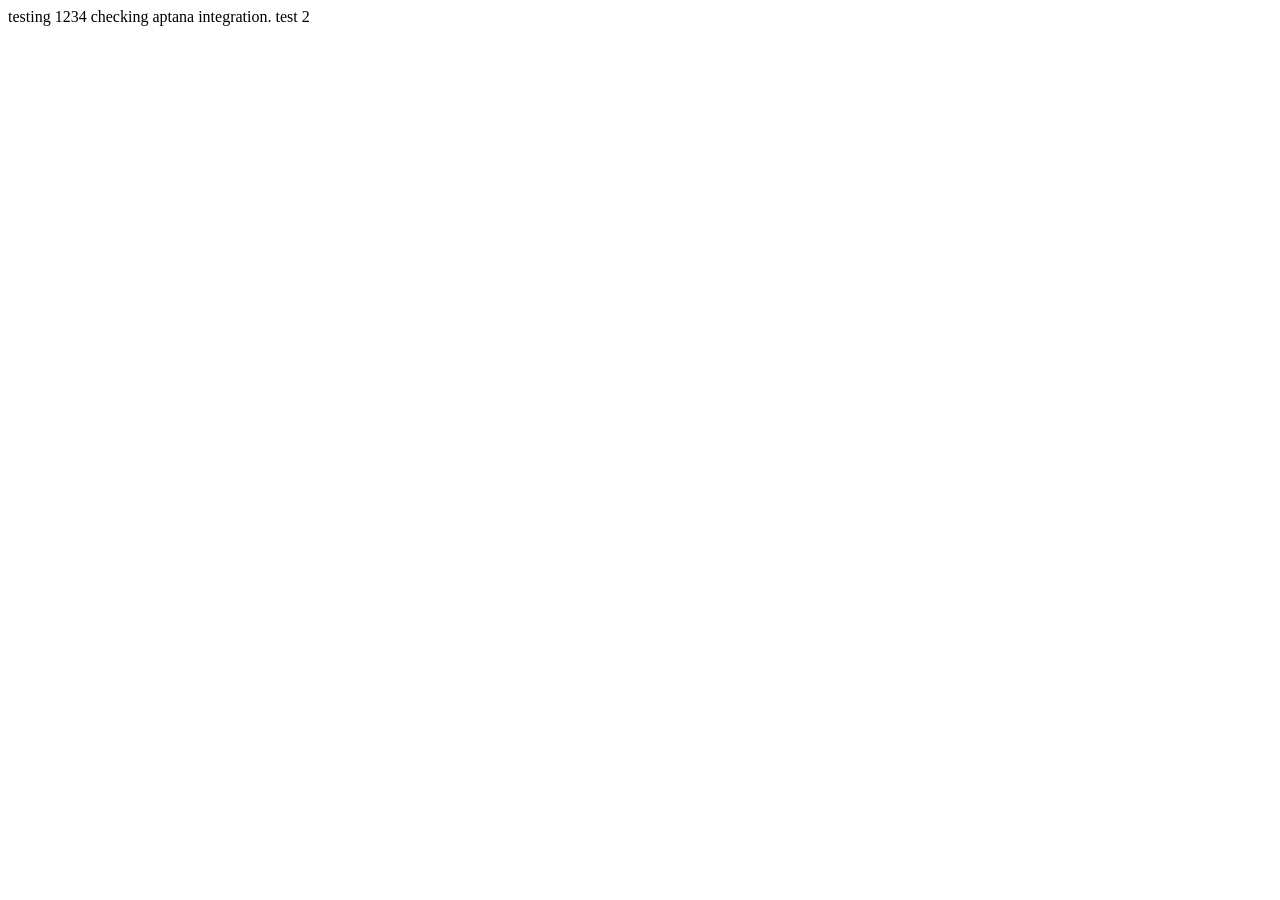
<file: testing/src/index.html>
<!DOCTYPE html PUBLIC "-//W3C//DTD HTML 4.01//EN"
   "http://www.w3.org/TR/html4/strict.dtd">

<html lang="en">
<head>
	<meta http-equiv="Content-Type" content="text/html; charset=utf-8">
	<title></title>
	<meta name="generator" content="Studio 3 http://aptana.com/">
	<meta name="author" content="Andrew Wooldridge">
	<!-- Date: 2010-09-16 -->
</head>
<body>

testing 1234

checking aptana integration.

test 2

</body>
</html>
</file>
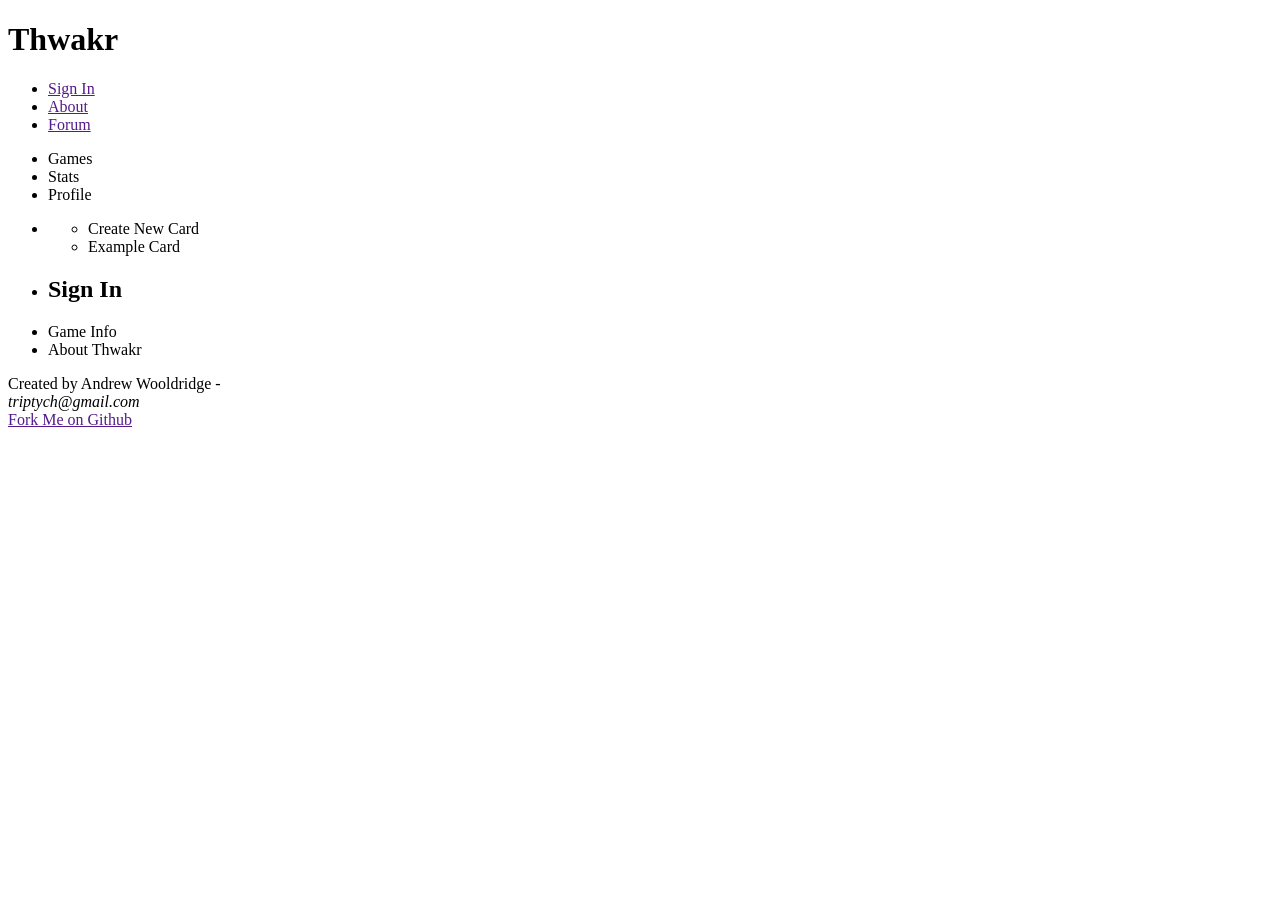
<file: src/alpha/web/index.html>
<!DOCTYPE html>
<html>
	<head><meta charset="utf-8">
		<title>Thwakr</title>
		<!--
			{
				lastupdate: "May 4, 2010",
				creator: "Andrew Wooldridge",
				website: "http://www.thwakr.com",
				version: "1.05",
                                license: "MIT"
			}
		-->
		<!-- CSS -->
		<link rel="stylesheet" type="text/css"
		href="http://yui.yahooapis.com/combo?3.3.0/build/cssfonts/fonts-min.css&3.3.0/build/cssreset/reset-min.css&3.3.0/build/cssgrids/grids-min.css&3.3.0/build/cssbase/base-min.css">
		<!-- JS -->
		<script type="text/javascript"
		src="http://yui.yahooapis.com/combo?3.3.0/build/yui/yui-min.js&3.3.0/build/oop/oop-min.js&3.3.0/build/event-custom/event-custom-min.js&3.3.0/build/dom/dom-base-min.js&3.3.0/build/dom/dom-style-min.js&3.3.0/build/dom/dom-style-ie-min.js&3.3.0/build/dom/selector-native-min.js&3.3.0/build/dom/selector-css2-min.js&3.3.0/build/event/event-base-min.js&3.3.0/build/dom/dom-screen-min.js&3.3.0/build/pluginhost/pluginhost-min.js&3.3.0/build/node/node-min.js&3.3.0/build/event/event-base-ie-min.js&3.3.0/build/attribute/attribute-base-min.js&3.3.0/build/base/base-base-min.js&3.3.0/build/anim/anim-min.js&3.3.0/build/event/event-delegate-min.js">
		</script>
		
		<script src="js/thwakr.js"></script>
	</head>
	<body>
		<div id="thwakr">
			<div class="hd">
				<h1>Thwakr</h1>
				<ul>
					<li><a href="">Sign In</a></li>
					<li><a href="">About</a></li>
					<li><a href="">Forum</a></li>
				</ul>
			</div>
			<div class="bd">
				<ul class="nav">
					<li>Games</li>
					<li>Stats</li>
					<li>Profile</li>
				</ul>
				<ul class="panels">
					<li>
						<ul class="cards">
							<li><div class="card">Create New Card</div></li>
							<li><div class="card">Example Card</div></li>
						</ul>
					</li>
					<li>
						<div class="panel">
							<h2>Sign In</h2>	
						</div>
					</li>
					<li>Game Info</li>
					<li>About Thwakr</li>
				</ul>
				
			</div>
			<div class="ft">
				<div class="creator">Created by Andrew Wooldridge - <address>triptych@gmail.com</address></div>
				<div class="code"><a href="">Fork Me on Github</a></div>
			</div>
			
		</div>
	</body>
</html>
</file>
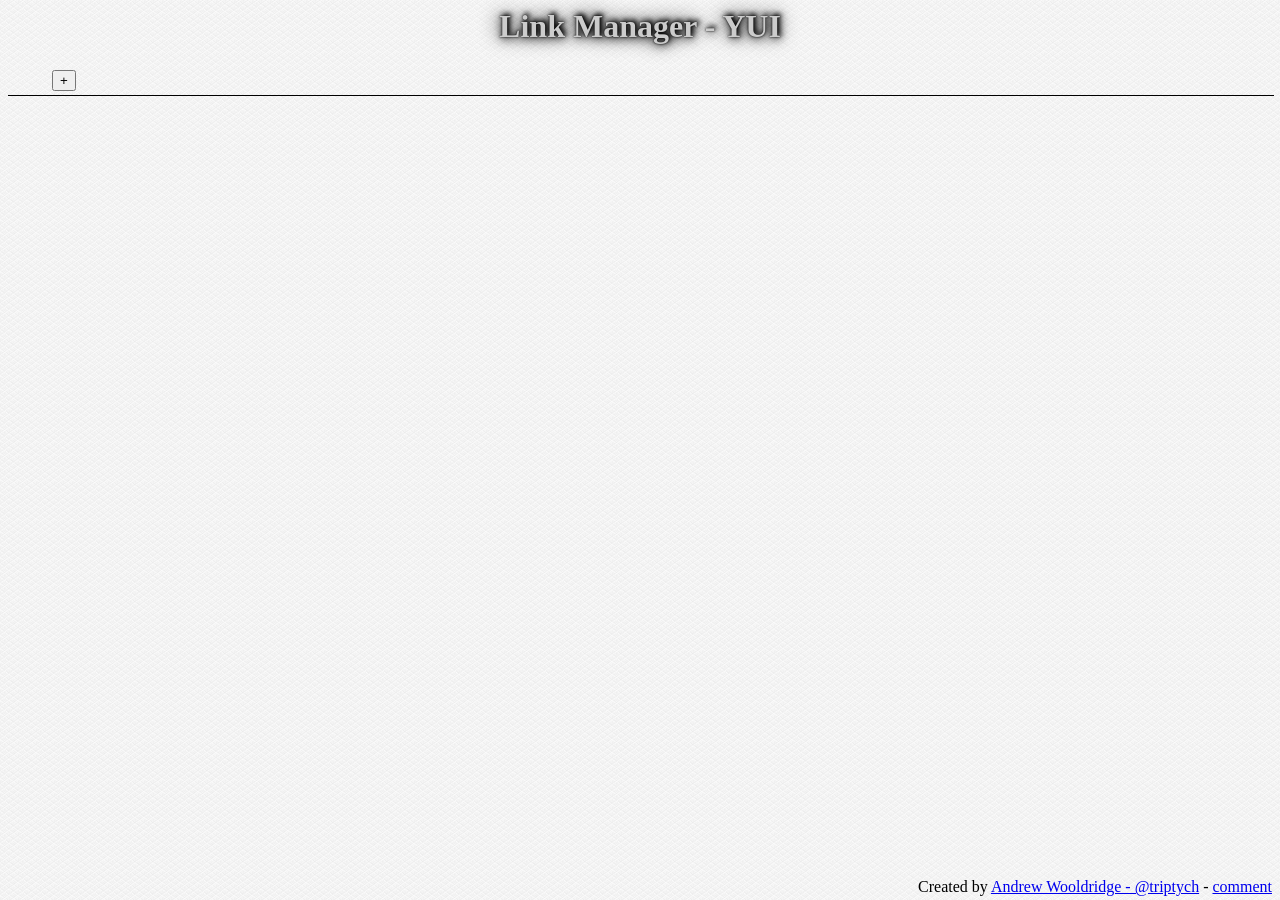
<file: src/yui_mvc/test/index.html>
<html>
<head>
<script src="../web/lib/yui/build/yui/yui.js"></script>
<style>
/** Link Manager - YUI
* a YUI MVC demo application written in jsfiddle
* created by Andrew Wooldridge @triptych
* MIT License - use as you like. Attribute me if you care.
**/
body {
    background-image: url([data-uri])
}

.menu li {
    float: left; 
    display: inline-block;
    padding: 4px; 
    cursor: pointer;
}


.menu li:hover {
    font-weight: bold;   
}

.linklist {
    width: 100%;
    border: 1px solid black;
    clear: left;
    border-bottom: 0px;
}

h1 {
    font-weight: bold;
    text-shadow: -1px -1px 20px #000,1px 1px 10px #000, 2px -2px 5px #000 , 0px 0px 2px #000; 
    color: #FFF;  
    font-size: 2em;
    color: #CCC;
    text-align: center;
}

.linklistitem {
     background-color: #FFF; 
   border-bottom: 1px inset #000; 
    position: relative;
}

.linklistitem button {
    cursor: pointer;   
}

.linklistitem span {
     display: inline-block;
  padding: 8px;
   font-weight: bold; 
}

.linklistitem em {
     position: absolute;
  padding-right: 8px;  
    right: 0px;
    top: 6px;
}

.linkman .ft span {
    position: absolute;
    bottom: 4px;
    right: 8px; 
}
</style>
<script>
// Create a new YUI instance and populate it with the required modules.
YUI().use('app','json', function(Y) {


    // first build the models you need
    // start LinkModel
    Y.LinkModel = Y.Base.create('linkModel', Y.Model, [], {
        // Add prototype methods for your Model here if desired. 
        // These methods will be
        // available to all instances of your Model.
        
        // This tells the Model to use a localStorage sync provider (which we'll
    // create below) to save and load information about a todo item.
    sync: LocalStorageSync('links'),
        // visit: will update the visit count and go to the 
        // url in a new window.
        visit: function() {
            this.set('visitcount', this.get('visitcount') + 1);
            //window.location.href = this.get('url');
            window.open(this.get('url'),'linkmanwindow');
            //alert(this.get('url'));
            Y.log("VISIT:" + this.get('url'));
            Y.log("VISITCOUNT" + this.get('visitcount'));
            //trigger a save to localstorage
            this.save();
            //refresh the view and visit counts.
            Y.linkMan.linksView.render();
        }
    }, {
        ATTRS: {
            visitcount: {
                value: 0
            },
            url: {
                value: 'http://www.example.com'
            }
        }
    });
    // end LinkModel
    // start LinkList
    Y.LinkList = Y.Base.create('linkList', Y.ModelList, [], {
        // Add prototype properties and methods for your 
        // List here if desired.
        // These will be available to all instances of your List.
        // Specifies that this list is meant to contain 
        // instances of Y.LinkModel.
        model: Y.LinkModel,
        
        // This tells the list to use a localStorage sync provider (which we'll
    // create below) to load the list of todo items.
    sync : LocalStorageSync('links'),

        // numLinks: returns how many LinkModel instances we have.
        numLinks: function() {
            var num = 0;
            this.each(function(model) {
                Y.log(model.get('url'));
                num++;
            });
            return num;
        }
    });

    // end LinkList    
    // now add a view for the link list
    // start linkview
    Y.LinkListView = Y.Base.create('linkListView', Y.View, [], {
        // Add prototype methods and properties for your 
        // View here if desired. These
        // will be available to all instances of your View. 
        // You may also override
        // existing default methods and properties of Y.View.
        // Override the default container element.    
        container: "<div class='linklistview'/>",

        template: "<div class='linklistitem' id='{clientId}'><span>{url}</span> <em> <b title='how many times you have visited this link'>({visitcount})</b> <button class='linklistvisit' title='go to link'>Visit</button> - <button class='linklistremove' title='delete the link'>Remove</button></em></div>",
        events: {
            '.linklistvisit': {
                'click': 'visitLink'
            },
            '.linklistremove': {
                'click': 'removeLink'
            }
        },

        // The initializer function will run when a view 
        // is instantiated. This is a
        // good time to subscribe to change events on a model instance.
        initializer: function(config) {
            if (config && config.modelList) {
                // Store the modelList config value as a 
                // property on this view instance.
                this.modelList = config.modelList;

                
                this.modelList.after('add', this.add, this);
        //this.modelList.after('reset', this.reset, this);
                
                // Re-render the view whenever a model 
                // is added to or removed from the
                // model list, or when the entire list is refreshed 
                // or reset.
                this.modelList.after(['add', 'remove', 'refresh', 'reset'], this.render, this);
                
                // load list from localstorage if available
                this.modelList.load();
            }
        },

        // The render function is responsible for rendering 
        // the view to the page. It
        // will be called whenever the model changes.
        render: function() {
            // Render this view's HTML into the container element.
            //this.container.setContent(Y.Lang.sub(this.template,
            //    this.model.getAttrs(['slices', 'type'])));
            Y.log("in LinkListView render!");
            var string = "";
            this.container.setContent("");
            this.modelList.each(function(model) {
                //var out = "<li class='visit'>"+model.get("url")+"</li>";
                Y.log("template")
                Y.log(this.template);
                var out = Y.Lang.sub(this.template, model.getAttrs(['url', 'clientId','visitcount']));
                string += out;
            }, this)

            this.container.appendChild(string);

            // Append the container element to the DOM if 
            // it's not on the page already.
            if (!this.container.inDoc()) {
                Y.one('.linklist').append(this.container);
            }
        },

        visitLink: function(e) {

            Y.log("visitLink called!");
            var theModel = this.modelList.getByClientId(e.currentTarget.get("parentNode").get("parentNode").get("id"))
            Y.log(theModel);
            theModel.visit();
        },
        
        removeLink: function(e){
            var list = this.modelList,
                clientId = e.currentTarget.get("parentNode").get("parentNode").get("id");
            list.getByClientId(clientId).destroy({'delete': true})
            
        }



    });



    // lets extend Y.Controller now
    Y.LinksController = Y.Base.create('linksController', Y.Controller, [], {
        // Evaluate all routes relative to this root path.
        root: '/linkman',


        // Share these default routes with all CustomController instances.
        routes: [
            {
            path: '/',
            callback: 'index'},
        {
            path: '/newlink',
            callback: 'newlink'}
        ],

        // Default route handlers inherited by all 
        // CustomController instances.
        index: function(req) {
            // ... handle the / route ...
            Y.log("controller called on index.. anything to do?");
        },

        newlink: function(req) {
            // ... handle the /newlink route ...
            Y.log("controller called on newlink... lets go!");
            /**
             this.owner.links.add(new Y.LinkModel({
             url: prompt("url")
             }));
             **/
            //Y.log(req);
            Y.linkMan.links.create(new Y.LinkModel({
                url: prompt("url")
            }));
            //Y.linkMan.links.load();
        }
    });


    //we need a sync function to save things to localStorage between loads

    function LocalStorageSync(key) {
        Y.log('in LocalStorageSync with key:' + key);
        var localStorage;
        

        if (!key) {
            Y.error('No storage key specified.');
        }

        if (Y.config.win.localStorage) {
            localStorage = Y.config.win.localStorage;
        }

        // Try to retrieve existing data from localStorage, if there is any.
        // Otherwise, initialize `data` to an empty object.
        var data = Y.JSON.parse((localStorage && localStorage.getItem(key)) || '{}');

        // Delete a model with the specified id.


        function destroy(id) {
            var modelHash;

            if ((modelHash = data[id])) {
                delete data[id];
                save();
            }

            return modelHash;
        }

        // Generate a unique id to assign to a newly-created model.


        function generateId() {
            var id = '',
                i = 4;

            while (i--) {
                id += (((1 + Math.random()) * 0x10000) | 0).toString(16).substring(1);
            }

            return id;
        }

        // Loads a model with the specified id. This method is a little tricky,
        // since it handles loading for both individual models and for an entire
        // model list.
        //
        // If an id is specified, then it loads a single model. If no id is
        // specified then it loads an array of all models. This allows the same sync
        // layer to be used for both the TodoModel and TodoList classes.


        function get(id) {
            return id ? data[id] : Y.Object.values(data);
        }

        // Saves the entire `data` object to localStorage.


        function save() {
            localStorage && localStorage.setItem(key, Y.JSON.stringify(data));
        }

        // Sets the id attribute of the specified model (generating a new id if
        // necessary), then saves it to localStorage.


        function set(model) {
            var hash = model.toJSON(),
                idAttribute = model.idAttribute;

            if (!Y.Lang.isValue(hash[idAttribute])) {
                hash[idAttribute] = generateId();
            }

            data[hash[idAttribute]] = hash;
            save();

            return hash;
        }

        // Returns a `sync()` function that can be used with either a Model or a
        // ModelList instance.
        return function(action, options, callback) {
            Y.log("in ret function action="+action);
            // `this` refers to the Model or ModelList instance to which this sync
            // method is attached.
            var isModel = Y.Model && this instanceof Y.Model;

            switch (action) {
            case 'create':
                // intentional fallthru
            case 'update':
                callback(null, set(this));
                return;

            case 'read':
                callback(null, get(isModel && this.get('id')));
                return;

            case 'delete':
                callback(null, destroy(isModel && this.get('id')));
                return;
            }
        };
    }



    // start main link manager object
    Y.linkMan = Y.namespace("linkman");
    Y.log("link manager started...");



    Y.linkMan = {
        links: new Y.LinkList(),
        linksView: null,
        linksController: null,
        init: function() {
            Y.log("Y.linkMan init called");

            //var somelink = new Y.LinkModel({url:'http://www.yahoo.com'});
            //somelink.visit();
            //Y.log(somelink.get('visitcount'));
            //var links = new Y.LinkList();
            /**
             this.links.add(new Y.LinkModel({
             url: "http://www.yahoo.com"
             }));
             this.links.add({
             url: 'http://www.google.com'
             });
             Y.log(this.links.numLinks());
             
             Y.log(this.links.item(0).get('clientId'));
             **/
            this.linksView = new Y.LinkListView({
                modelList: this.links
            });
            /**
             this.links.add(new Y.LinkModel({
             url: "http://www.yahoo.com"
             }));
             
             this.links.add(new Y.LinkModel({
             url: "http://www.google.com"
             }));
             
             **/


            this.linksController = new Y.LinksController();
            //this.linksController.save("/newlink");
            this.bindings();
            //this.links.load();
            //this.linksView.render();
        },
        bindings: function() {
            Y.one(".m_new button").on("click", function() {
                Y.log("new button clicked.");
                
                Y.linkMan.linksController.save("/newlink");
            })
        }

    };

    Y.on("domready", function() {
        Y.log("domready...")
        Y.linkMan.init();
    });



});

</script>


</head>
<div class="linkman">
    <div class="hd">
        <h1>Link Manager - YUI</h1>
    </div>
    <div class="bd">
        <ul class="menu">
            <li class="m_new"><button title="add a link">+</button></li>
            <!-- <li class="m_edit">edit</li> -->
        </ul>
        <div class="linklist">
            
        </div>
        <div class="linkview">
        </div>
    </div>
    <div class="ft">
        <span> Created by <a href="http://andrewwooldridge.com" target="_blank">Andrew Wooldridge - @triptych</a> - <a href="https://plus.google.com/117165410469360800045/posts/RmtbyJjwZGA" target="_blank">comment</a></span>
    </div>
    
</div>
</html>
</file>
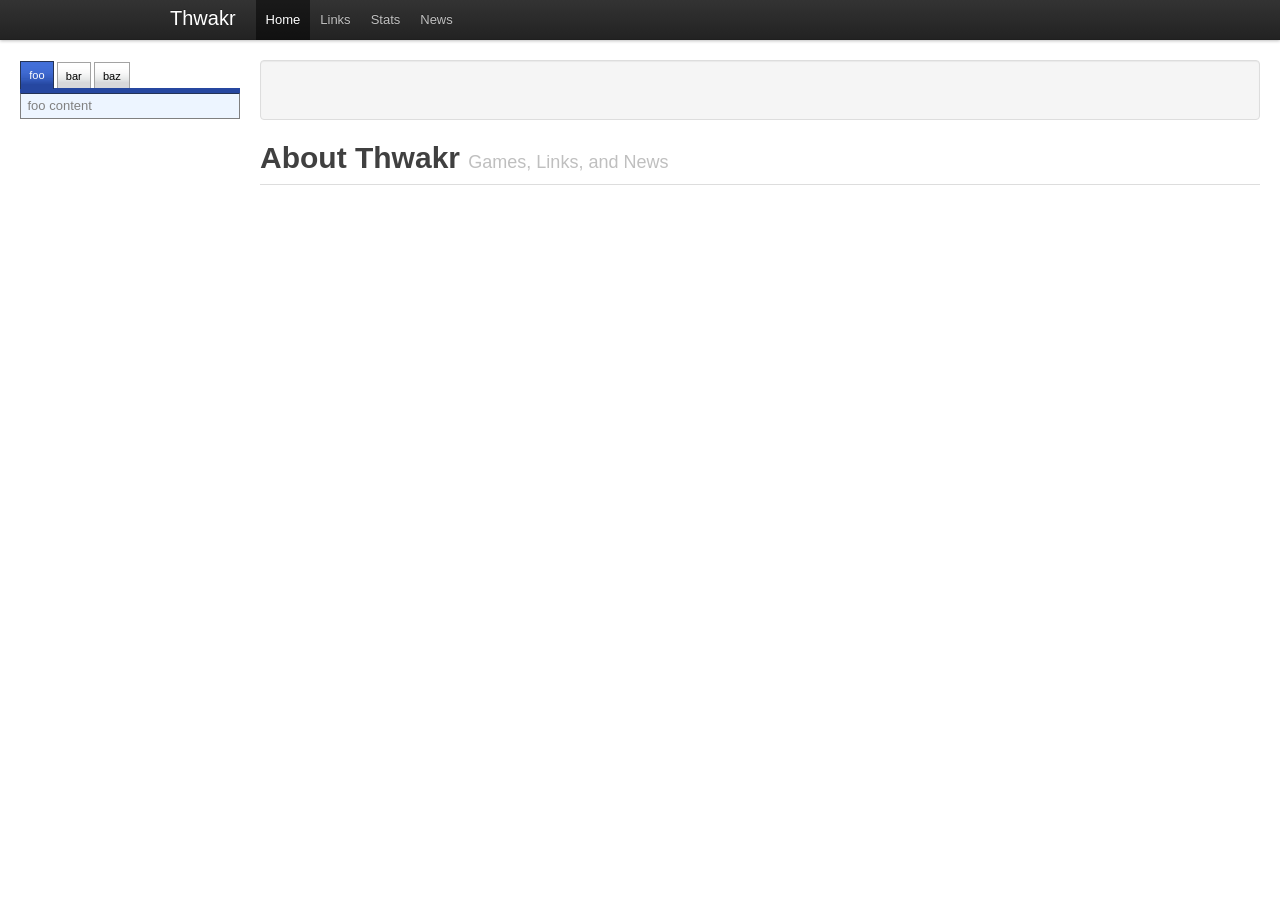
<file: src/yui_mvc/web/index.html>
<!DOCTYPE html>
<html>
<head>
    <!-- styles -->
    <link href="css/bootstrap-1.0.0.css" rel="stylesheet" type="text/css">
    <link href="css/thwakr.css" rel="stylesheet" type="text/css">
    
    <!-- YUI 3.4.0 -->
   <script src="lib/yui/build/yui/yui.js"></script>
   <!-- <script src="http://yui.yahooapis.com/3.4.0/build/yui/yui-min.js"></script>-->
    
    <!-- spin.js -->
    <script src="lib/spin/spin.js"></script>
    
    <!-- thwakr js -->
    <script src="js/thwakr.js"></script>
</head>
<body class="yui3-skin-sam">
<div class="topbar">
    <div class="container fixed">
        <h3><a class="logo">Thwakr</a></h3>
        <ul>
            <li class="active"><a href>Home</a></li>
            <li><a href>Links</a></li>
            <li><a href>Stats</a></li>
            <li><a href>News</a></li>
        </ul>
    </div>
</div>
<div class="container-fluid" id="main">
    <div class="sidebar">
    <!--
        <ul class="tabs">
            <li class="active"><a href="#">Games</a></li>
            <li><a href="#">News</a></li>
        </ul> -->
        <div id="demo">
    <ul>
        <li><a href="#foo">foo</a></li>
        <li><a href="#bar">bar</a></li>
        <li><a href="#baz">baz</a></li>
    </ul>
    <div>
        <div id="foo">foo content</div>
        <div id="bar">bar content</div>
        <div id="baz">baz content</div>
    </div>
</div>
    </div>
    <div class="content">
      <div class="hd">
        <div class="nav well">
        </div>
      </div>
      <div class="bd">
        <section id="about">
            <div class="page-header">
                <h1> About Thwakr
                    <small>Games, Links, and News</small>
                </h1>
                </div>
                <div id="foo"></div>
                
        </section>
        <section id="profile">
        </profile>
      </div>
      <div class="ft">
      </div>
    </div>
  </div>
</body>
</html>
</file>
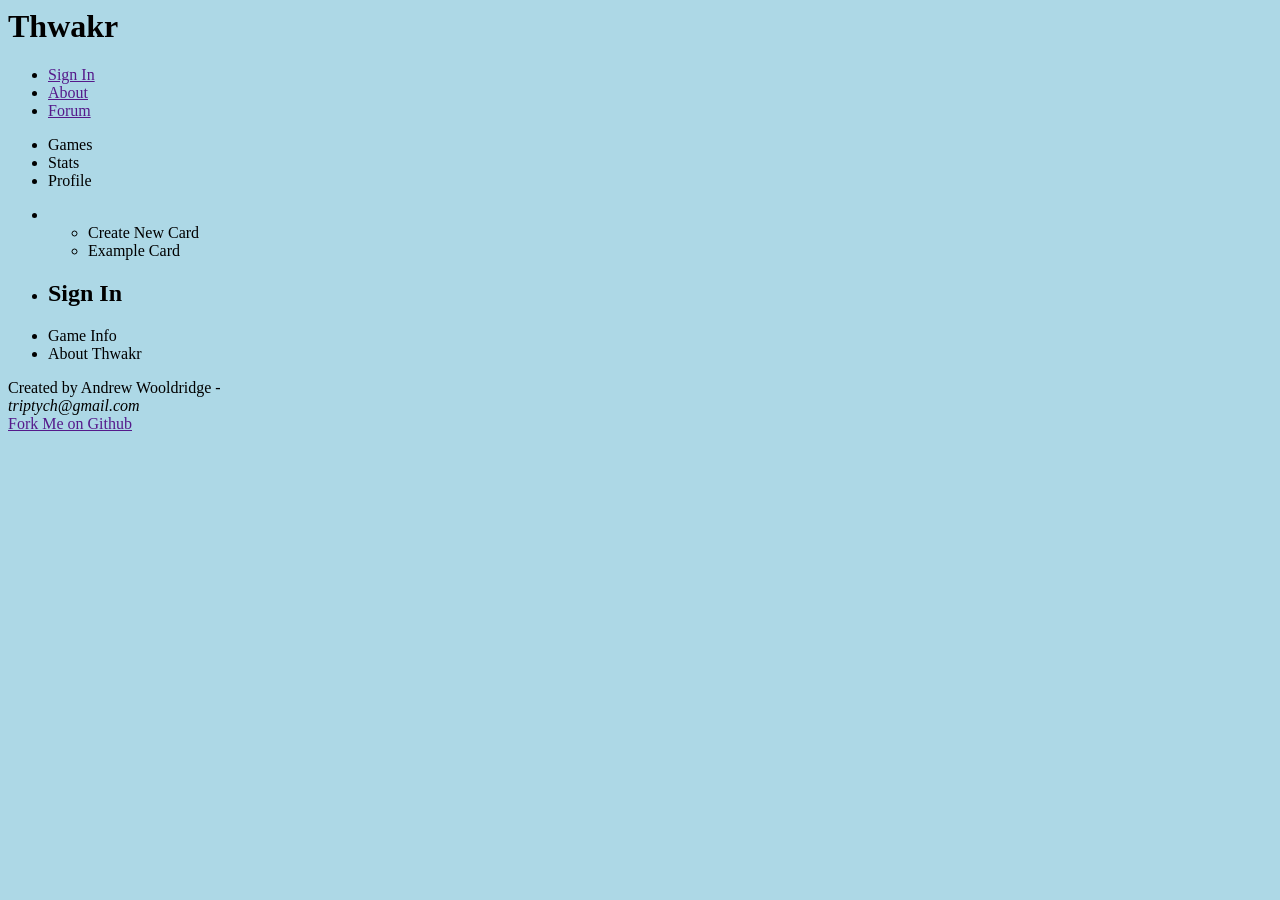
<file: testing/src/testing/web/index.html>
<html>
	<head>
		<title>Thwakr 1.04</title>
		<!--
			{
			lastupdate: "May 4, 2010",
			creator: "Andrew Wooldridge",
			website: "http://www.thwakr.com"
			}
		-->
		<script>
			// use yui to get thwakr data here via mongodb
			
		</script>
		<style>
			body{
				background-color: lightblue;
			}
		</style>
	</head>
	<body>
		<div id="thwakr">
			<div class="hd">
				<h1>Thwakr</h1>
				<ul>
					<li><a href="">Sign In</a></li>
					<li><a href="">About</a></li>
					<li><a href="">Forum</a></li>
				</ul>
			</div>
			<div class="bd">
				<ul class="nav">
					<li>Games</li>
					<li>Stats</li>
					<li>Profile</li>
				</ul>
				<ul class="panels">
					<li>
						<ul class="cards">
							<li><div class="card">Create New Card</div></li>
							<li><div class="card">Example Card</div></li>
						</ul>
					</li>
					<li>
						<div class="panel">
							<h2>Sign In</h2>	
						</div>
					</li>
					<li>Game Info</li>
					<li>About Thwakr</li>
				</ul>
				
			</div>
			<div class="ft">
				<div class="creator">Created by Andrew Wooldridge - <address>triptych@gmail.com</address></div>
				<div class="code"><a href="">Fork Me on Github</a></div>
			</div>
			
		</div>
	</body>
</html>
</file>
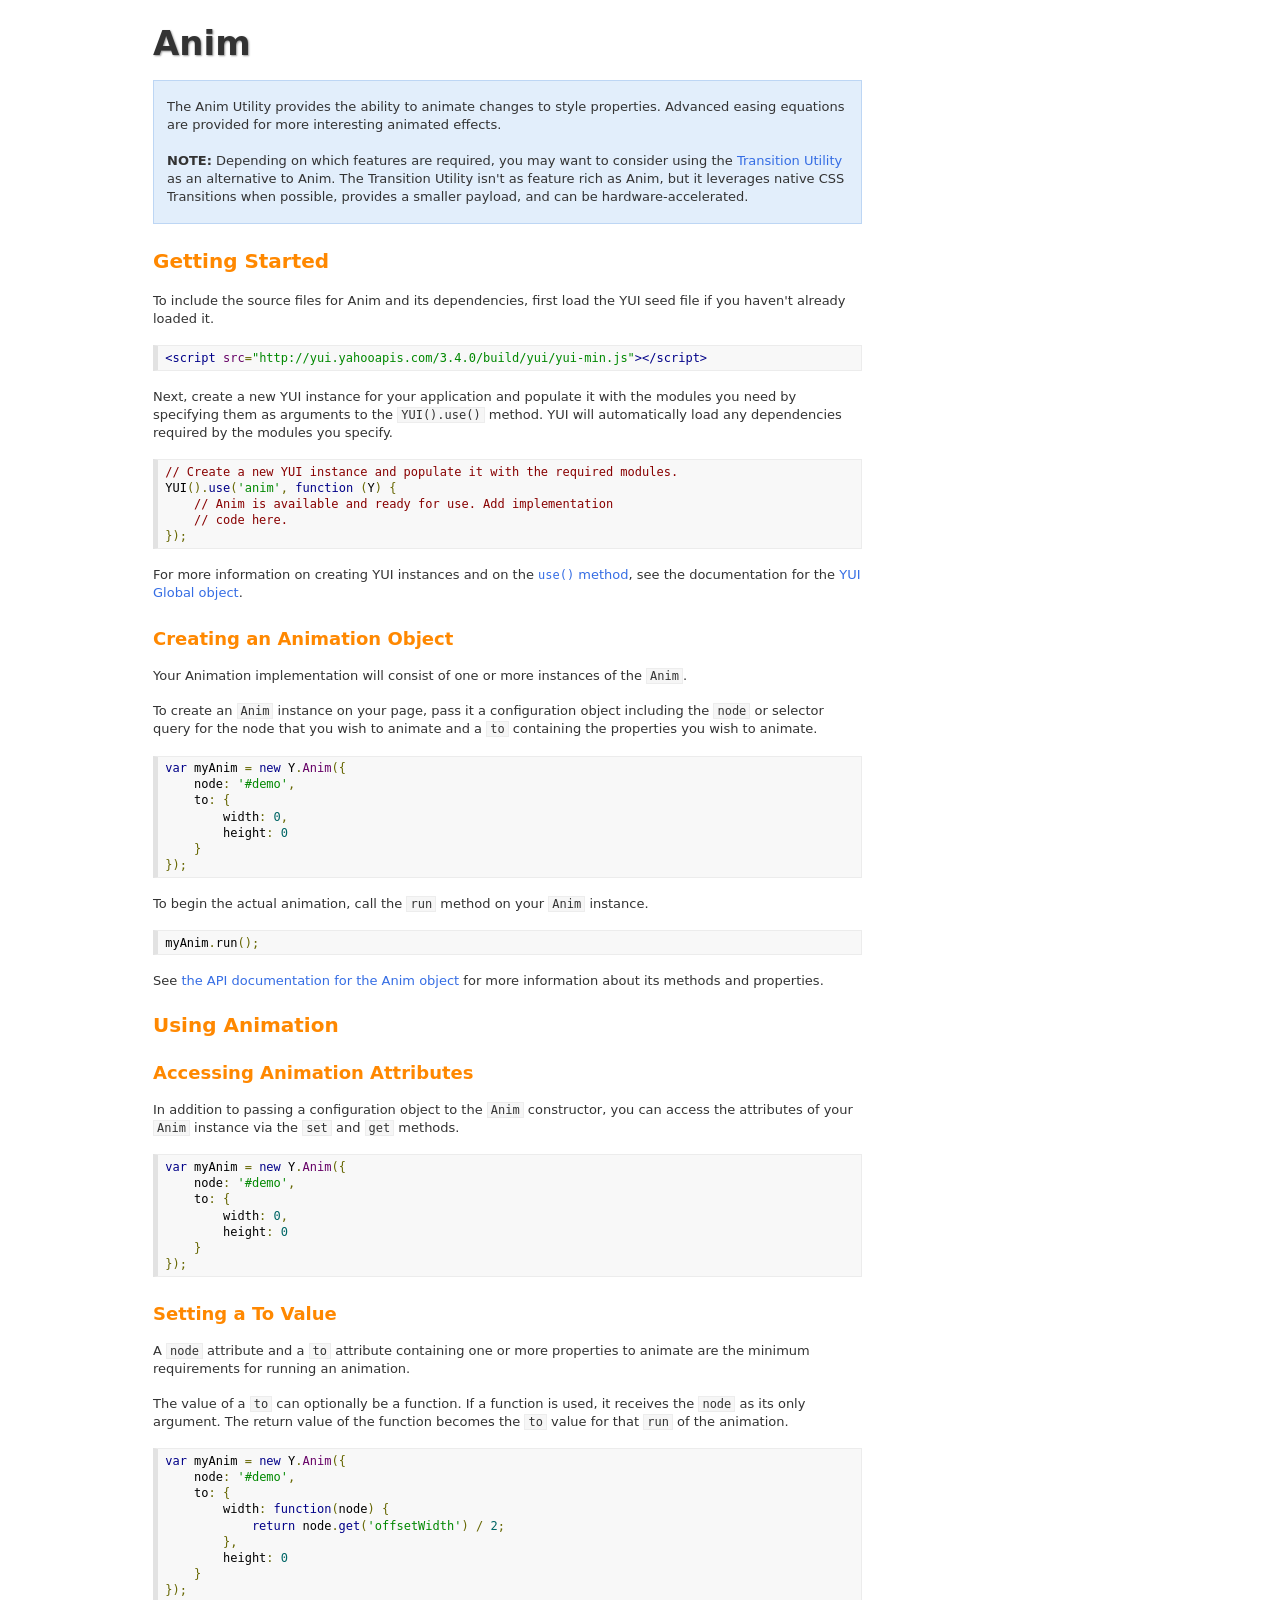
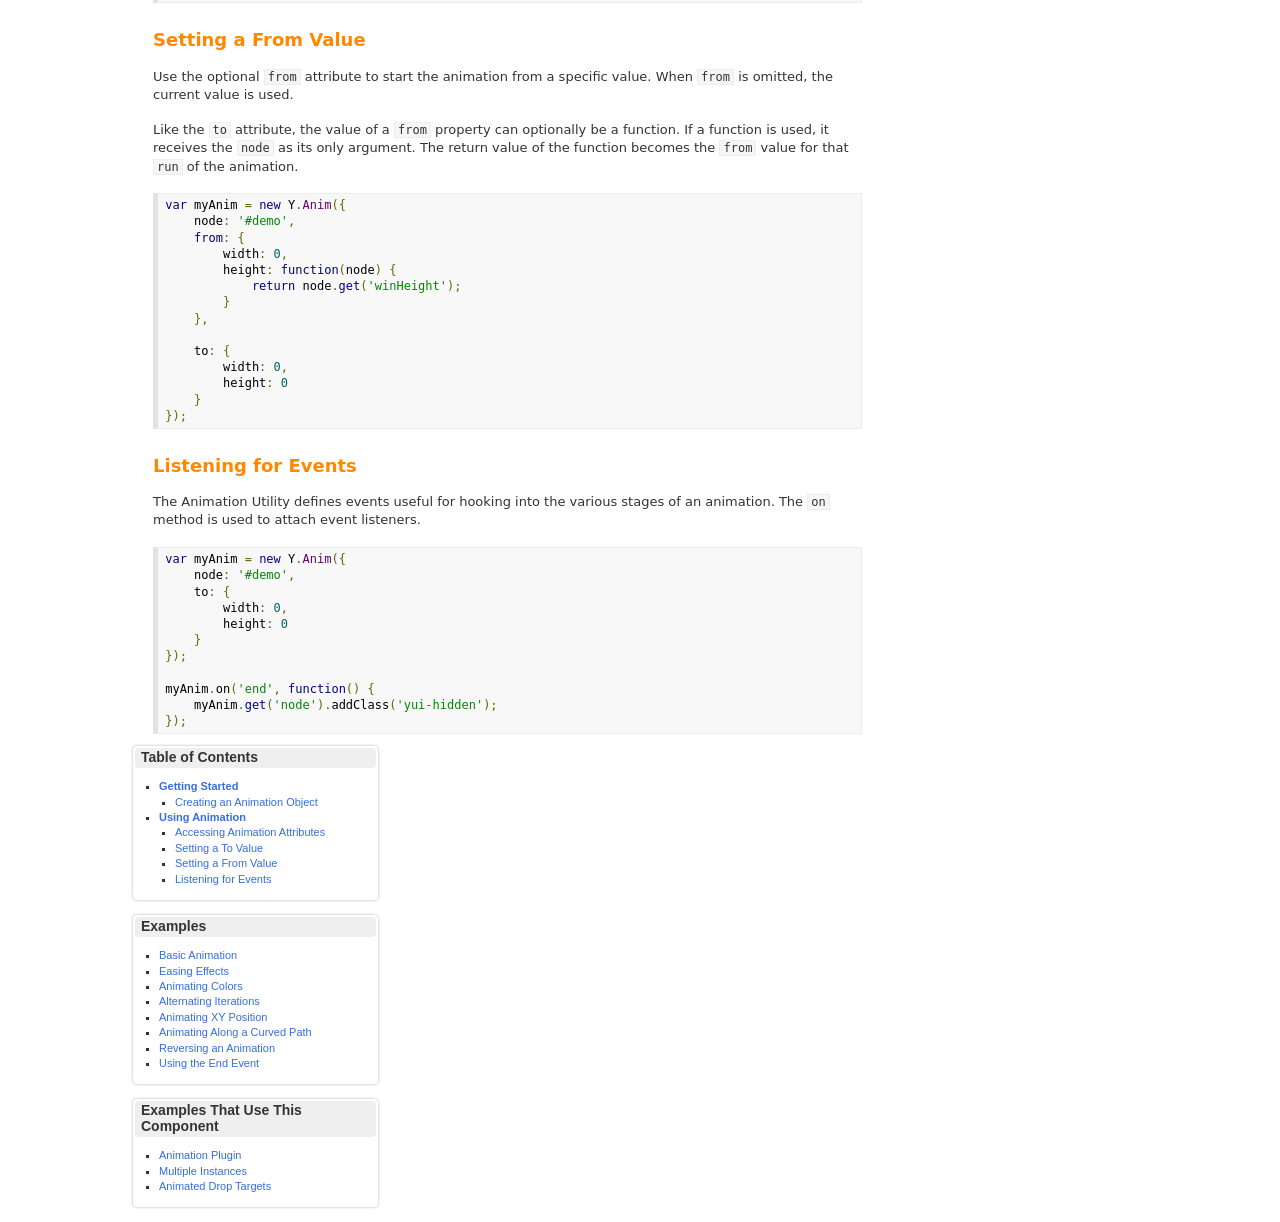
<file: src/yui_mvc/web/lib/yui/docs/anim/index.html>
<!DOCTYPE html>
<html lang="en">
<head>
    <meta charset="utf-8">
    <title>Anim</title>
    <link rel="stylesheet" href="http://yui.yahooapis.com/3.4.0pr3/build/cssgrids/grids-min.css">
    <link rel="stylesheet" href="../assets/css/main.css">
    <link rel="stylesheet" href="../assets/vendor/prettify/prettify-min.css">
    <script src="../../build/yui/yui-min.js"></script>
</head>
<body>

<div id="doc">
    <h1>Anim</h1>

    
        <a href="#toc" class="jump">Jump to Table of Contents</a>
    

    <div class="yui3-g">
        <div id="main" class="yui3-u">
            <div class="content"><div class="intro">
    <p>The Anim Utility provides the ability to animate changes to style properties. Advanced easing equations are provided for more interesting animated effects.</p>
    <p><strong>NOTE:</strong> Depending on which features are required, you may want to consider using the <a href="../transition/">Transition Utility</a> as an alternative to Anim.  The Transition Utility isn't as feature rich as Anim, but it leverages native CSS Transitions when possible, provides a smaller payload, and can be hardware-accelerated.</p>
</div>
<h2 id="getting-started">Getting Started</h2>

<p>
To include the source files for Anim and its dependencies, first load
the YUI seed file if you haven't already loaded it.
</p>

<pre class="code prettyprint">&lt;script src=&quot;http:&#x2F;&#x2F;yui.yahooapis.com&#x2F;3.4.0&#x2F;build&#x2F;yui&#x2F;yui-min.js&quot;&gt;&lt;&#x2F;script&gt;</pre>


<p>
Next, create a new YUI instance for your application and populate it with the
modules you need by specifying them as arguments to the <code>YUI().use()</code> method.
YUI will automatically load any dependencies required by the modules you
specify.
</p>

<pre class="code prettyprint">&#x2F;&#x2F; Create a new YUI instance and populate it with the required modules.
YUI().use(&#x27;anim&#x27;, function (Y) {
    &#x2F;&#x2F; Anim is available and ready for use. Add implementation
    &#x2F;&#x2F; code here.
});</pre>


<p>
For more information on creating YUI instances and on the
<a href="http://yuilibrary.com/yui/docs/api/classes/YUI.html#method_use"><code>use()</code> method</a>, see the
documentation for the <a href="../yui/index.html">YUI Global object</a>.
</p>

<div>
    <h3 id="instantiating">Creating an Animation Object</h3>

    <p>Your Animation implementation will consist of one or more instances of the <code>Anim</code>.</p>
    <p>To create an <code>Anim</code> instance on your page, pass it a configuration object including the <code>node</code> or selector query for the node that you wish to animate and a <code>to</code> containing the properties you wish to animate.</p>

<pre class="code prettyprint">var myAnim = new Y.Anim({
    node: &#x27;#demo&#x27;,
    to: {
        width: 0,
        height: 0
    }
});</pre>


    <p>To begin the actual animation, call the <code>run</code> method on your <code>Anim</code> instance.</p>

<pre class="code prettyprint">myAnim.run();</pre>


    <p>See <a href="../api/module_anim.html">the API documentation for the Anim object</a> for more information about its methods and properties.</p>

    <h2 id="using">Using Animation</h2>
			
    <h3 id="attributes">Accessing Animation Attributes</h3>

    <p>In addition to passing a configuration object to the <code>Anim</code> constructor, you can access the attributes of your <code>Anim</code> instance via the <code>set</code> and <code>get</code> methods.</p>

<pre class="code prettyprint">var myAnim = new Y.Anim({
    node: &#x27;#demo&#x27;,
    to: {
        width: 0,
        height: 0
    }
});</pre>


    <h3 id="anim-to">Setting a To Value</h3>
    <p>A <code>node</code> attribute and a <code>to</code> attribute containing one or more properties to animate are the minimum requirements for running an animation.</p>

    <p>The value of a <code>to</code> can optionally be a function.  If a function is used, it receives the <code>node</code> as its only argument.  The return value of the function becomes the <code>to</code> value for that <code>run</code> of the animation.</p>

<pre class="code prettyprint">var myAnim = new Y.Anim({
    node: &#x27;#demo&#x27;,
    to: {
        width: function(node) {
            return node.get(&#x27;offsetWidth&#x27;) &#x2F; 2; 
        },
        height: 0
    }
});</pre>


    <h3 id="anim-from">Setting a From Value</h3>
				
    <p>Use the optional <code>from</code> attribute to start the animation from a specific value.  When <code>from</code> is omitted, the current value is used.</p>

    <p>Like the <code>to</code> attribute, the value of a <code>from</code> property can optionally be a function.  If a function is used, it receives the <code>node</code> as its only argument.  The return value of the function becomes the <code>from</code> value for that <code>run</code> of the animation.</p>

<pre class="code prettyprint">var myAnim = new Y.Anim({
    node: &#x27;#demo&#x27;,
    from: {
        width: 0,
        height: function(node) {
            return node.get(&#x27;winHeight&#x27;);
        } 
    },

    to: {
        width: 0,
        height: 0
    }
});</pre>


    <h3 id="anim-events">Listening for Events<a name="events"></a></h3>

    <p>The Animation Utility defines events useful for hooking into the various stages of an animation.  The <code>on</code> method is used to attach event listeners.</p>
<pre class="code prettyprint">var myAnim = new Y.Anim({
    node: &#x27;#demo&#x27;,
    to: {
        width: 0,
        height: 0
    }
});

myAnim.on(&#x27;end&#x27;, function() {
    myAnim.get(&#x27;node&#x27;).addClass(&#x27;yui-hidden&#x27;);
});</pre>

</div>




</div>
        </div>

        <div id="sidebar" class="yui3-u">
            
                <div id="toc" class="sidebox">
                    <div class="hd">
                        <h2 class="no-toc">Table of Contents</h2>
                    </div>

                    <div class="bd">
                        <ul class="toc">
<li>
<a href="#getting-started">Getting Started</a>
<ul class="toc">
<li>
<a href="#instantiating">Creating an Animation Object</a>
</li>
</ul>
</li>
<li>
<a href="#using">Using Animation</a>
<ul class="toc">
<li>
<a href="#attributes">Accessing Animation Attributes</a>
</li>
<li>
<a href="#anim-to">Setting a To Value</a>
</li>
<li>
<a href="#anim-from">Setting a From Value</a>
</li>
<li>
<a href="#anim-events">Listening for Events<a name="events"></a></a>
</li>
</ul>
</li>
</ul>
                    </div>
                </div>
            

            
                <div class="sidebox">
                    <div class="hd">
                        <h2 class="no-toc">Examples</h2>
                    </div>

                    <div class="bd">
                        <ul class="examples">
                            
                                
                                    <li data-description="Creating and using a simple animation.">
                                        <a href="basic.html">Basic Animation</a>
                                    </li>
                                
                            
                                
                                    <li data-description="The Animation Utility allows you to implement &#x27;easing effects&#x27; &mdash; for example, when an animation gradually slows down as it nears completion, that&#x27;s an easing effect known as &#x27;ease-in&#x27;.  This example shows you how to use easing effects with your animations.">
                                        <a href="easing.html">Easing Effects</a>
                                    </li>
                                
                            
                                
                                    <li data-description="Color animations can be effective indicators of state during the lifespan of a dynamic page.  This example shows you how to animate color attributes of an element.">
                                        <a href="colors.html">Animating Colors</a>
                                    </li>
                                
                            
                                
                                    <li data-description="The direction attribute can be used to reverse the animation on alternate iterations.">
                                        <a href="alt-iterations.html">Alternating Iterations</a>
                                    </li>
                                
                            
                                
                                    <li data-description="This example shows you how to animate the xy coordinates of an element.">
                                        <a href="anim-xy.html">Animating XY Position</a>
                                    </li>
                                
                            
                                
                                    <li data-description="This example demonstrates animating an element along a curved path using bezier control points.">
                                        <a href="curve.html">Animating Along a Curved Path</a>
                                    </li>
                                
                            
                                
                                    <li data-description="The reverse attribute allows you to change the run direction of an animation.">
                                        <a href="reverse.html">Reversing an Animation</a>
                                    </li>
                                
                            
                                
                                    <li data-description="This example demonstrates how to use the end event.">
                                        <a href="end-event.html">Using the End Event</a>
                                    </li>
                                
                            
                                
                            
                                
                            
                                
                            
                        </ul>
                    </div>
                </div>
            

            
                <div class="sidebox">
                    <div class="hd">
                        <h2 class="no-toc">Examples That Use This Component</h2>
                    </div>

                    <div class="bd">
                        <ul class="examples">
                            
                                
                            
                                
                            
                                
                            
                                
                            
                                
                            
                                
                            
                                
                            
                                
                            
                                
                                    <li data-description="Shows how to create a simple plugin to animate the Overlay&#x27;s movement and visibility.">
                                        <a href="../overlay/overlay-anim-plugin.html">Animation Plugin</a>
                                    </li>
                                
                            
                                
                                    <li data-description="Working with multiple YUI instances.">
                                        <a href="../yui/yui-multi.html">Multiple Instances</a>
                                    </li>
                                
                            
                                
                                    <li data-description="How to make an animated node a Drop target.">
                                        <a href="../dd/anim-drop.html">Animated Drop Targets</a>
                                    </li>
                                
                            
                        </ul>
                    </div>
                </div>
            
        </div>
    </div>
</div>

<script src="../assets/vendor/prettify/prettify-min.js"></script>
<script>prettyPrint();</script>

</body>
</html>
</file>
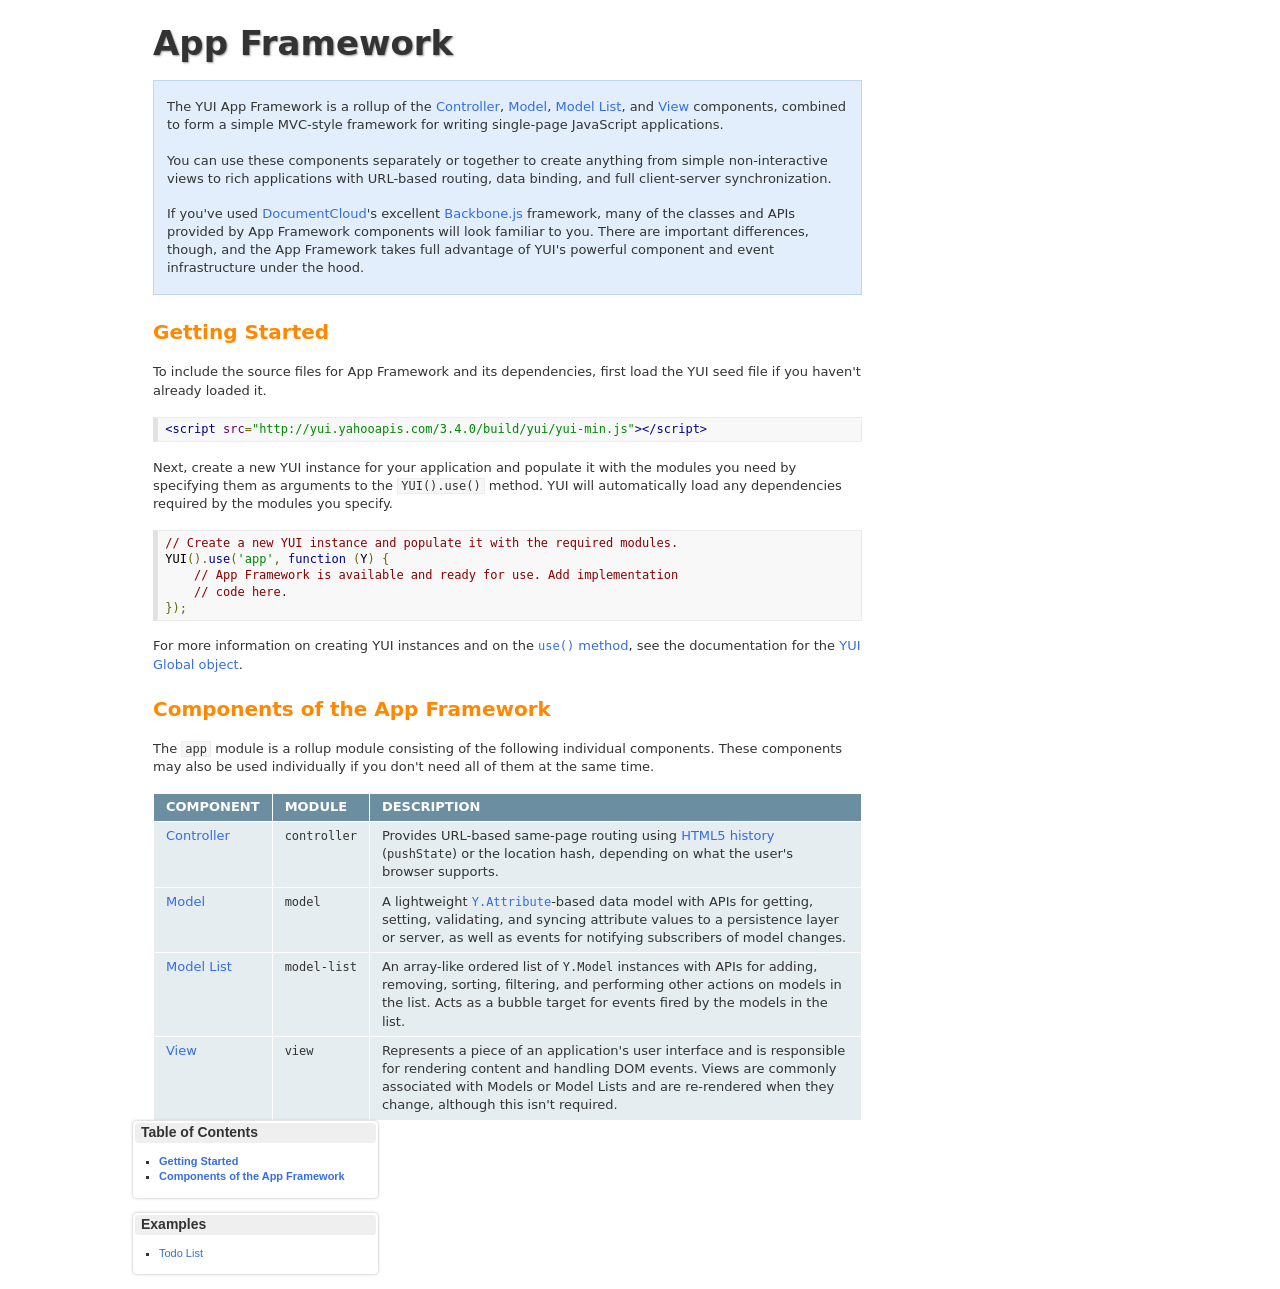
<file: src/yui_mvc/web/lib/yui/docs/app/index.html>
<!DOCTYPE html>
<html lang="en">
<head>
    <meta charset="utf-8">
    <title>App Framework</title>
    <link rel="stylesheet" href="http://yui.yahooapis.com/3.4.0pr3/build/cssgrids/grids-min.css">
    <link rel="stylesheet" href="../assets/css/main.css">
    <link rel="stylesheet" href="../assets/vendor/prettify/prettify-min.css">
    <script src="../../build/yui/yui-min.js"></script>
</head>
<body>

<div id="doc">
    <h1>App Framework</h1>

    
        <a href="#toc" class="jump">Jump to Table of Contents</a>
    

    <div class="yui3-g">
        <div id="main" class="yui3-u">
            <div class="content"><div class="intro">
<p>
The YUI App Framework is a rollup of the <a href="../controller/index.html">Controller</a>, <a href="../model/index.html">Model</a>, <a href="../model-list/index.html">Model List</a>, and <a href="../view/index.html">View</a> components, combined to form a simple MVC-style framework for writing single-page JavaScript applications.
</p>

<p>
You can use these components separately or together to create anything from simple non-interactive views to rich applications with URL-based routing, data binding, and full client-server synchronization.
</p>

<p>
If you've used <a href="http://www.documentcloud.org/">DocumentCloud</a>'s excellent <a href="http://documentcloud.github.com/backbone/">Backbone.js</a> framework, many of the classes and APIs provided by App Framework components will look familiar to you. There are important differences, though, and the App Framework takes full advantage of YUI's powerful component and event infrastructure under the hood.
</p>
</div>

<h2 id="getting-started">Getting Started</h2>

<p>
To include the source files for App Framework and its dependencies, first load
the YUI seed file if you haven't already loaded it.
</p>

<pre class="code prettyprint">&lt;script src=&quot;http:&#x2F;&#x2F;yui.yahooapis.com&#x2F;3.4.0&#x2F;build&#x2F;yui&#x2F;yui-min.js&quot;&gt;&lt;&#x2F;script&gt;</pre>


<p>
Next, create a new YUI instance for your application and populate it with the
modules you need by specifying them as arguments to the <code>YUI().use()</code> method.
YUI will automatically load any dependencies required by the modules you
specify.
</p>

<pre class="code prettyprint">&#x2F;&#x2F; Create a new YUI instance and populate it with the required modules.
YUI().use(&#x27;app&#x27;, function (Y) {
    &#x2F;&#x2F; App Framework is available and ready for use. Add implementation
    &#x2F;&#x2F; code here.
});</pre>


<p>
For more information on creating YUI instances and on the
<a href="http://yuilibrary.com/yui/docs/api/classes/YUI.html#method_use"><code>use()</code> method</a>, see the
documentation for the <a href="../yui/index.html">YUI Global object</a>.
</p>


<h2 id="components-of-the-app-framework">Components of the App Framework</h2>

<p>
The <code>app</code> module is a rollup module consisting of the following individual components. These components may also be used individually if you don't need all of them at the same time.
</p>

<table>
  <thead>
    <tr>
      <th>Component</th>
      <th>Module</th>
      <th>Description</th>
    </tr>
  </thead>
  <tbody>
    <tr>
      <td><a href="../controller/index.html">Controller</a></td>
      <td><code>controller</code></td>
      <td>
        <p>
        Provides URL-based same-page routing using <a href="https://developer.mozilla.org/en/DOM/Manipulating_the_browser_history">HTML5 history</a> (<code>pushState</code>) or the location hash, depending on what the user's browser supports.
        </p>
      </td>
    </tr>

    <tr>
      <td><a href="../model/index.html">Model</a></td>
      <td><code>model</code></td>
      <td>
        A lightweight <a href="http://yuilibrary.com/yui/docs/api/classes/Attribute.html"><code>Y.Attribute</code></a>-based data model with APIs for getting, setting, validating, and syncing attribute values to a persistence layer or server, as well as events for notifying subscribers of model changes.
      </td>
    </tr>

    <tr>
      <td><a href="../model-list/index.html">Model List</a></td>
      <td><code>model-list</code></td>
      <td>
        <p>
        An array-like ordered list of <code>Y.Model</code> instances with APIs for adding, removing, sorting, filtering, and performing other actions on models in the list. Acts as a bubble target for events fired by the models in the list.
        </p>
      </td>
    </tr>

    <tr>
      <td><a href="../view/index.html">View</a></td>
      <td><code>view</code></td>
      <td>
        <p>
        Represents a piece of an application's user interface and is responsible for rendering content and handling DOM events. Views are commonly associated with Models or Model Lists and are re-rendered when they change, although this isn't required.
        </p>
      </td>
    </tr>
  </tbody>
</table>
</div>
        </div>

        <div id="sidebar" class="yui3-u">
            
                <div id="toc" class="sidebox">
                    <div class="hd">
                        <h2 class="no-toc">Table of Contents</h2>
                    </div>

                    <div class="bd">
                        <ul class="toc">
<li>
<a href="#getting-started">Getting Started</a>
</li>
<li>
<a href="#components-of-the-app-framework">Components of the App Framework</a>
</li>
</ul>
                    </div>
                </div>
            

            
                <div class="sidebox">
                    <div class="hd">
                        <h2 class="no-toc">Examples</h2>
                    </div>

                    <div class="bd">
                        <ul class="examples">
                            
                                
                                    <li data-description="A basic todo list built with the Model, Model List, and View components.">
                                        <a href="app-todo.html">Todo List</a>
                                    </li>
                                
                            
                        </ul>
                    </div>
                </div>
            

            
        </div>
    </div>
</div>

<script src="../assets/vendor/prettify/prettify-min.js"></script>
<script>prettyPrint();</script>

</body>
</html>
</file>
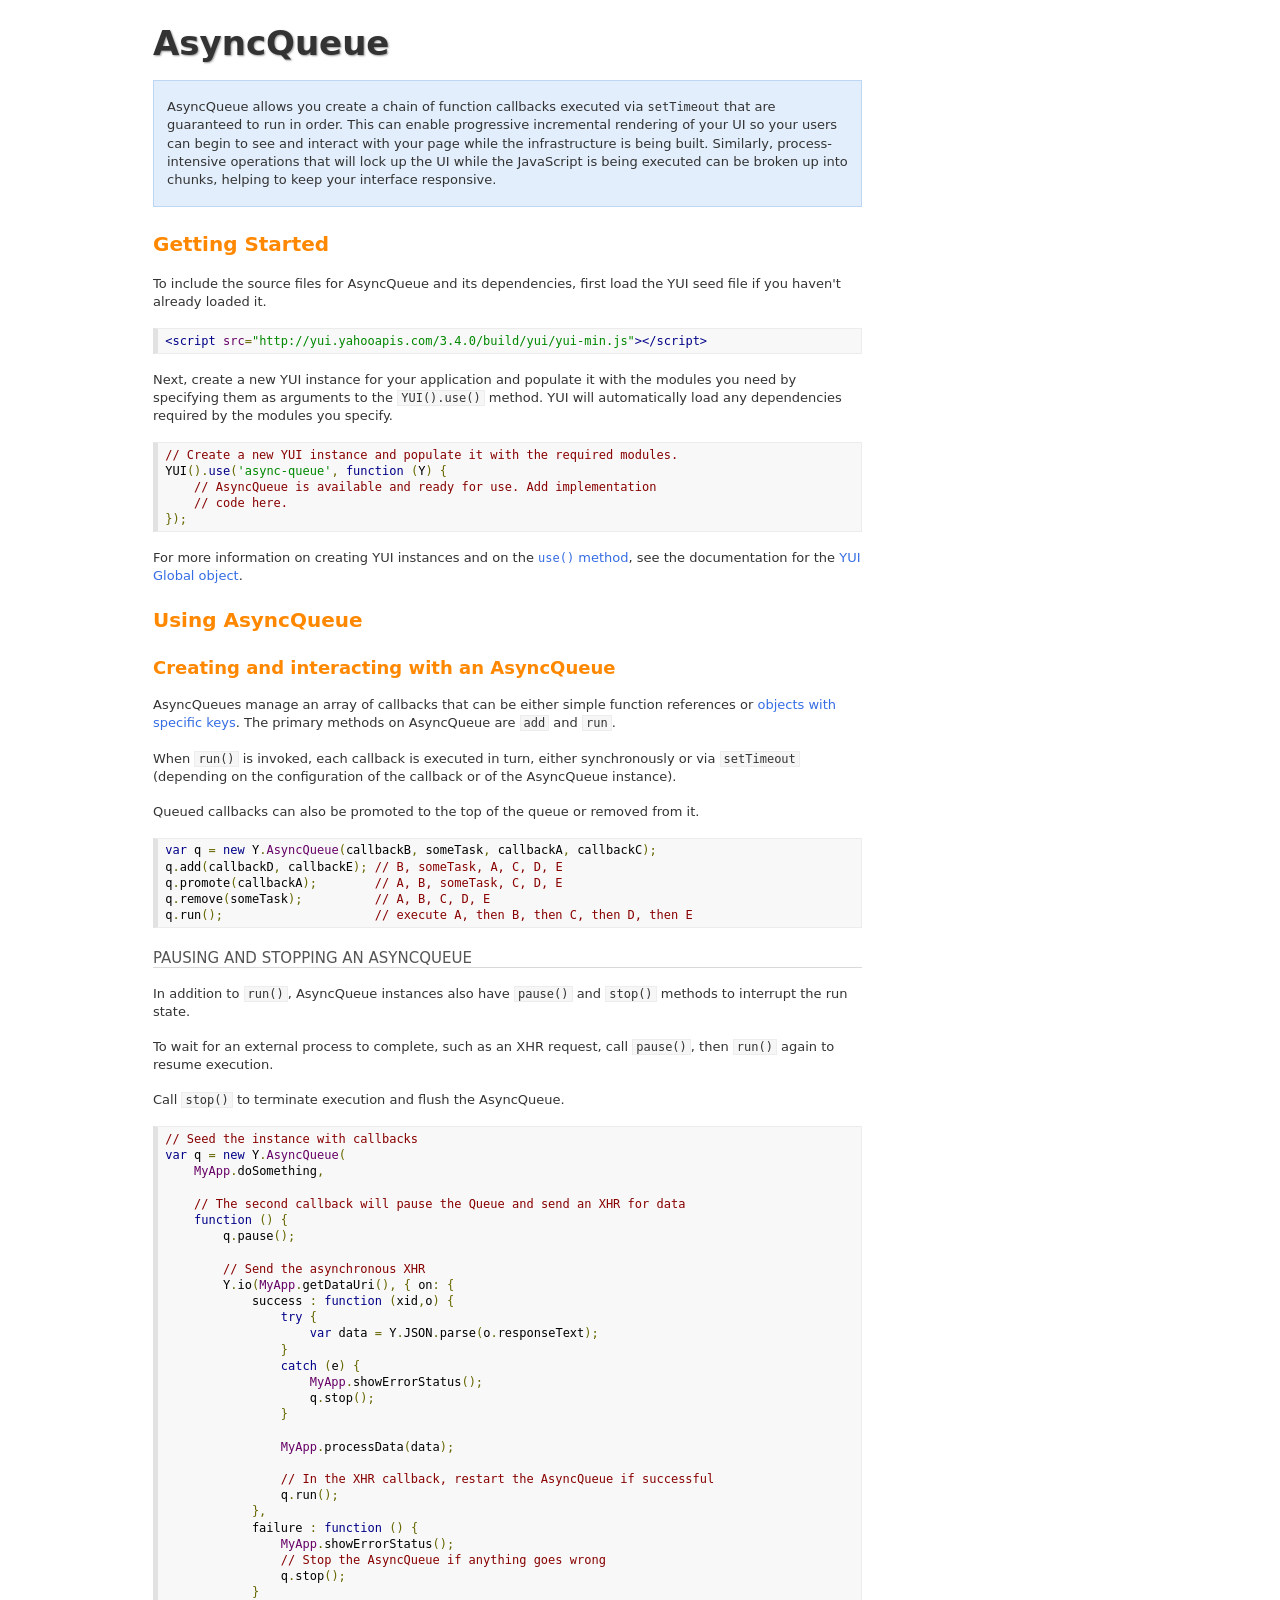
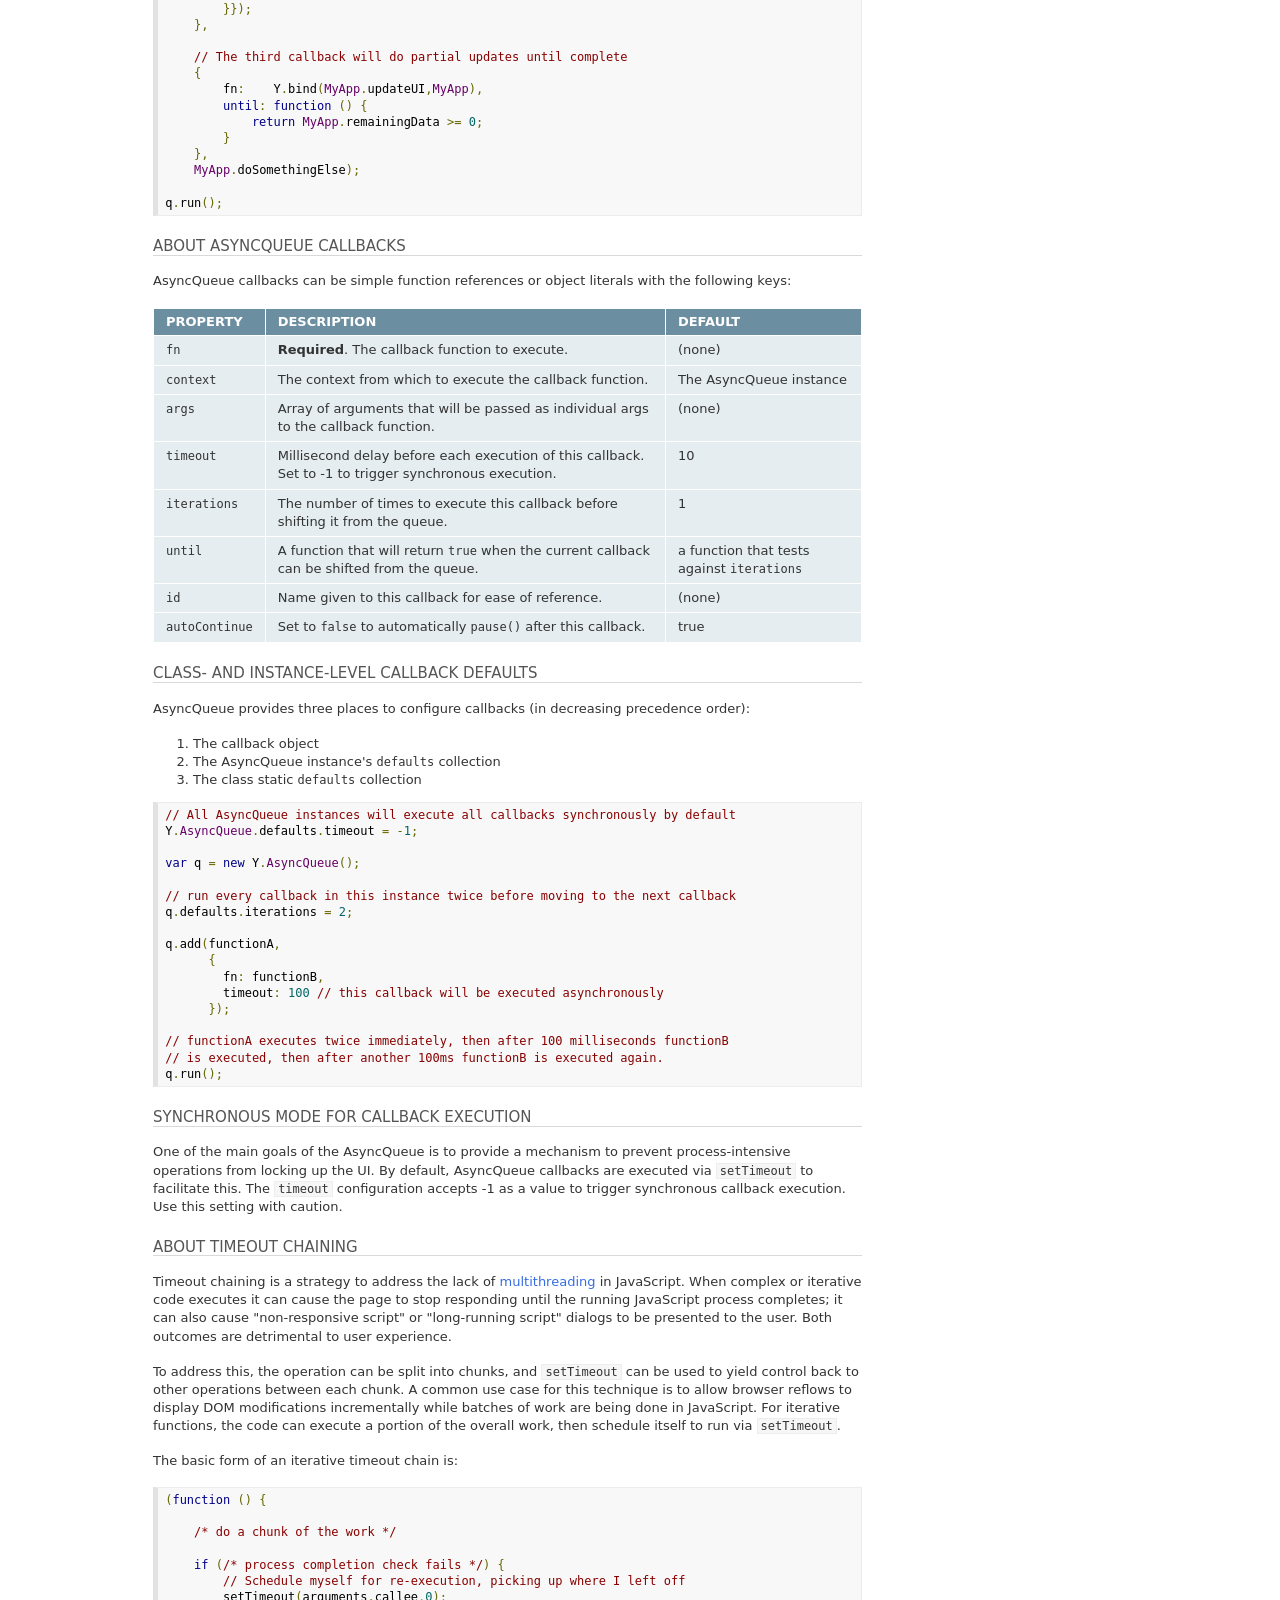
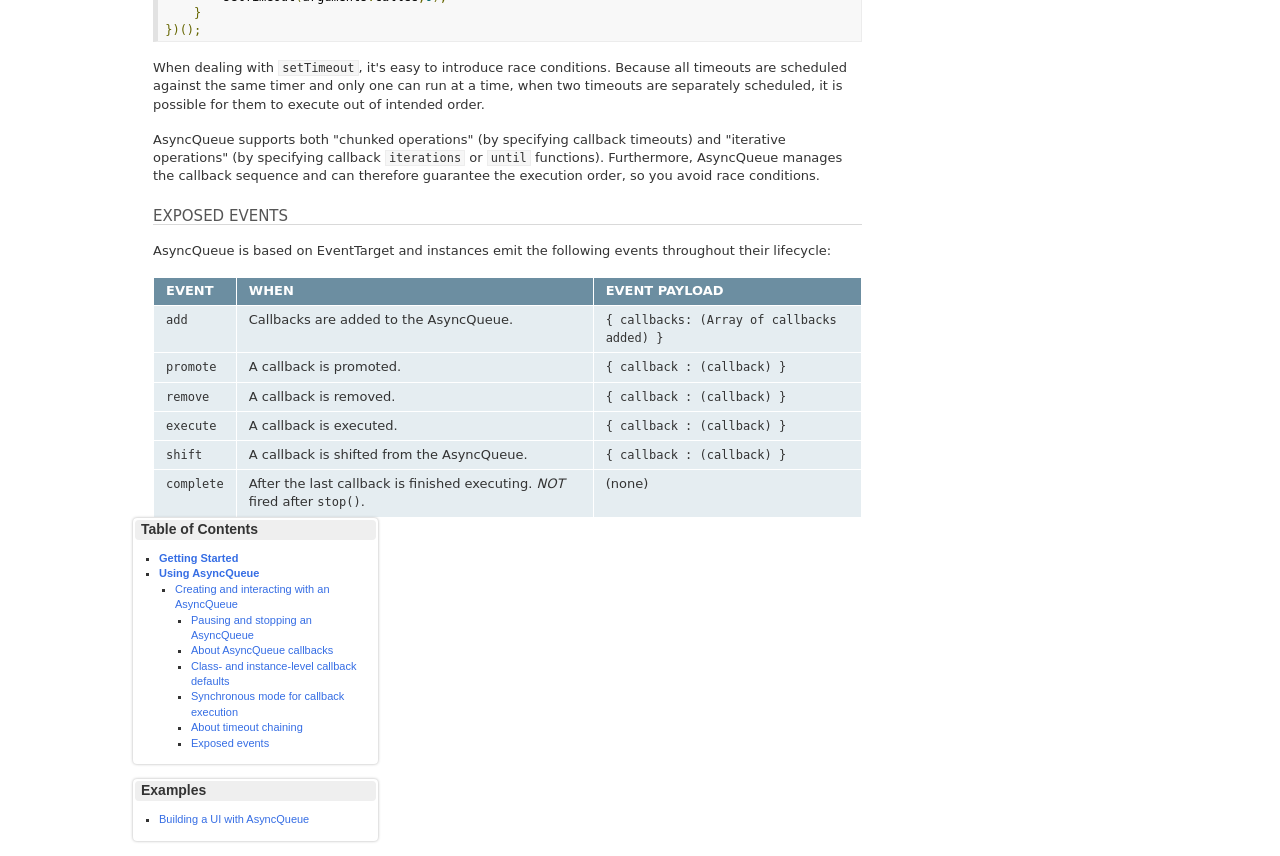
<file: src/yui_mvc/web/lib/yui/docs/async-queue/index.html>
<!DOCTYPE html>
<html lang="en">
<head>
    <meta charset="utf-8">
    <title>AsyncQueue</title>
    <link rel="stylesheet" href="http://yui.yahooapis.com/3.4.0pr3/build/cssgrids/grids-min.css">
    <link rel="stylesheet" href="../assets/css/main.css">
    <link rel="stylesheet" href="../assets/vendor/prettify/prettify-min.css">
    <script src="../../build/yui/yui-min.js"></script>
</head>
<body>

<div id="doc">
    <h1>AsyncQueue</h1>

    
        <a href="#toc" class="jump">Jump to Table of Contents</a>
    

    <div class="yui3-g">
        <div id="main" class="yui3-u">
            <div class="content"><div class="intro" class="component">
    <p>
        AsyncQueue allows you create a chain of function callbacks executed via
        <code>setTimeout</code> that are guaranteed to run in order.  This can
        enable progressive incremental rendering of your UI so your users can
        begin to see and interact with your page while the infrastructure is
        being built.  Similarly, process-intensive operations that will lock up
        the UI while the JavaScript is being executed can be broken up into
        chunks, helping to keep your interface responsive.
    </p>
</div>

<h2 id="getting-started">Getting Started</h2>

<p>
To include the source files for AsyncQueue and its dependencies, first load
the YUI seed file if you haven't already loaded it.
</p>

<pre class="code prettyprint">&lt;script src=&quot;http:&#x2F;&#x2F;yui.yahooapis.com&#x2F;3.4.0&#x2F;build&#x2F;yui&#x2F;yui-min.js&quot;&gt;&lt;&#x2F;script&gt;</pre>


<p>
Next, create a new YUI instance for your application and populate it with the
modules you need by specifying them as arguments to the <code>YUI().use()</code> method.
YUI will automatically load any dependencies required by the modules you
specify.
</p>

<pre class="code prettyprint">&#x2F;&#x2F; Create a new YUI instance and populate it with the required modules.
YUI().use(&#x27;async-queue&#x27;, function (Y) {
    &#x2F;&#x2F; AsyncQueue is available and ready for use. Add implementation
    &#x2F;&#x2F; code here.
});</pre>


<p>
For more information on creating YUI instances and on the
<a href="http://yuilibrary.com/yui/docs/api/classes/YUI.html#method_use"><code>use()</code> method</a>, see the
documentation for the <a href="../yui/index.html">YUI Global object</a>.
</p>


<h2 id="using">Using AsyncQueue</h2>

<h3 id="interacting">Creating and interacting with an AsyncQueue</h3>

<p>
    AsyncQueues manage an array of callbacks that can be either simple function
    references or <a href="#callbacks">objects with specific keys</a>.  The
    primary methods on AsyncQueue are <code>add</code> and
    <code>run</code>.
</p>

<p>
    When <code>run()</code> is invoked, each callback is executed in turn,
    either synchronously or via <code>setTimeout</code> (depending on the
    configuration of the callback or of the AsyncQueue instance).
</p>

<p>
    Queued callbacks can also be promoted to the top of the queue or removed
    from it.
</p>

<pre class="code prettyprint">var q = new Y.AsyncQueue(callbackB, someTask, callbackA, callbackC);
q.add(callbackD, callbackE); &#x2F;&#x2F; B, someTask, A, C, D, E
q.promote(callbackA);        &#x2F;&#x2F; A, B, someTask, C, D, E
q.remove(someTask);          &#x2F;&#x2F; A, B, C, D, E
q.run();                     &#x2F;&#x2F; execute A, then B, then C, then D, then E</pre>



<h4 id="stopping">Pausing and stopping an AsyncQueue</h4>

<p>
    In addition to <code>run()</code>, AsyncQueue instances also have
    <code>pause()</code> and <code>stop()</code> methods to interrupt the run
    state.
</p>

<p>
    To wait for an external process to complete, such as an XHR request, call
    <code>pause()</code>, then <code>run()</code> again to resume
    execution.
</p>
                
<p>
    Call <code>stop()</code> to terminate execution and flush the AsyncQueue.
</p>

<pre class="code prettyprint">&#x2F;&#x2F; Seed the instance with callbacks
var q = new Y.AsyncQueue(
    MyApp.doSomething,

    &#x2F;&#x2F; The second callback will pause the Queue and send an XHR for data
    function () {
        q.pause();

        &#x2F;&#x2F; Send the asynchronous XHR
        Y.io(MyApp.getDataUri(), { on: {
            success : function (xid,o) {
                try {
                    var data = Y.JSON.parse(o.responseText);
                }
                catch (e) {
                    MyApp.showErrorStatus();
                    q.stop();
                }

                MyApp.processData(data);

                &#x2F;&#x2F; In the XHR callback, restart the AsyncQueue if successful
                q.run();
            },
            failure : function () {
                MyApp.showErrorStatus();
                &#x2F;&#x2F; Stop the AsyncQueue if anything goes wrong
                q.stop();
            }
        }});
    },

    &#x2F;&#x2F; The third callback will do partial updates until complete
    {
        fn:    Y.bind(MyApp.updateUI,MyApp),
        until: function () {
            return MyApp.remainingData &gt;= 0;
        }
    },
    MyApp.doSomethingElse);

q.run();</pre>



<h4 id="callbacks">About AsyncQueue callbacks</h4>

<p>
    AsyncQueue callbacks can be simple function references or object literals
    with the following keys:
</p>

<table>
<thead>
    <tr>
        <th>property</th>
        <th>description</th>
        <th>default</th>
    </tr>
</thead>
<tbody>
    <tr>
        <td><code>fn</code></td>
        <td><strong>Required</strong>.  The callback function to execute.</td>
        <td>(none)</td>
    </tr>
    <tr>
        <td><code>context</code></td>
        <td>The context from which to execute the callback function.</td>
        <td>The AsyncQueue instance</td>
    </tr>
    <tr>
        <td><code>args</code></td>
        <td>Array of arguments that will be passed as individual args to the callback function.</td>
        <td>(none)</td>
    </tr>
    <tr>
        <td><code>timeout</code></td>
        <td>Millisecond delay before each execution of this callback.  Set to -1 to trigger synchronous execution.</td>
        <td>10</td>
    </tr>
    <tr>
        <td><code>iterations</code></td>
        <td>The number of times to execute this callback before shifting it from the queue.</td>
        <td>1</td>
    </tr>
    <tr>
        <td><code>until</code></td>
        <td>A function that will return <code>true</code> when the current callback can be shifted from the queue.</td>
        <td>a function that tests against <code>iterations</code></td>
    </tr>
    <tr>
        <td><code>id</code></td>
        <td>Name given to this callback for ease of reference.</td>
        <td>(none)</td>
    </tr>
    <tr>
        <td><code>autoContinue</code></td>
        <td>Set to <code>false</code> to automatically <code>pause()</code> after this callback.</td>
        <td>true</td>
    </tr>
</tbody>
</table>

<h4 id="defaults">Class- and instance-level callback defaults</h4>

<p>
    AsyncQueue provides three places to configure callbacks (in decreasing
    precedence order):
</p>

<ol>
    <li>The callback object</li>
    <li>The AsyncQueue instance's <code>defaults</code> collection</li>
    <li>The class static <code>defaults</code> collection</li>
</ol>

<pre class="code prettyprint">&#x2F;&#x2F; All AsyncQueue instances will execute all callbacks synchronously by default
Y.AsyncQueue.defaults.timeout = -1;

var q = new Y.AsyncQueue();

&#x2F;&#x2F; run every callback in this instance twice before moving to the next callback
q.defaults.iterations = 2;

q.add(functionA,
      {
        fn: functionB,
        timeout: 100 &#x2F;&#x2F; this callback will be executed asynchronously
      });

&#x2F;&#x2F; functionA executes twice immediately, then after 100 milliseconds functionB
&#x2F;&#x2F; is executed, then after another 100ms functionB is executed again.
q.run();</pre>



<h4 id="sync">Synchronous mode for callback execution</h4>
<p>
    One of the main goals of the AsyncQueue is to provide a mechanism to
    prevent process-intensive operations from locking up the UI.  By default,
    AsyncQueue callbacks are executed via <code>setTimeout</code> to facilitate
    this.  The <code>timeout</code> configuration accepts -1 as a value to
    trigger synchronous callback execution.  Use this setting with caution.
</p>
                
<h4 id="chaining">About timeout chaining</h4>

<p>
    Timeout chaining is a strategy to address the lack of <a
    href="http://en.wikipedia.org/wiki/Thread_(computer_science)">multithreading</a>
    in JavaScript.  When complex or iterative code executes it can cause the
    page to stop responding until the running JavaScript process completes; it
    can also cause "non-responsive script" or "long-running script" dialogs to
    be presented to the user.  Both outcomes are detrimental to user
    experience.
</p>

<p>
    To address this, the operation can be split into chunks, and
    <code>setTimeout</code> can be used to yield control back to other
    operations between each chunk.  A common use case for this technique is to
    allow browser reflows to display DOM modifications incrementally while
    batches of work are being done in JavaScript.  For iterative functions, the
    code can execute a portion of the overall work, then schedule itself to run
    via <code>setTimeout</code>.
</p>

<p>The basic form of an iterative timeout chain is:</p>

<pre class="code prettyprint">(function () {

    &#x2F;* do a chunk of the work *&#x2F;

    if (&#x2F;* process completion check fails *&#x2F;) {
        &#x2F;&#x2F; Schedule myself for re-execution, picking up where I left off
        setTimeout(arguments.callee,0);
    }
})();</pre>



<p>
    When dealing with <code>setTimeout</code>, it's easy to introduce race
    conditions.  Because all timeouts are scheduled against the same timer and
    only one can run at a time, when two timeouts are separately scheduled, it
    is possible for them to execute out of intended order.
</p>

<p>
    AsyncQueue supports both "chunked operations" (by specifying callback
    timeouts) and "iterative operations" (by specifying callback
    <code>iterations</code> or <code>until</code> functions).  Furthermore,
    AsyncQueue manages the callback sequence and can therefore guarantee the
    execution order, so you avoid race conditions.
</p>

<h4 id="events">Exposed events</h4>
<p>
    AsyncQueue is based on EventTarget and instances emit the following events
    throughout their lifecycle:
</p>

<table>
<thead>
    <tr>
        <th>Event</th>
        <th>When</th>
        <th>Event payload</th>
    </tr>
</thead>
<tbody>
    <tr>
        <td><code>add</code></td>
        <td>Callbacks are added to the AsyncQueue.</td>
        <td><code>{ callbacks: (Array of callbacks added) }</code></td>
    </tr>
    <tr>
        <td><code>promote</code></td>
        <td>A callback is promoted.</td>
        <td><code>{ callback : (callback) }</code></td>
    </tr>
    <tr>
        <td><code>remove</code></td>
        <td>A callback is removed.</td>
        <td><code>{ callback : (callback) }</code></td>
    </tr>
    <tr>
        <td><code>execute</code></td>
        <td>A callback is executed.</td>
        <td><code>{ callback : (callback) }</code></td>
    </tr>
    <tr>
        <td><code>shift</code></td>
        <td>A callback is shifted from the AsyncQueue.</td>
        <td><code>{ callback : (callback) }</code></td>
    </tr>
    <tr>
        <td><code>complete</code></td>
        <td>After the last callback is finished executing.  <em>NOT</em> fired after <code>stop()</code>.</td>
        <td>(none)</td>
    </tr>
</tbody>
</table>
</div>
        </div>

        <div id="sidebar" class="yui3-u">
            
                <div id="toc" class="sidebox">
                    <div class="hd">
                        <h2 class="no-toc">Table of Contents</h2>
                    </div>

                    <div class="bd">
                        <ul class="toc">
<li>
<a href="#getting-started">Getting Started</a>
</li>
<li>
<a href="#using">Using AsyncQueue</a>
<ul class="toc">
<li>
<a href="#interacting">Creating and interacting with an AsyncQueue</a>
<ul class="toc">
<li>
<a href="#stopping">Pausing and stopping an AsyncQueue</a>
</li>
<li>
<a href="#callbacks">About AsyncQueue callbacks</a>
</li>
<li>
<a href="#defaults">Class- and instance-level callback defaults</a>
</li>
<li>
<a href="#sync">Synchronous mode for callback execution</a>
</li>
<li>
<a href="#chaining">About timeout chaining</a>
</li>
<li>
<a href="#events">Exposed events</a>
</li>
</ul>
</li>
</ul>
</li>
</ul>
                    </div>
                </div>
            

            
                <div class="sidebox">
                    <div class="hd">
                        <h2 class="no-toc">Examples</h2>
                    </div>

                    <div class="bd">
                        <ul class="examples">
                            
                                
                                    <li data-description="This example employs AsyncQueue to incrementally construct an application interface; this illustrates the approach you&#x27;d take to allow chunked rendering of the UI in a process-intensive application.">
                                        <a href="queue-app.html">Building a UI with AsyncQueue</a>
                                    </li>
                                
                            
                        </ul>
                    </div>
                </div>
            

            
        </div>
    </div>
</div>

<script src="../assets/vendor/prettify/prettify-min.js"></script>
<script>prettyPrint();</script>

</body>
</html>
</file>
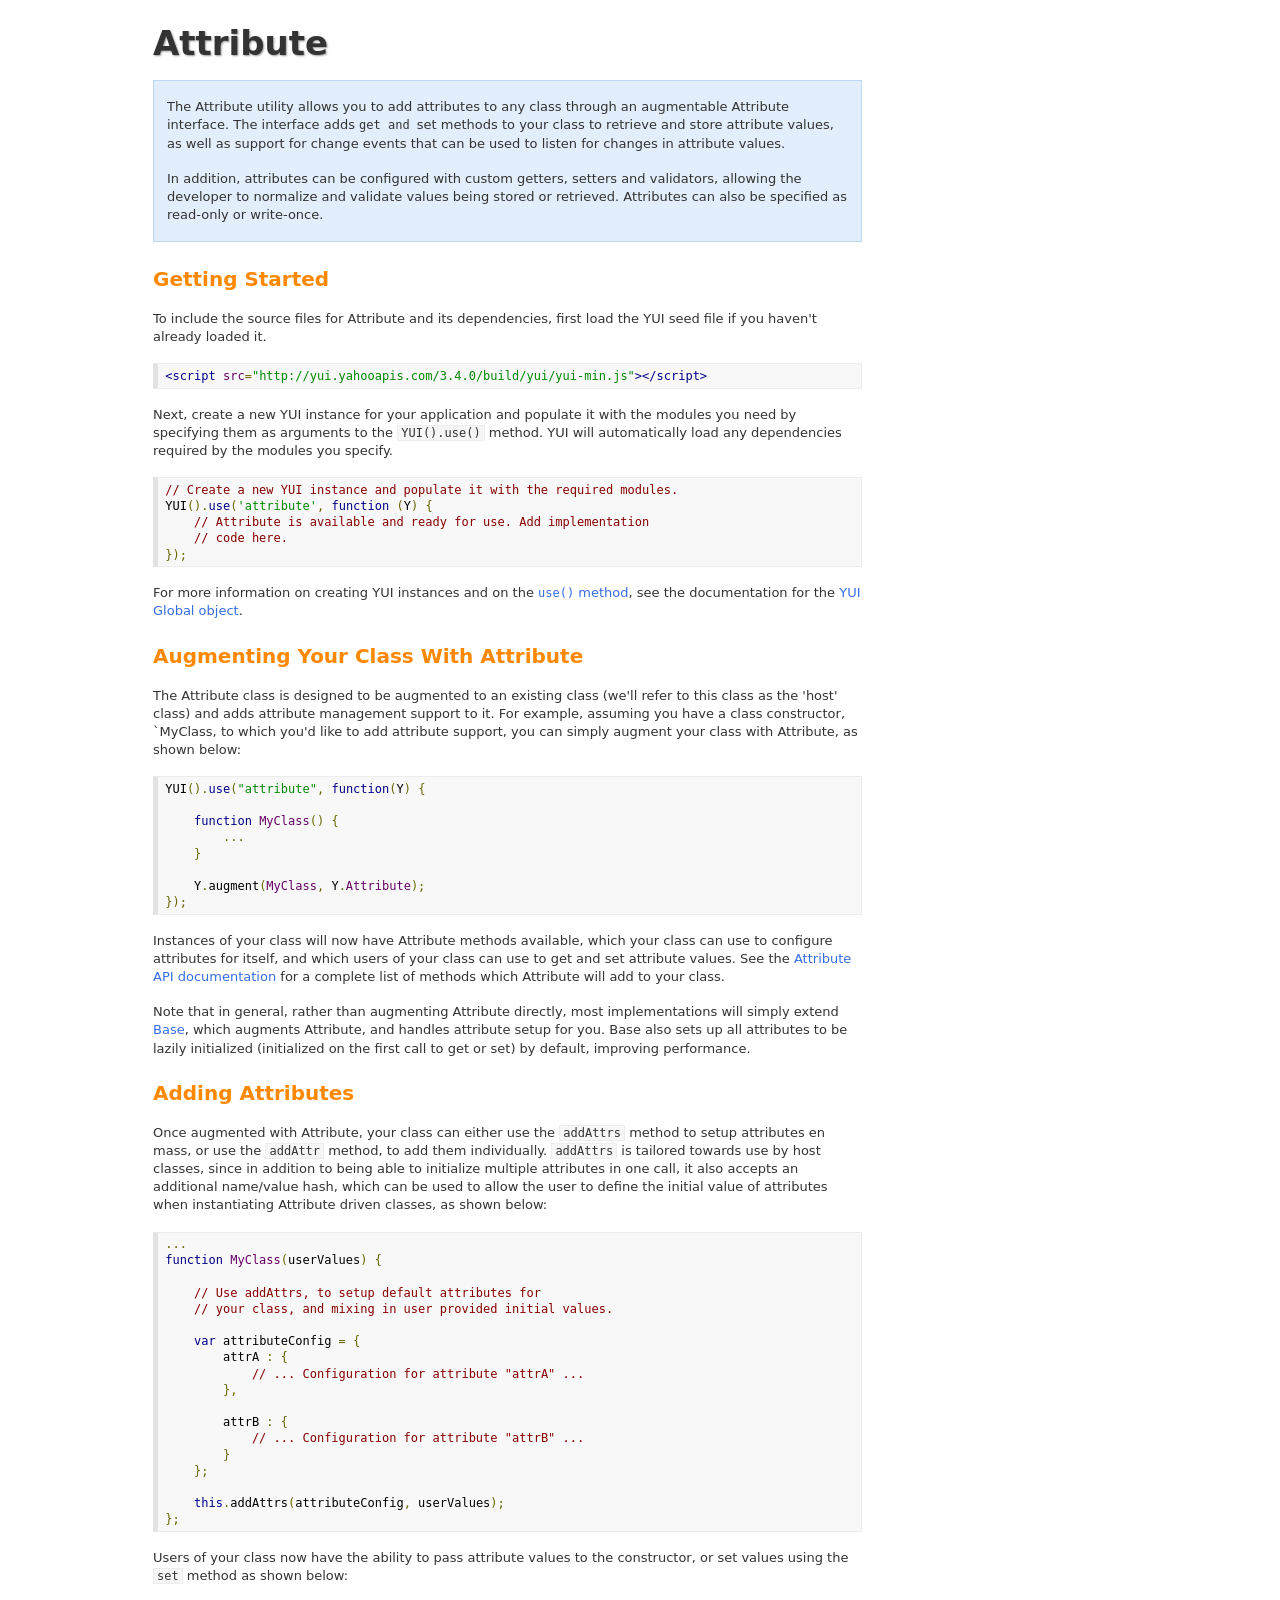
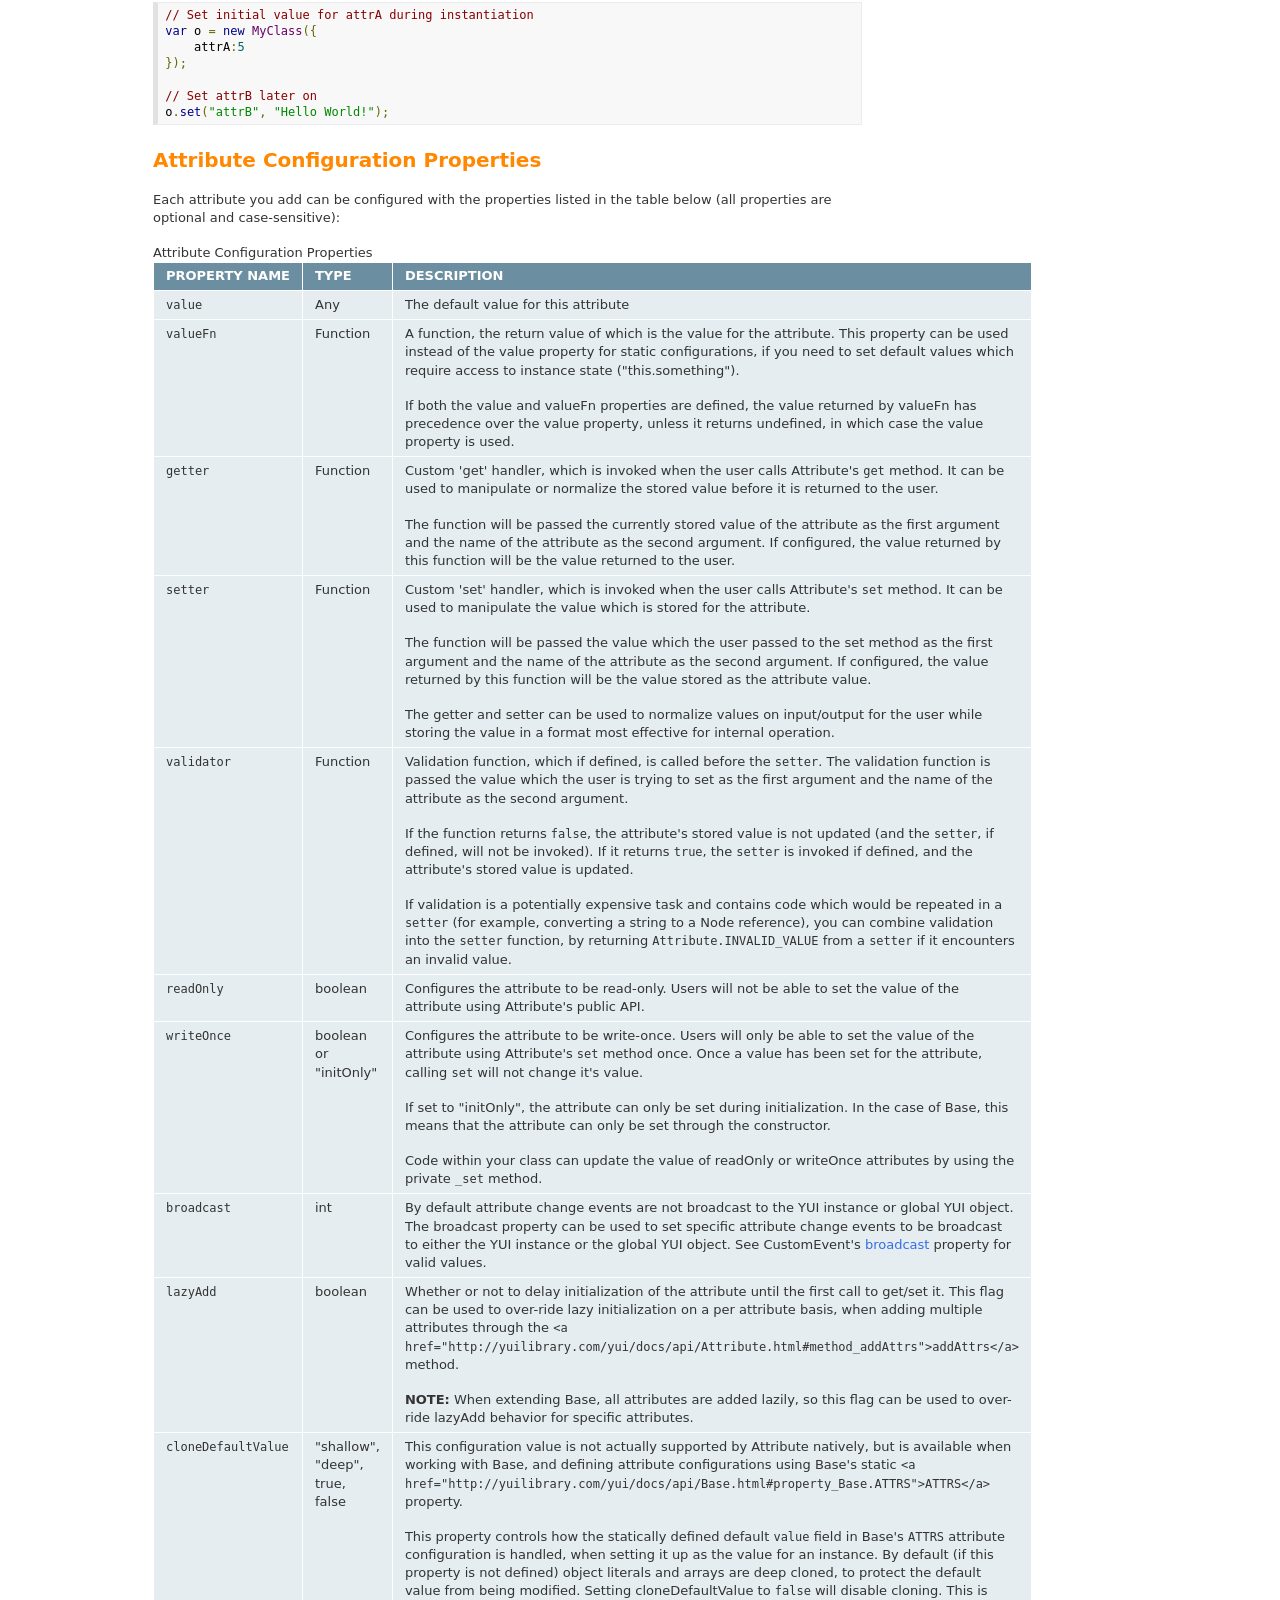
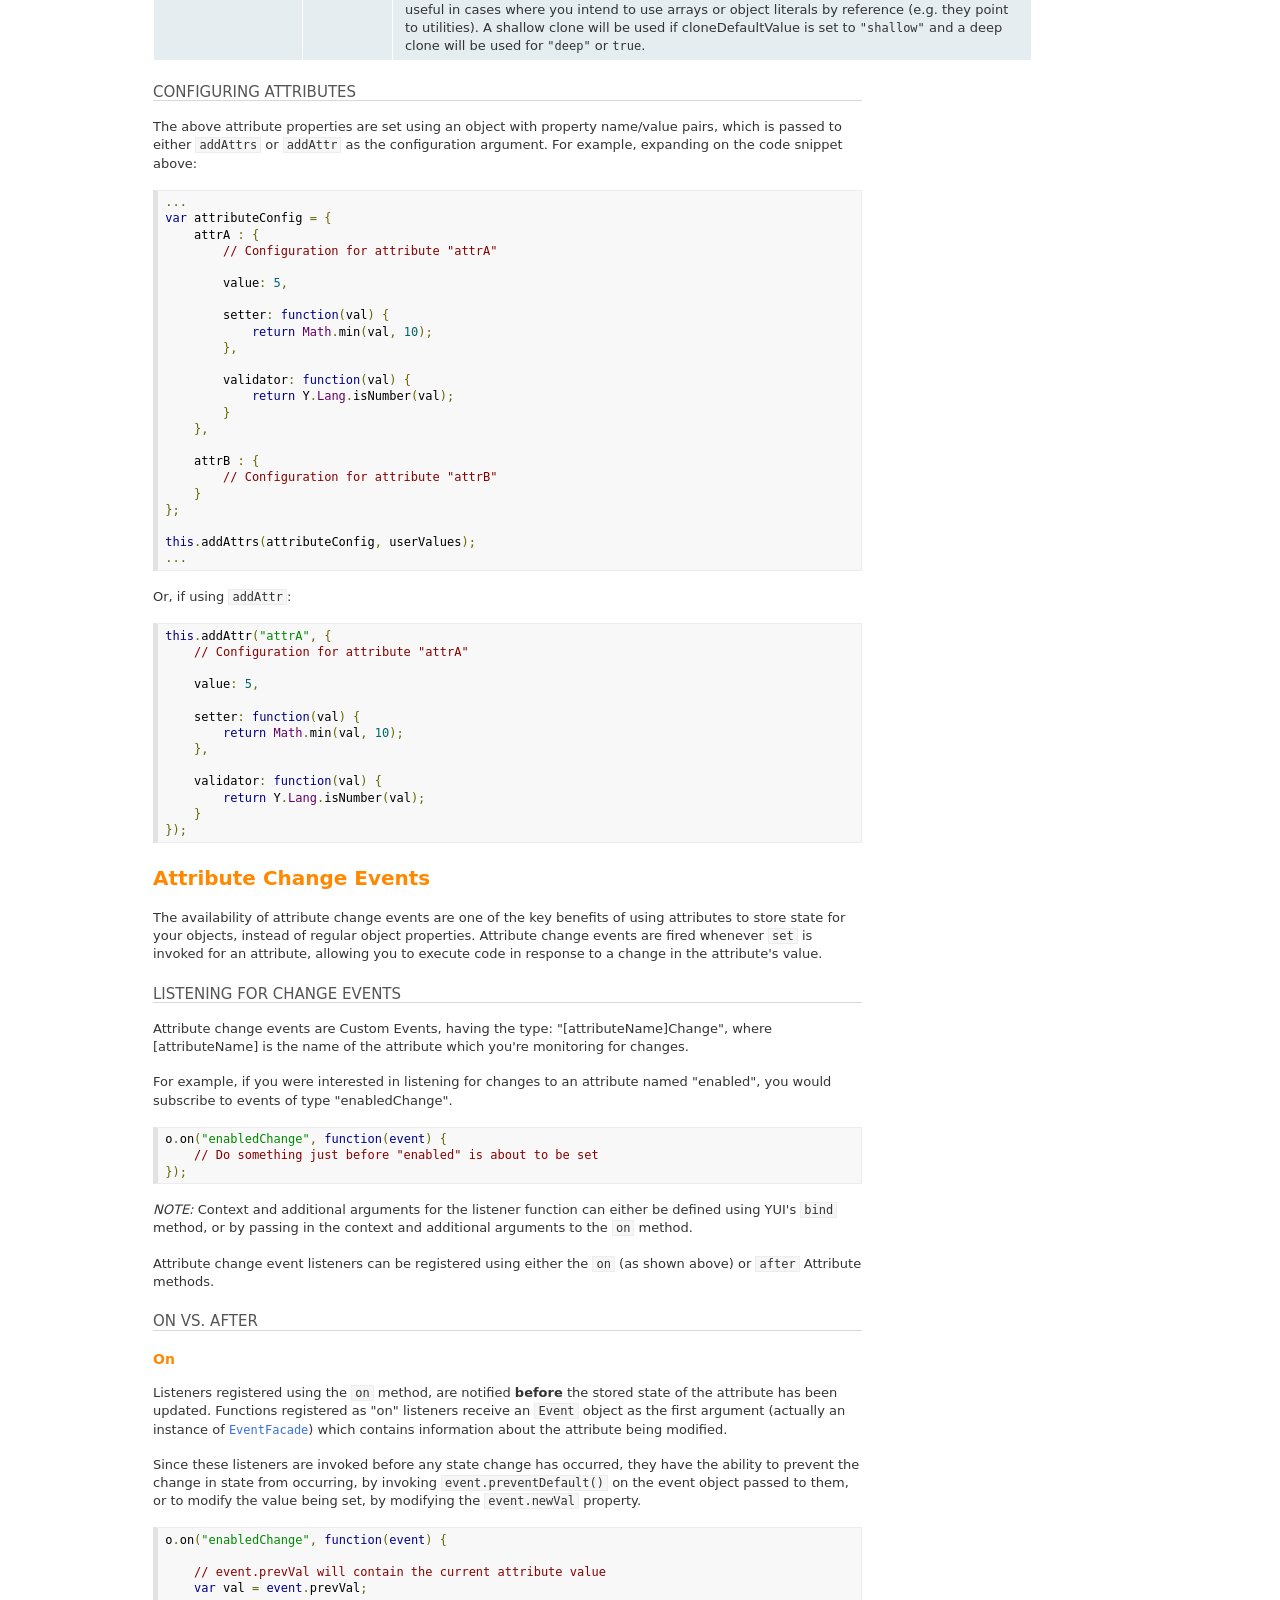
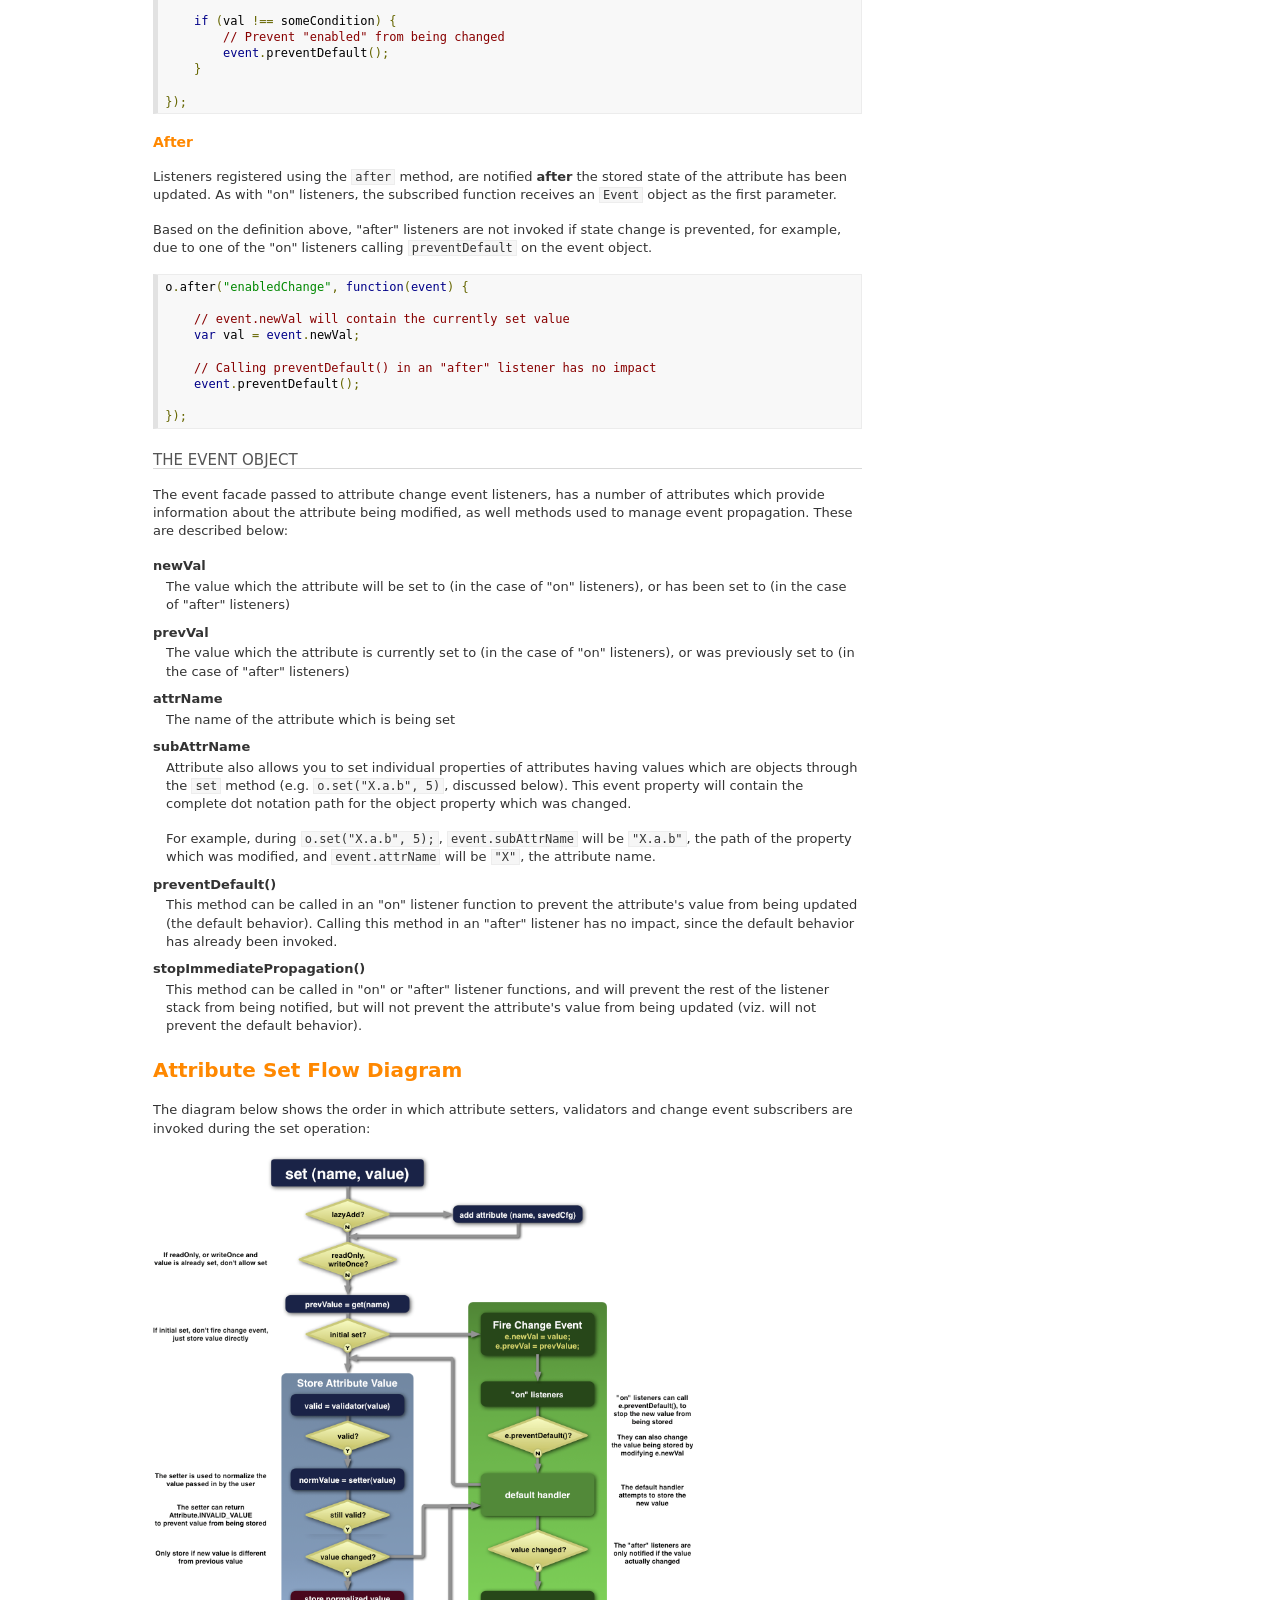
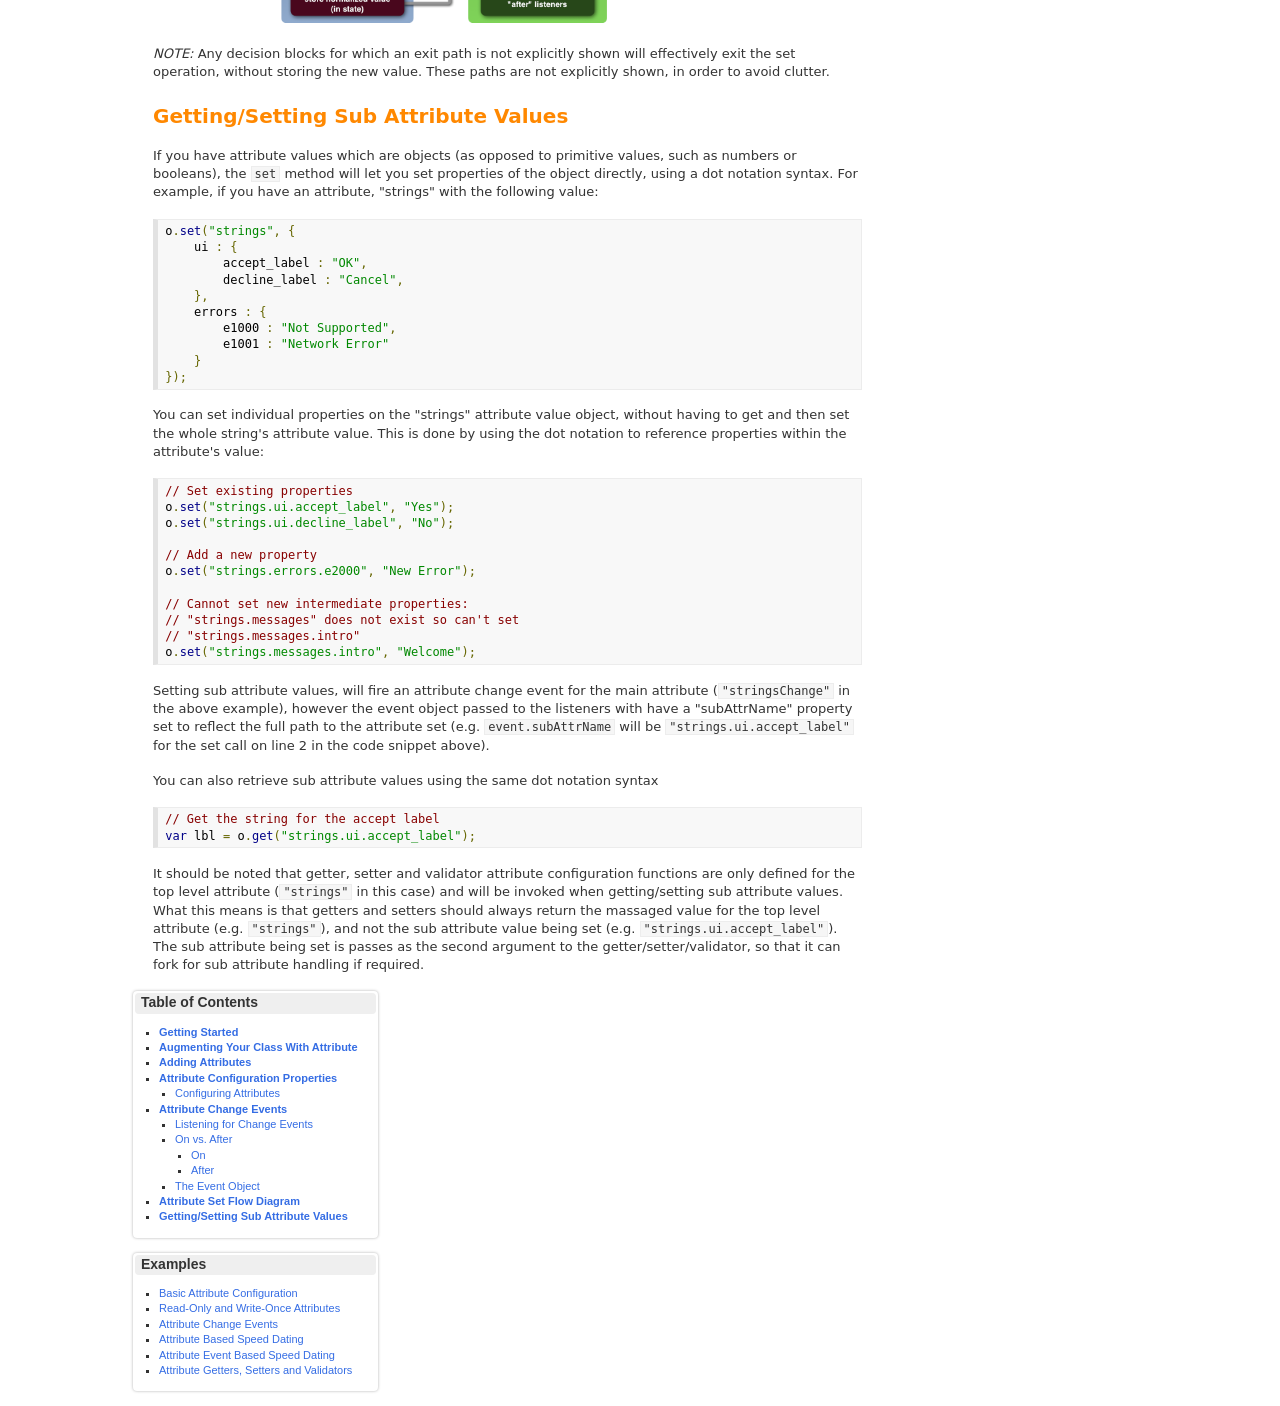
<file: src/yui_mvc/web/lib/yui/docs/attribute/index.html>
<!DOCTYPE html>
<html lang="en">
<head>
    <meta charset="utf-8">
    <title>Attribute</title>
    <link rel="stylesheet" href="http://yui.yahooapis.com/3.4.0pr3/build/cssgrids/grids-min.css">
    <link rel="stylesheet" href="../assets/css/main.css">
    <link rel="stylesheet" href="../assets/vendor/prettify/prettify-min.css">
    <script src="../../build/yui/yui-min.js"></script>
</head>
<body>

<div id="doc">
    <h1>Attribute</h1>

    
        <a href="#toc" class="jump">Jump to Table of Contents</a>
    

    <div class="yui3-g">
        <div id="main" class="yui3-u">
            <div class="content"><div class="intro">
    <p>The Attribute utility allows you to add attributes to any class through an augmentable Attribute interface. 
       The interface adds <code>get and </code>set methods to your class to retrieve and store attribute values, as well as 
       support for change events that can be used to listen for changes in attribute values.</p>

    <p>In addition, attributes can be configured with custom getters, setters and validators, allowing the developer to
    normalize and validate values being stored or retrieved. Attributes can also be specified as read-only or write-once.</p>
</div>

<h2 id="getting-started">Getting Started</h2>

<p>
To include the source files for Attribute and its dependencies, first load
the YUI seed file if you haven't already loaded it.
</p>

<pre class="code prettyprint">&lt;script src=&quot;http:&#x2F;&#x2F;yui.yahooapis.com&#x2F;3.4.0&#x2F;build&#x2F;yui&#x2F;yui-min.js&quot;&gt;&lt;&#x2F;script&gt;</pre>


<p>
Next, create a new YUI instance for your application and populate it with the
modules you need by specifying them as arguments to the <code>YUI().use()</code> method.
YUI will automatically load any dependencies required by the modules you
specify.
</p>

<pre class="code prettyprint">&#x2F;&#x2F; Create a new YUI instance and populate it with the required modules.
YUI().use(&#x27;attribute&#x27;, function (Y) {
    &#x2F;&#x2F; Attribute is available and ready for use. Add implementation
    &#x2F;&#x2F; code here.
});</pre>


<p>
For more information on creating YUI instances and on the
<a href="http://yuilibrary.com/yui/docs/api/classes/YUI.html#method_use"><code>use()</code> method</a>, see the
documentation for the <a href="../yui/index.html">YUI Global object</a>.
</p>


<h2 id="augment">Augmenting Your Class With Attribute</h2>

<p>The Attribute class is designed to be augmented to an existing class (we'll refer to this class as the 'host' class) and adds attribute 
management support to it. For example, assuming you have a class constructor, `MyClass, to which you'd like to add attribute support, 
you can simply augment your class with Attribute, as shown below:</p>

<pre class="code prettyprint">YUI().use(&quot;attribute&quot;, function(Y) {

    function MyClass() {
        ...
    }

    Y.augment(MyClass, Y.Attribute);
});</pre>

<p>Instances of your class will now have Attribute methods available, which your class can use to configure attributes for itself, and which users of your
class can use to get and set attribute values. See the <a href="http://yuilibrary.com/yui/docs/api/Attribute.html">Attribute API documentation</a> for a complete list of 
methods which Attribute will add to your class.</p>

<p>Note that in general, rather than augmenting Attribute directly, most implementations will simply extend <a href="../base/index.html">Base</a>, which 
augments Attribute, and handles attribute setup for you. Base also sets up all attributes to be lazily initialized (initialized on the first call to get or set) by default, improving performance.</p>

<h2 id="adding">Adding Attributes</h2>

<p>Once augmented with Attribute, your class can either use the <code>addAttrs</code> method to setup attributes en mass, or use the 
<code>addAttr</code> method, to add them individually. <code>addAttrs</code> is tailored towards use by host classes, since in addition
to being able to initialize multiple attributes in one call, it also accepts an additional name/value hash, which can be used to allow the 
user to define the initial value of attributes when instantiating Attribute driven classes, as shown below:</p>

<pre class="code prettyprint">...
function MyClass(userValues) {

    &#x2F;&#x2F; Use addAttrs, to setup default attributes for
    &#x2F;&#x2F; your class, and mixing in user provided initial values.
    
    var attributeConfig = {
        attrA : {
            &#x2F;&#x2F; ... Configuration for attribute &quot;attrA&quot; ...
        },

        attrB : {
            &#x2F;&#x2F; ... Configuration for attribute &quot;attrB&quot; ...
        } 
    };
    
    this.addAttrs(attributeConfig, userValues);
};</pre>


<p>Users of your class now have the ability to pass attribute values to the constructor,
or set values using the <code>set</code> method as shown below:</p>

<pre class="code prettyprint">&#x2F;&#x2F; Set initial value for attrA during instantiation
var o = new MyClass({
    attrA:5
});

&#x2F;&#x2F; Set attrB later on
o.set(&quot;attrB&quot;, &quot;Hello World!&quot;);</pre>


<h2 id="configuration">Attribute Configuration Properties</h2>

<p>Each attribute you add can be configured with the properties listed in the table below (all properties are optional and case-sensitive):</p>

<table>
    <caption>Attribute Configuration Properties</caption>
    <thead>
        <tr>
            <th>Property Name</th>
            <th>Type</th>
            <th>Description</th>
        </tr>
    </thead>
    <tbody>
        <tr>
            <td><code>value</code></td>
            <td>Any</td>
            <td>The default value for this attribute</td>
        </tr>
        <tr>
            <td><code>valueFn</code></td>
            <td>Function</td>
            <td>

            <p>A function, the return value of which is the value for the attribute. This property can be used instead of the 
            value property for static configurations, if you need to set default values which require access to instance state 
            ("this.something").</p>

            <p>If both the value and valueFn properties are defined, the value returned by valueFn has precedence over the value property, 
            unless it returns undefined, in which case the value property is used.</p>
            </td>
        </tr>
        <tr>
            <td><code>getter</code></td>
            <td>Function</td>
            <td>
                <p>Custom 'get' handler, which is invoked when the user calls Attribute's <code>get</code> method. It can
                be used to manipulate or normalize the stored value before it is returned to the user.</p>

                <p>The function will be passed the currently stored value of the attribute as the first argument and the name
                of the attribute as the second argument. If configured, the value returned by this function will be 
                the value returned to the user.</p>
            </td>
        </tr>
        <tr>
            <td><code>setter</code></td>
            <td>Function</td>
            <td>
                <p>Custom 'set' handler, which is invoked when the user calls Attribute's <code>set</code> method. It can
                be used to manipulate the value which is stored for the attribute.</p>

                <p>The function will be passed the value which the user passed to the set method as the first 
                argument and the name of the attribute as the second argument. If configured, the value returned by this 
                function will be the value stored as the attribute value.</p> 

                <p>The getter and setter can be used to normalize values on input/output for the user while storing the 
                value in a format most effective for internal operation.</p>
            </td>
        </tr>
        <tr>
            <td><code>validator</code></td>
            <td>Function</td>
            <td>
                <p>Validation function, which if defined, is called before the <code>setter</code>. 
                The validation function is passed the value which the user is trying to set as the first argument and the name of the 
                attribute as the second argument.</p>

                <p>If the function returns <code>false</code>, the attribute's stored value is not updated (and the <code>setter</code>, if defined, will not be invoked). 
                If it returns <code>true</code>, the <code>setter</code> is invoked if defined, and the attribute's stored value is updated.</p>

                <p>If validation is a potentially expensive task and contains code which would be repeated in a <code>setter</code> (for example, converting a string to a Node reference),
                you can combine validation into the <code>setter</code> function, by returning <code>Attribute.INVALID_VALUE</code> from a <code>setter</code> if it 
                encounters an invalid value.</p>
            </td>
        </tr>
        <tr>
            <td><code>readOnly</code></td>
            <td>boolean</td>
            <td>
                Configures the attribute to be read-only. Users will not be able to set the value of the attribute using
                Attribute's public API.
            </td>
        </tr>
        <tr>
            <td><code>writeOnce</code></td>
            <td>boolean or "initOnly"</td>
            <td>
                <p>Configures the attribute to be write-once. Users will only be able to set the value of the attribute using
                Attribute's <code>set</code> method once. Once a value has been set for the attribute, calling <code>set</code> will not change it's value.
                </p>
                <p>If set to "initOnly", the attribute can only be set during initialization. In the case of Base, this means that the attribute can
                only be set through the constructor.</p>
                <p>Code within your class can update the value of readOnly or writeOnce attributes by using the private <code>_set</code> method.</p>
            </td>
        </tr>
        <tr>
            <td><code>broadcast</code></td>
            <td>int</td>
            <td>
             By default attribute change events are not broadcast to the YUI instance or global YUI object. The broadcast property
             can be used to set specific attribute change events to be broadcast to either the YUI instance or the global YUI object.
             See CustomEvent's <a href="http://yuilibrary.com/yui/docs/api/CustomEvent.html#property_broadcast">broadcast</a> property for valid values.
            </td>
        </tr>
        <tr>
            <td><code>lazyAdd</code></td>
            <td>boolean</td>
            <td>
                <p>
                Whether or not to delay initialization of the attribute until the first call to get/set it. 
                This flag can be used to over-ride lazy initialization on a per attribute basis, when adding multiple attributes through 
                the <code>&lt;a href=&quot;http:&#x2F;&#x2F;yuilibrary.com&#x2F;yui&#x2F;docs&#x2F;api&#x2F;Attribute.html#method_addAttrs&quot;&gt;addAttrs&lt;&#x2F;a&gt;</code> method.
                </p>
                <p><strong>NOTE:</strong> When extending Base, all attributes are added lazily, so this flag can be used to over-ride
                lazyAdd behavior for specific attributes.</p>
            </td>
        </tr>
        <tr>
            <td><code>cloneDefaultValue</code></td>
            <td>"shallow", "deep", true, false</td>
            <td>
                <p>
                This configuration value is not actually supported by Attribute natively, but is available when
                working with Base, and defining attribute configurations using Base's static <code>&lt;a href=&quot;http:&#x2F;&#x2F;yuilibrary.com&#x2F;yui&#x2F;docs&#x2F;api&#x2F;Base.html#property_Base.ATTRS&quot;&gt;ATTRS&lt;&#x2F;a&gt;</code> property. 
                </p>
                <p>
                This property controls how the statically defined default <code>value</code> field in Base's <code>ATTRS</code> attribute configuration is handled,
                when setting it up as the value for an instance. By default (if this property is not defined) object literals and arrays are deep cloned, to protect the default value from
                being modified. Setting cloneDefaultValue to <code>false</code> will disable cloning. This is useful in cases where you intend to use arrays or 
                object literals by reference (e.g. they point to utilities). A shallow clone will be used if cloneDefaultValue is set to <code>&quot;shallow&quot;</code> and a 
                deep clone will be used for <code>&quot;deep&quot;</code> or <code>true</code>.
                </p>
            </td>
        </tr>
    </tbody>
</table>

<h4 id="howtoconfig">Configuring Attributes</h4>

<p>The above attribute properties are set using an object with property name/value pairs, which is passed to either <code>addAttrs</code> or <code>addAttr</code> as the 
configuration argument. For example, expanding on the code snippet above:</p>

<pre class="code prettyprint">...
var attributeConfig = {
    attrA : {
        &#x2F;&#x2F; Configuration for attribute &quot;attrA&quot;

        value: 5,

        setter: function(val) {
            return Math.min(val, 10); 
        },

        validator: function(val) {
            return Y.Lang.isNumber(val);
        }
    },

    attrB : {
        &#x2F;&#x2F; Configuration for attribute &quot;attrB&quot;
    }
};

this.addAttrs(attributeConfig, userValues);
...</pre>

<p>Or, if using <code>addAttr</code>:</p>

<pre class="code prettyprint">this.addAttr(&quot;attrA&quot;, {
    &#x2F;&#x2F; Configuration for attribute &quot;attrA&quot;

    value: 5,

    setter: function(val) {
        return Math.min(val, 10); 
    },

    validator: function(val) {
        return Y.Lang.isNumber(val);
    }
});</pre>

<h2 id="events">Attribute Change Events</h2>

<p>The availability of attribute change events are one of the key benefits of using 
attributes to store state for your objects, instead of regular object properties. 
Attribute change events are fired whenever <code>set</code> is invoked for an 
attribute, allowing you to execute code in response to a change in the attribute's 
value.</p>

<h4 id="listening-for-change-events">Listening for Change Events</h4>

<p>Attribute change events are Custom Events, having the type: "[attributeName]Change", where
[attributeName] is the name of the attribute which you're monitoring for changes.</p>

<p>For example, if you were interested in listening for changes to an attribute named 
"enabled", you would subscribe to events of type "enabledChange".</p>

<pre class="code prettyprint">o.on(&quot;enabledChange&quot;, function(event) {
    &#x2F;&#x2F; Do something just before &quot;enabled&quot; is about to be set
});</pre>


<p><em>NOTE:</em> Context and additional arguments for the listener function can either be 
defined using YUI's <code>bind</code> method, or by passing in the context and 
additional arguments to the <code>on</code> method.</p>

<p>Attribute change event listeners can be registered using either the <code>on</code> 
(as shown above) or <code>after</code> Attribute methods.</p>
 
<h4 id="on-vs-after">On vs. After</h4>

<h5 id="on">On</h5>

<p>Listeners registered using the <code>on</code> method, are notified <strong>before</strong> the stored state of the attribute has been updated. 
Functions registered as "on" listeners receive an <code>Event</code> object as the first argument (actually an
instance of <a href="http://yuilibrary.com/yui/docs/api/EventFacade.html"><code>EventFacade</code></a>) which contains information 
about the attribute being modified.</p>

<p>Since these listeners are invoked before any state change has occurred, they have the ability to
prevent the change in state from occurring, by invoking <code>event.preventDefault()</code> on 
the event object passed to them, or to modify the value being set, by modifying the <code>event.newVal</code> property.</p>

<pre class="code prettyprint">o.on(&quot;enabledChange&quot;, function(event) {

    &#x2F;&#x2F; event.prevVal will contain the current attribute value
    var val = event.prevVal;

    if (val !== someCondition) {
        &#x2F;&#x2F; Prevent &quot;enabled&quot; from being changed
        event.preventDefault();
    }

});</pre>


<h5 id="after">After</h5>

<p>Listeners registered using the <code>after</code> method, are notified <strong>after</strong> 
the stored state of the attribute has been updated. As with "on" listeners, the subscribed function 
receives an <code>Event</code> object as the first parameter.</p>

<p>Based on the definition above, "after" listeners are not invoked if state change is prevented, 
for example, due to one of the "on" listeners calling <code>preventDefault</code> on the event object.</p>

<pre class="code prettyprint">o.after(&quot;enabledChange&quot;, function(event) {

    &#x2F;&#x2F; event.newVal will contain the currently set value
    var val = event.newVal;

    &#x2F;&#x2F; Calling preventDefault() in an &quot;after&quot; listener has no impact
    event.preventDefault();

});</pre>



<h4 id="the-event-object">The Event Object</h4>

<p>The event facade passed to attribute change event listeners, has a number of attributes which provide information about the attribute being modified,
as well methods used to manage event propagation. These are described below:</p>

<dl>
    <dt>newVal</dt>
    <dd>The value which the attribute will be set to (in the case of "on" listeners), or has been set to (in the case of "after" listeners)</dd>
    <dt>prevVal</dt>
    <dd>The value which the attribute is currently set to (in the case of "on" listeners), or was previously set to (in the case of "after" listeners)</dd>
    <dt>attrName</dt>
    <dd>The name of the attribute which is being set</dd>
    <dt>subAttrName</dt>
    <dd><p>Attribute also allows you to set individual properties of attributes having values which are objects through the 
    <code>set</code> method (e.g. <code>o.set(&quot;X.a.b&quot;, 5)</code>, discussed below). This event property will contain the complete dot notation path for the object property which was changed.</p>
    <p>For example, during <code>o.set(&quot;X.a.b&quot;, 5);</code>, <code>event.subAttrName</code> will be <code>&quot;X.a.b&quot;</code>, the path of the property which was modified, and <code>event.attrName</code> will be <code>&quot;X&quot;</code>, the attribute name.</p></dd>
    <dt>preventDefault()<dt>
    <dd>This method can be called in an "on" listener function to prevent the attribute's value from being updated (the default behavior). Calling this method in an "after" listener has no impact, since the default behavior has already been invoked.</dd>
    <dt>stopImmediatePropagation()</dt>
    <dd>This method can be called in "on" or "after" listener functions, and will prevent the rest of the listener stack from
    being notified, but will not prevent the attribute's value from being updated (viz. will not prevent the default behavior).</dd>
</dl>

<h2 id="attrsetflow">Attribute Set Flow Diagram</h2>
 
<p>The diagram below shows the order in which attribute setters, validators and change event subscribers are invoked during the set operation:</p>

<p><a href="setflow.html" title="Click too see full-size image"><img src="../assets/attribute/img/attribute-set-flow.png" alt="Flow diagram for the attribute 'set' operation" height="468" width="540"></a></p>

<p><em>NOTE:</em> Any decision blocks for which an exit path is not explicitly shown will effectively exit the set operation, without storing the new value. These paths are not explicitly shown, in order to avoid clutter.</p>

<h2 id="subattrs">Getting/Setting Sub Attribute Values</h2>

<p>If you have attribute values which are objects (as opposed to primitive values, such as numbers or booleans), the <code>set</code> method will let
you set properties of the object directly, using a dot notation syntax. For example, if you have an attribute, "strings" with the following value:</p>

<pre class="code prettyprint">o.set(&quot;strings&quot;, {
    ui : {
        accept_label : &quot;OK&quot;,
        decline_label : &quot;Cancel&quot;,
    },
    errors : {
        e1000 : &quot;Not Supported&quot;,
        e1001 : &quot;Network Error&quot;
    }
});</pre>


<p>You can set individual properties on the "strings" attribute value object, without having to get and then set the whole string's attribute value. This is done
by using the dot notation to reference properties within the attribute's value:</p>

<pre class="code prettyprint">&#x2F;&#x2F; Set existing properties
o.set(&quot;strings.ui.accept_label&quot;, &quot;Yes&quot;);
o.set(&quot;strings.ui.decline_label&quot;, &quot;No&quot;);

&#x2F;&#x2F; Add a new property
o.set(&quot;strings.errors.e2000&quot;, &quot;New Error&quot;);

&#x2F;&#x2F; Cannot set new intermediate properties:
&#x2F;&#x2F; &quot;strings.messages&quot; does not exist so can&#x27;t set
&#x2F;&#x2F; &quot;strings.messages.intro&quot;
o.set(&quot;strings.messages.intro&quot;, &quot;Welcome&quot;);</pre>


<p>Setting sub attribute values, will fire an attribute change event for the 
main attribute (<code>&quot;stringsChange&quot;</code> in the above example), however the event object passed
to the listeners with have a "subAttrName" property set to reflect the full path to the 
attribute set (e.g. <code>event.subAttrName</code> will be <code>&quot;strings.ui.accept_label&quot;</code> for the set call on line 2 in the code snippet above).</p>

<p>You can also retrieve sub attribute values using the same dot notation syntax</p>

<pre class="code prettyprint">&#x2F;&#x2F; Get the string for the accept label
var lbl = o.get(&quot;strings.ui.accept_label&quot;);</pre>



<p>It should be noted that getter, setter and validator attribute configuration functions are 
only defined for the top level attribute (<code>&quot;strings&quot;</code> in this case) and will be invoked 
when getting/setting sub attribute values. What this means is that getters and setters should always 
return the massaged value for the top level attribute (e.g. <code>&quot;strings&quot;</code>), and not the sub attribute 
value being set (e.g. <code>&quot;strings.ui.accept_label&quot;</code>). The sub attribute being set is passes as the second argument to 
the getter/setter/validator, so that it can fork for sub attribute handling if required.</p>
</div>
        </div>

        <div id="sidebar" class="yui3-u">
            
                <div id="toc" class="sidebox">
                    <div class="hd">
                        <h2 class="no-toc">Table of Contents</h2>
                    </div>

                    <div class="bd">
                        <ul class="toc">
<li>
<a href="#getting-started">Getting Started</a>
</li>
<li>
<a href="#augment">Augmenting Your Class With Attribute</a>
</li>
<li>
<a href="#adding">Adding Attributes</a>
</li>
<li>
<a href="#configuration">Attribute Configuration Properties</a>
<ul class="toc">
<li>
<a href="#howtoconfig">Configuring Attributes</a>
</li>
</ul>
</li>
<li>
<a href="#events">Attribute Change Events</a>
<ul class="toc">
<li>
<a href="#listening-for-change-events">Listening for Change Events</a>
</li>
<li>
<a href="#on-vs-after">On vs. After</a>
<ul class="toc">
<li>
<a href="#on">On</a>
</li>
<li>
<a href="#after">After</a>
</li>
</ul>
</li>
<li>
<a href="#the-event-object">The Event Object</a>
</li>
</ul>
</li>
<li>
<a href="#attrsetflow">Attribute Set Flow Diagram</a>
</li>
<li>
<a href="#subattrs">Getting/Setting Sub Attribute Values</a>
</li>
</ul>
                    </div>
                </div>
            

            
                <div class="sidebox">
                    <div class="hd">
                        <h2 class="no-toc">Examples</h2>
                    </div>

                    <div class="bd">
                        <ul class="examples">
                            
                                
                                    <li data-description="Use the Attribute API to define, set and get attribute values.">
                                        <a href="attribute-basic.html">Basic Attribute Configuration</a>
                                    </li>
                                
                            
                                
                                    <li data-description="Configure attributes to be readOnly or writeOnce.">
                                        <a href="attribute-rw.html">Read-Only and Write-Once Attributes</a>
                                    </li>
                                
                            
                                
                                    <li data-description="How to listen for changes in attribute values.">
                                        <a href="attribute-event.html">Attribute Change Events</a>
                                    </li>
                                
                            
                                
                                    <li data-description="Create a basic SpeedDater class, with Attribute support.">
                                        <a href="attribute-basic-speeddate.html">Attribute Based Speed Dating</a>
                                    </li>
                                
                            
                                
                                    <li data-description="Refactors the basic Speed Dating example, to use attribute change events to update rendered elements, and have two instances react to another.">
                                        <a href="attribute-event-speeddate.html">Attribute Event Based Speed Dating</a>
                                    </li>
                                
                            
                                
                                    <li data-description="Add custom methods to get and set attribute values and provide validation support.">
                                        <a href="attribute-getset.html">Attribute Getters, Setters and Validators</a>
                                    </li>
                                
                            
                        </ul>
                    </div>
                </div>
            

            
        </div>
    </div>
</div>

<script src="../assets/vendor/prettify/prettify-min.js"></script>
<script>prettyPrint();</script>

</body>
</html>
</file>
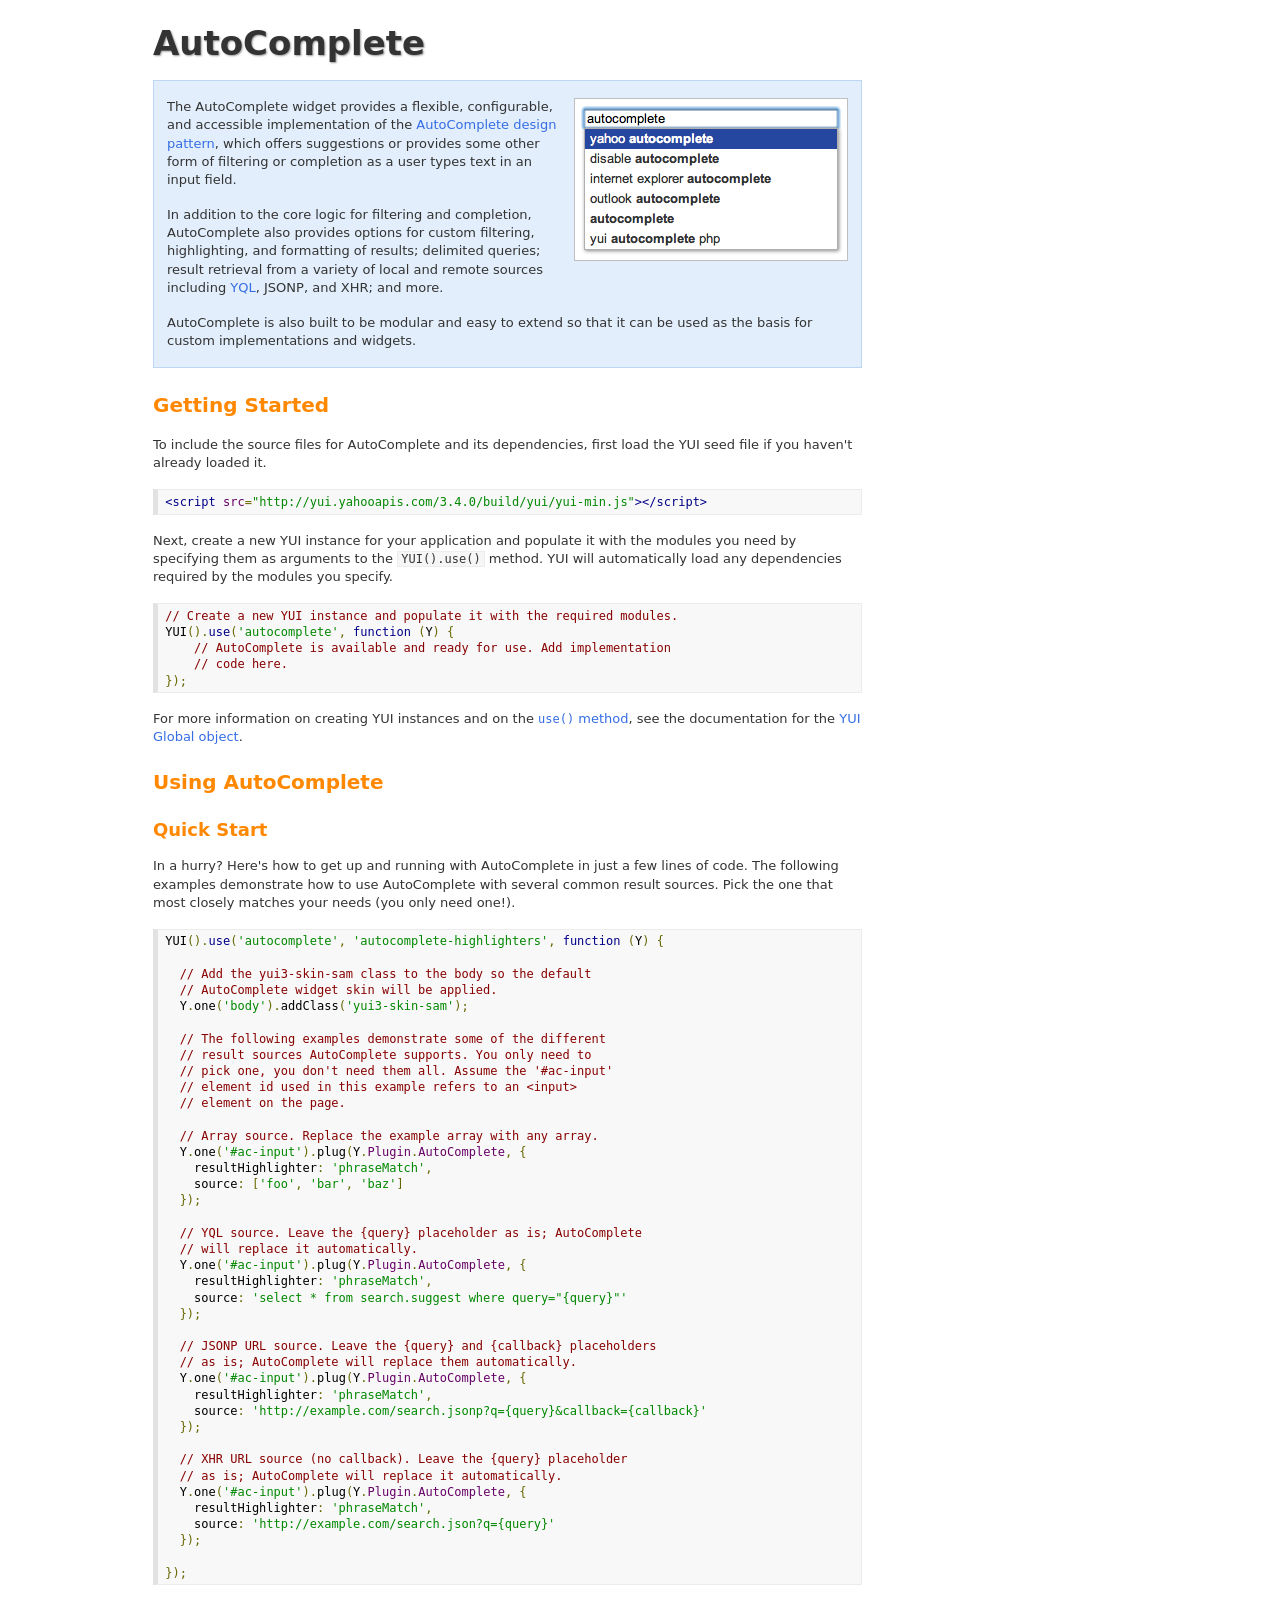
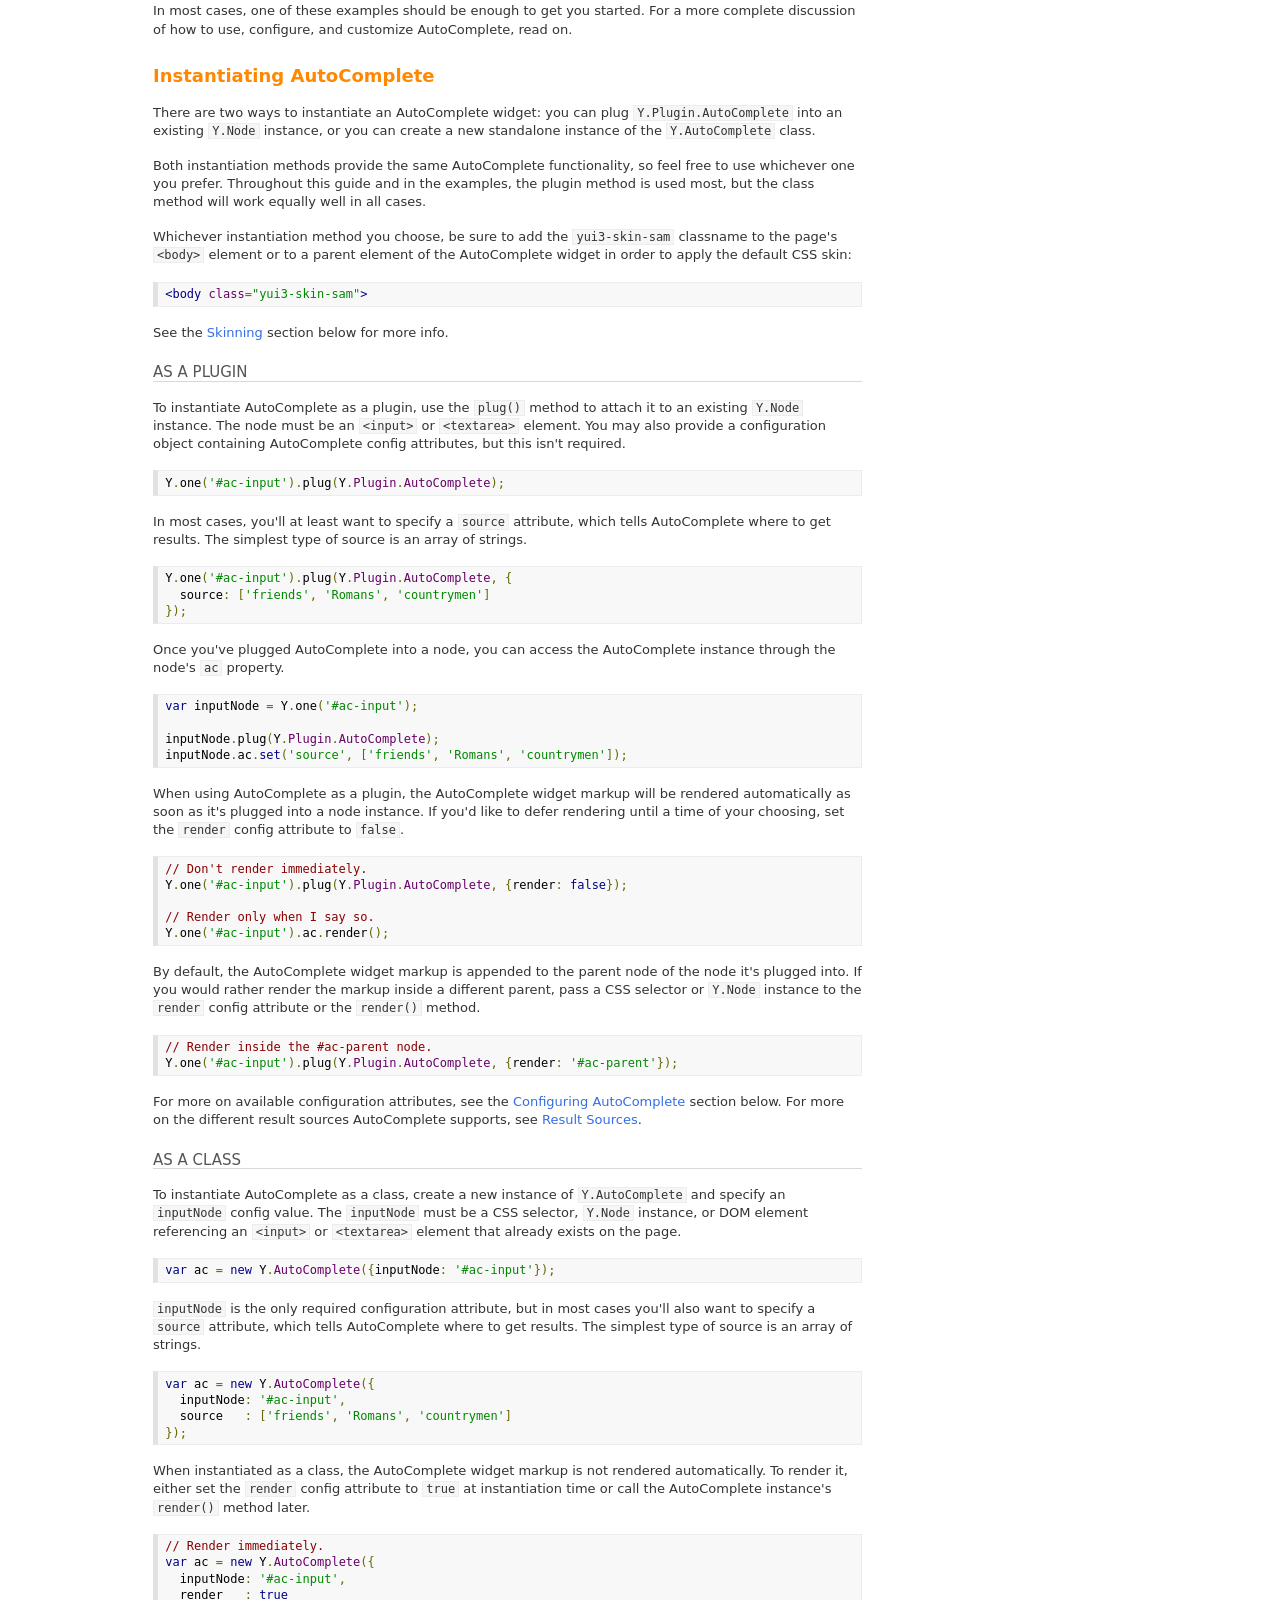
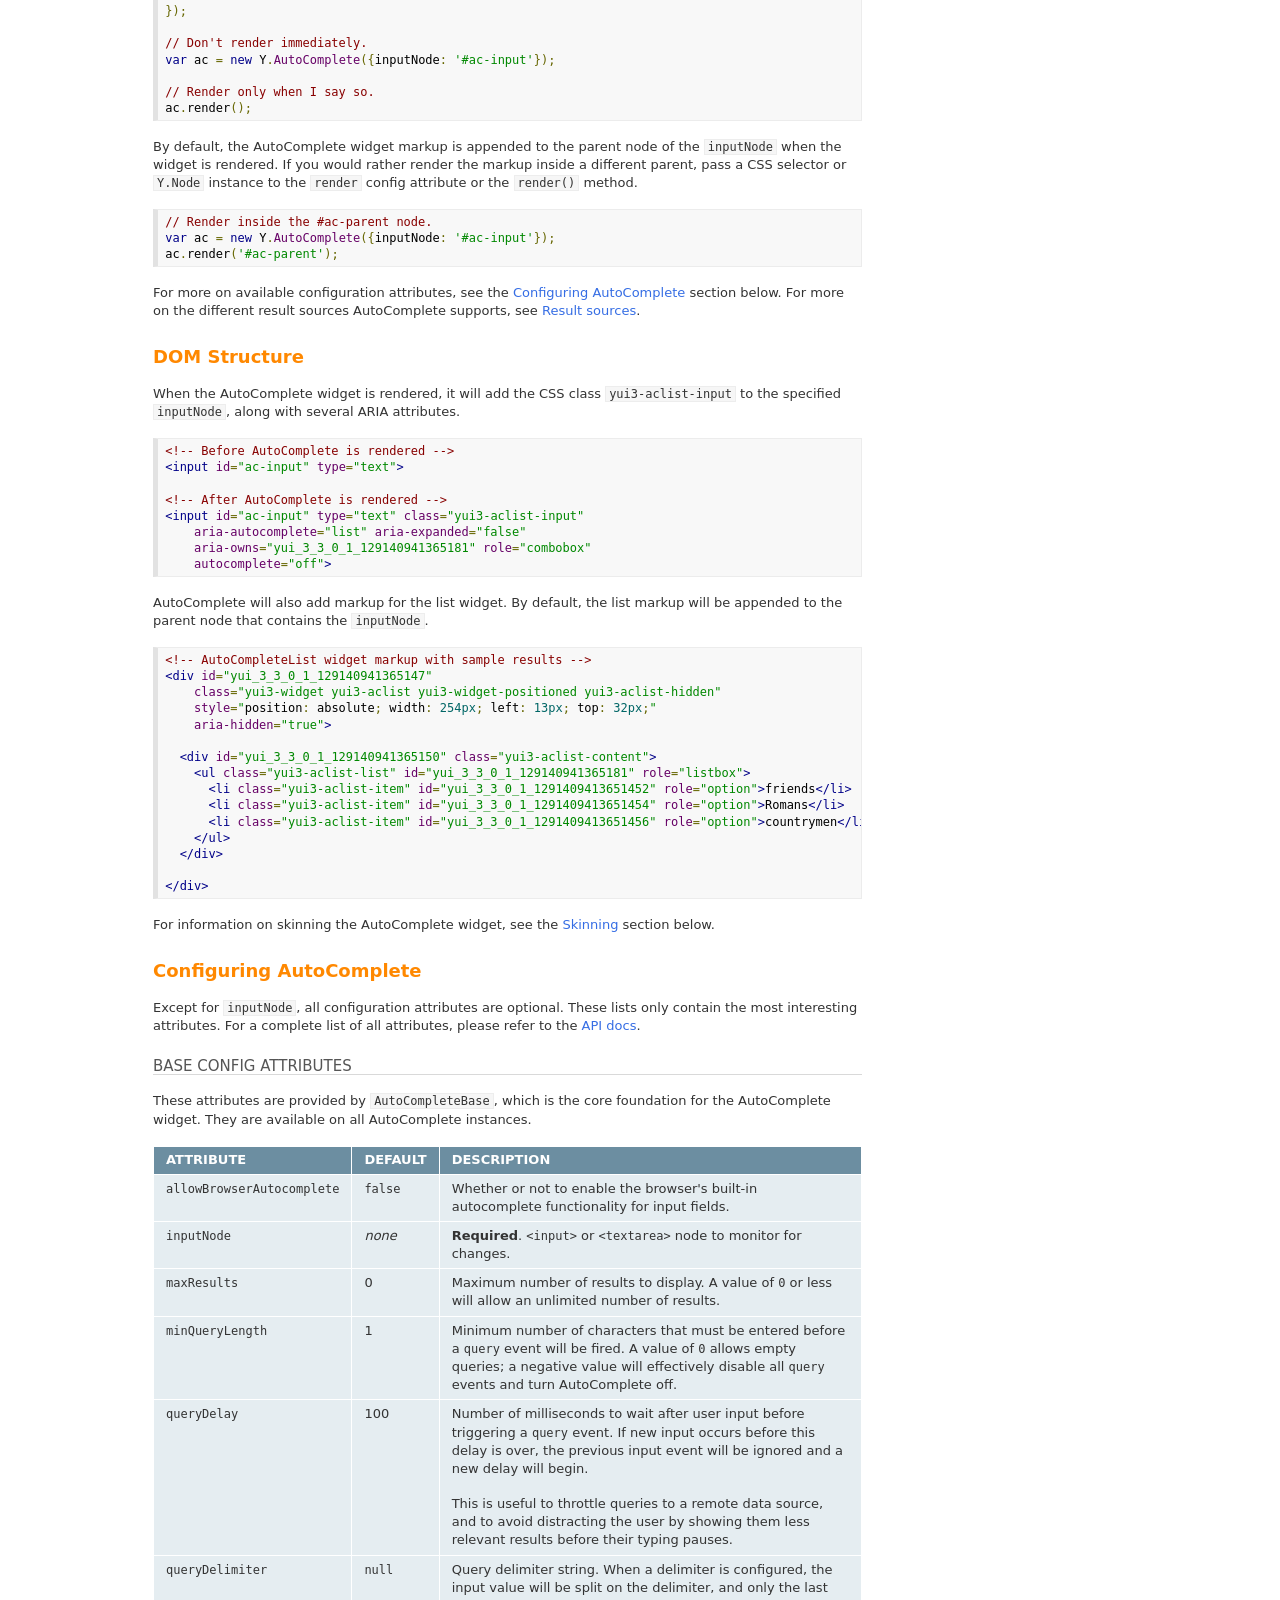
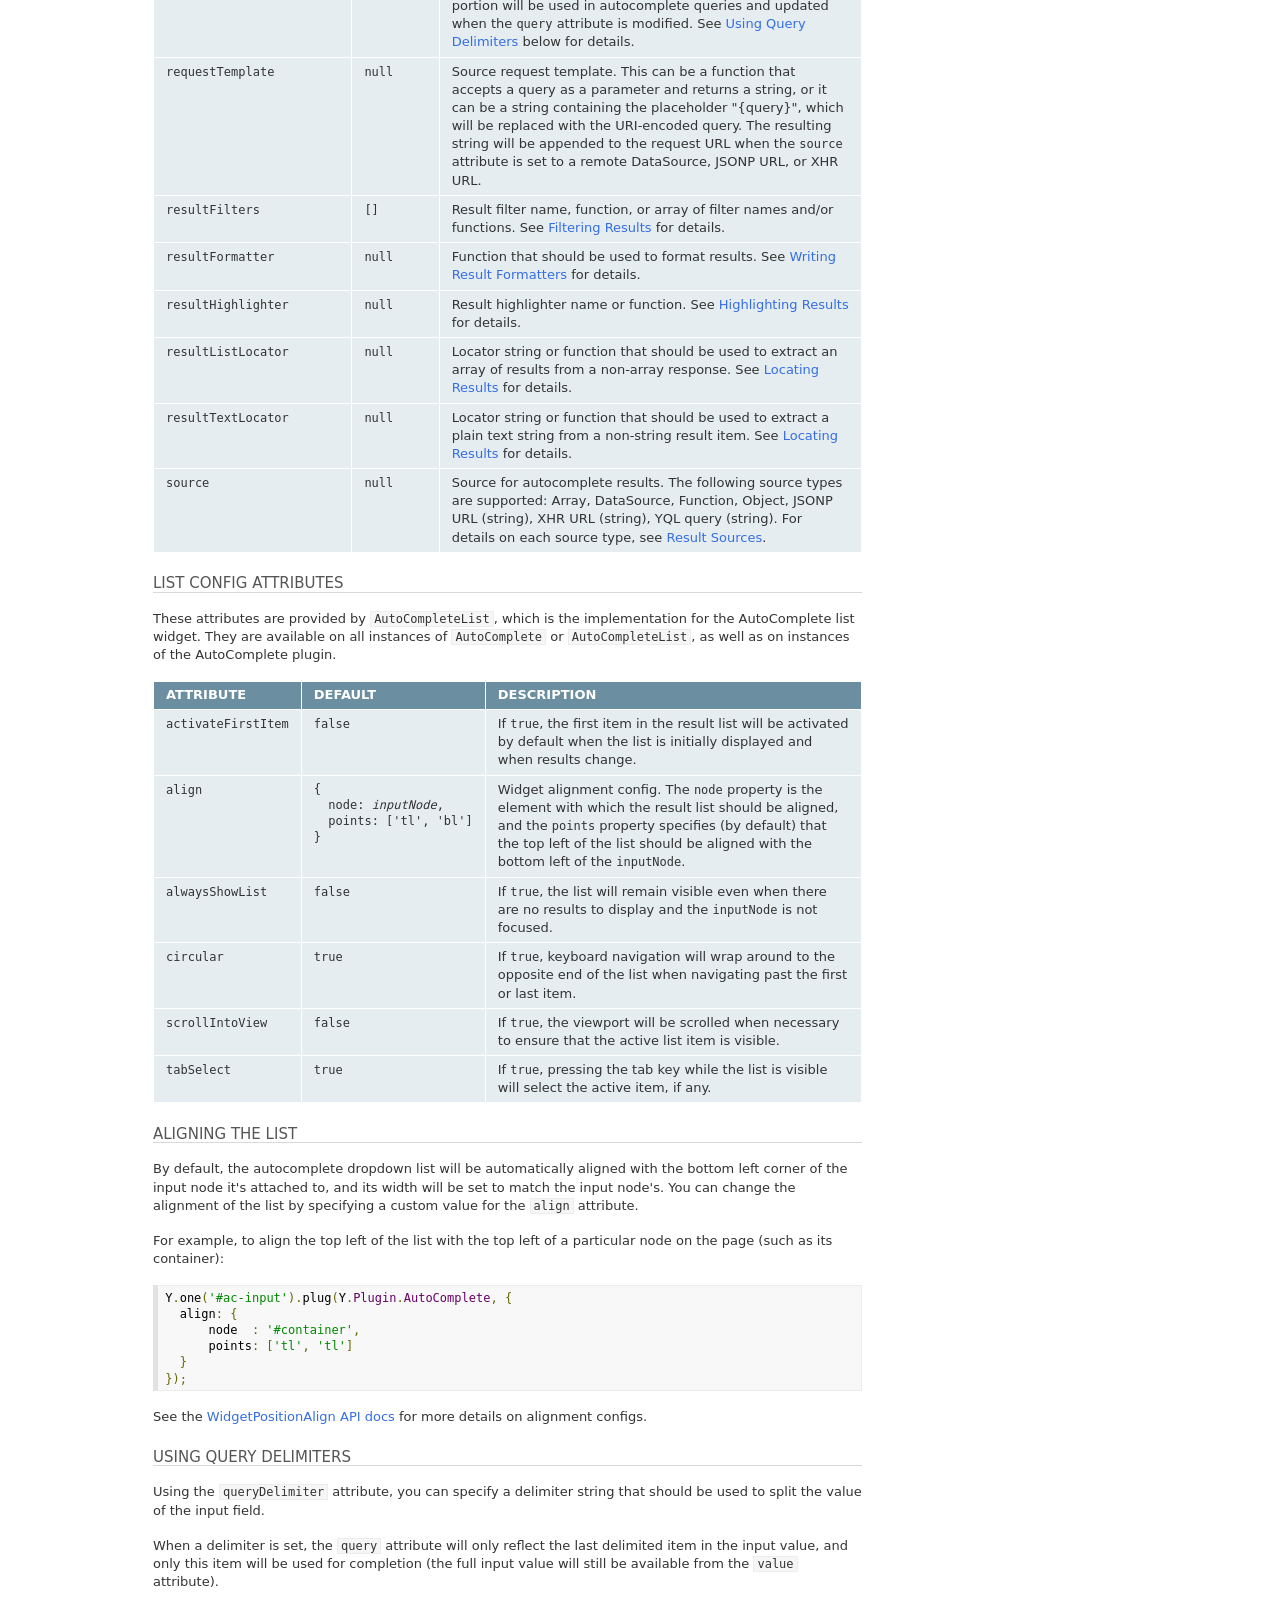
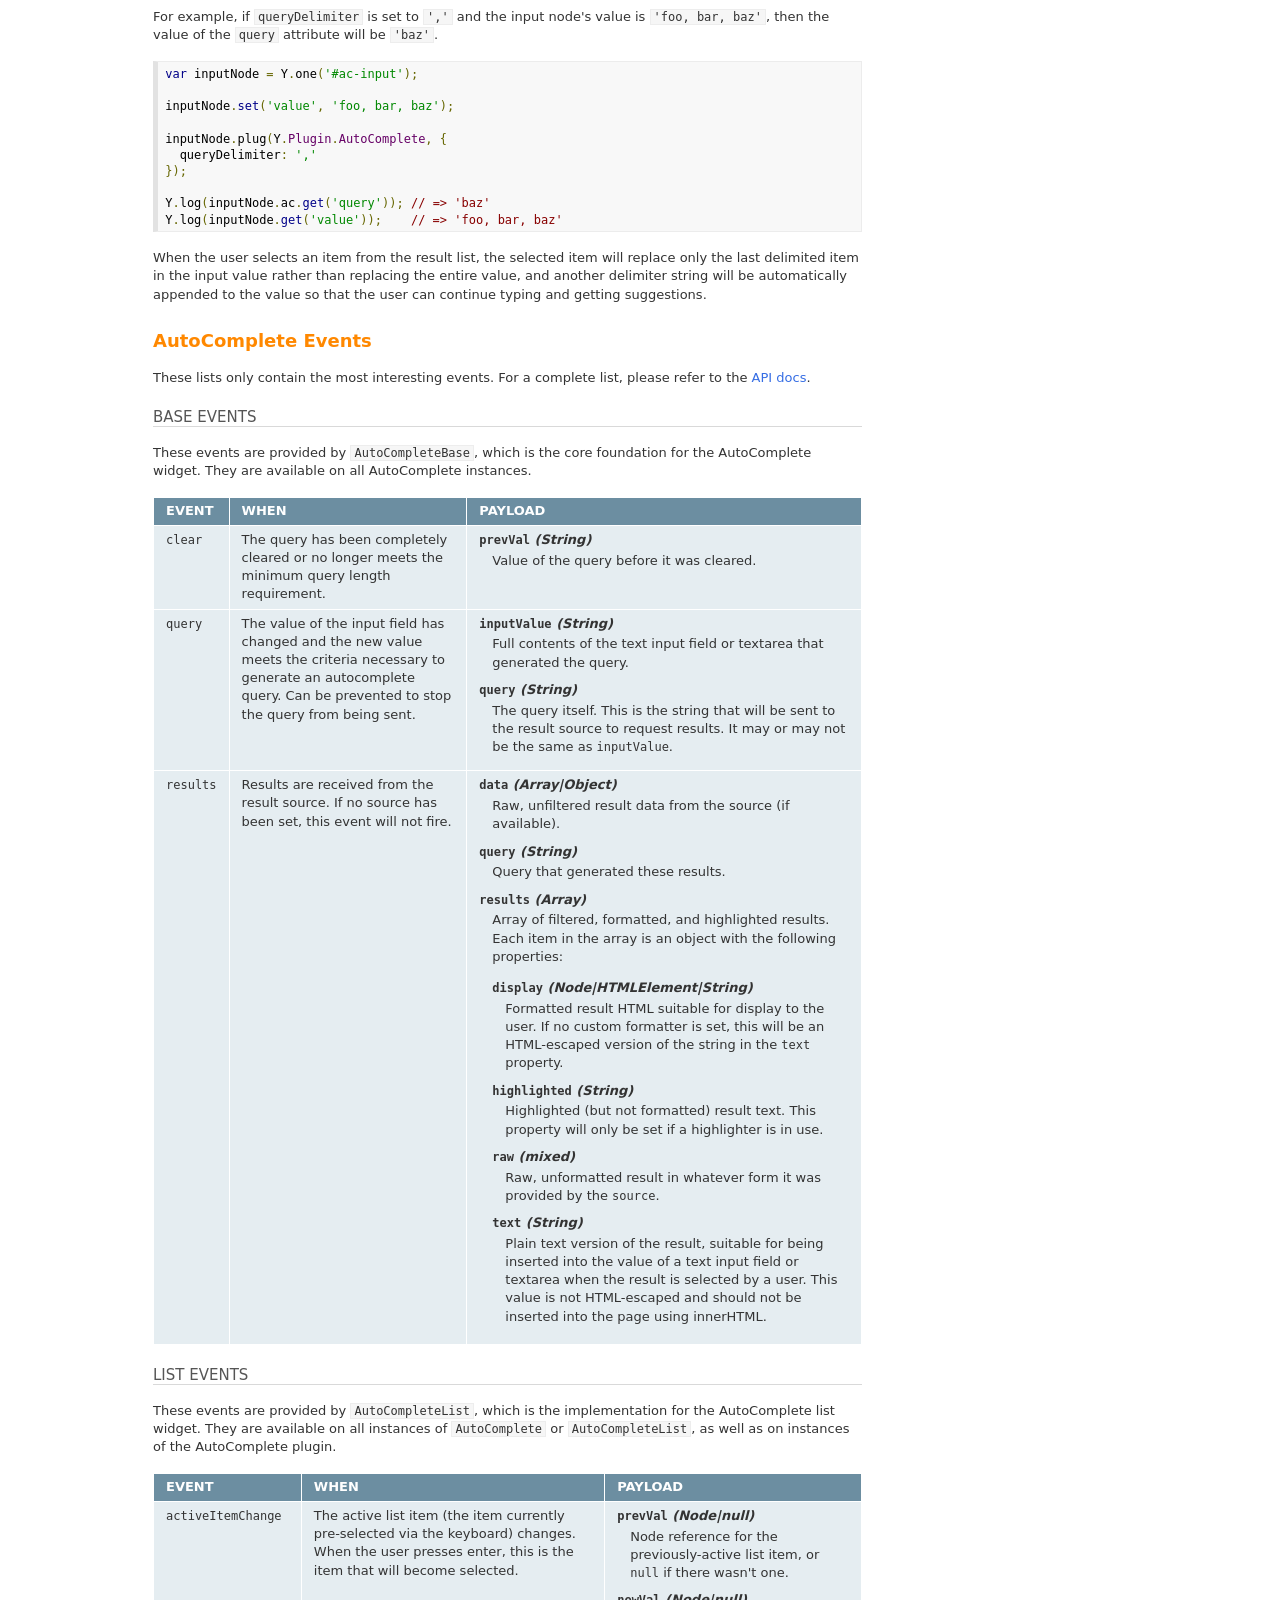
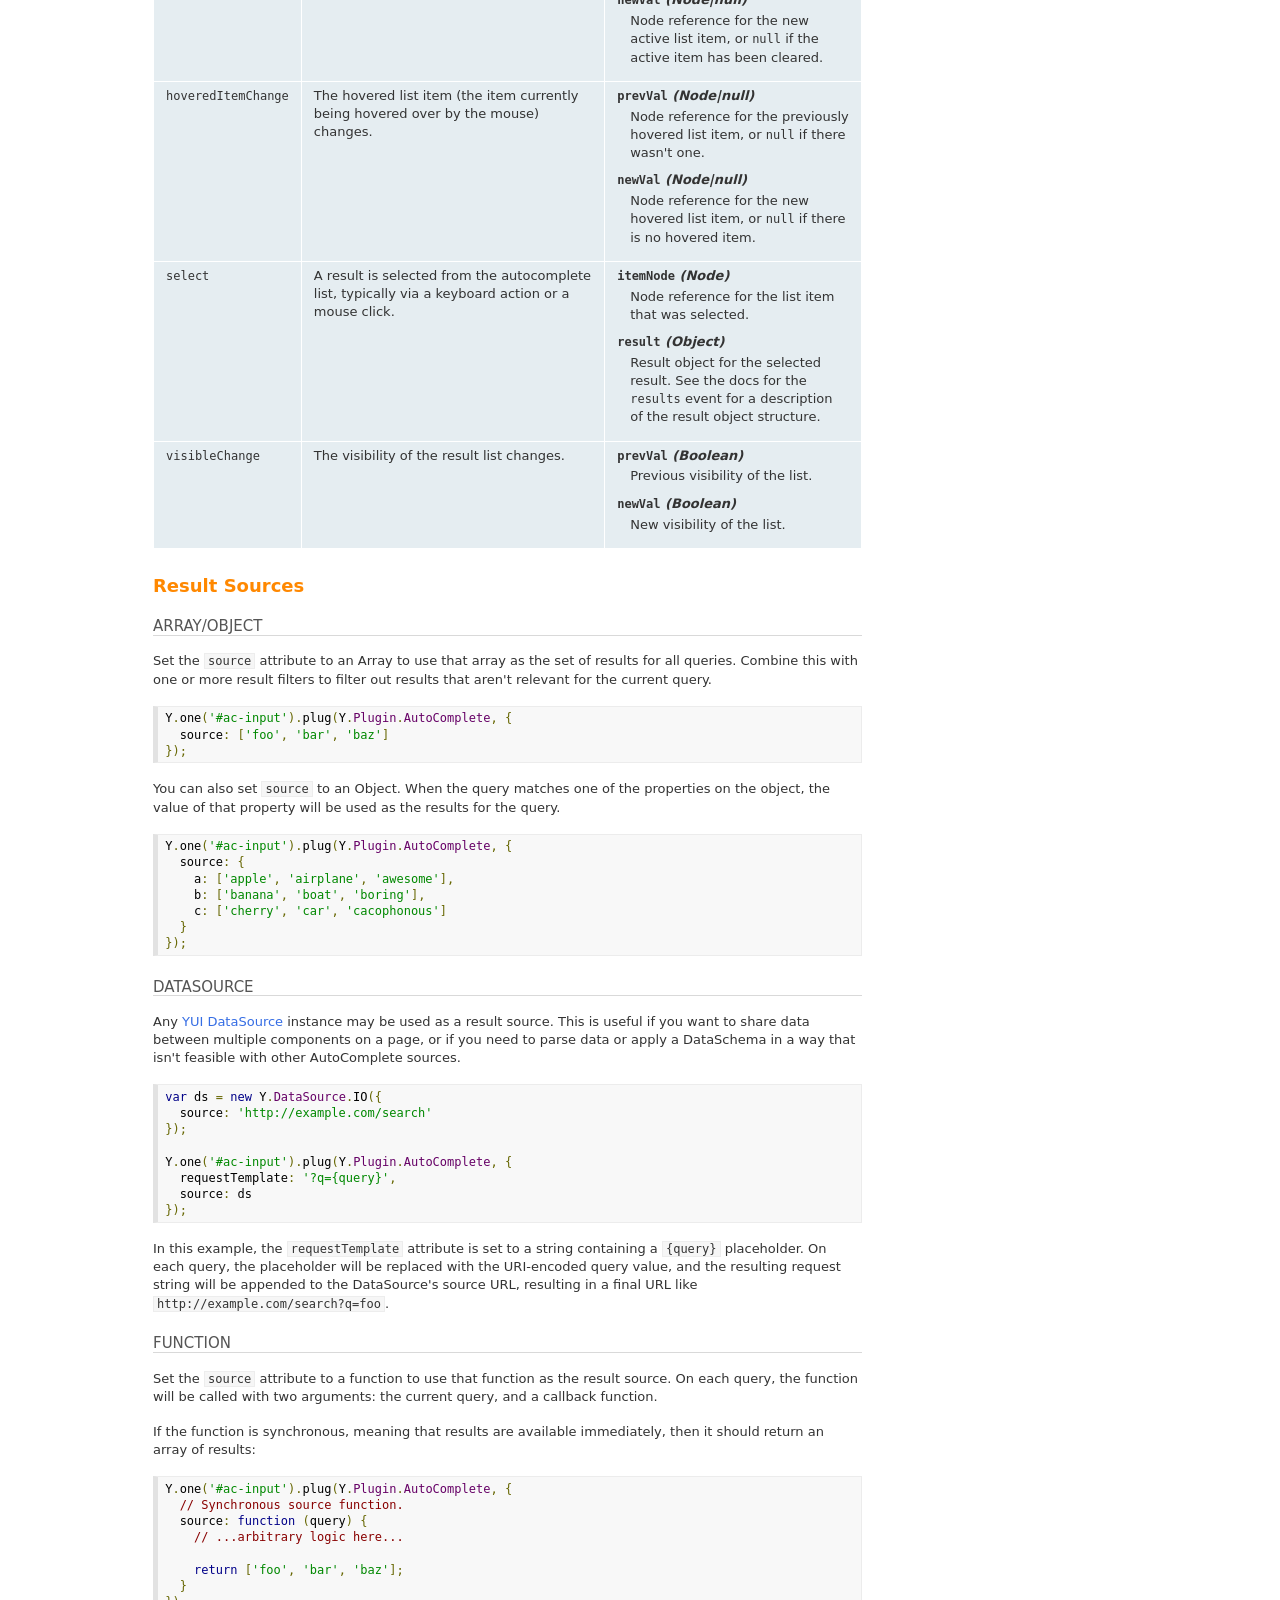
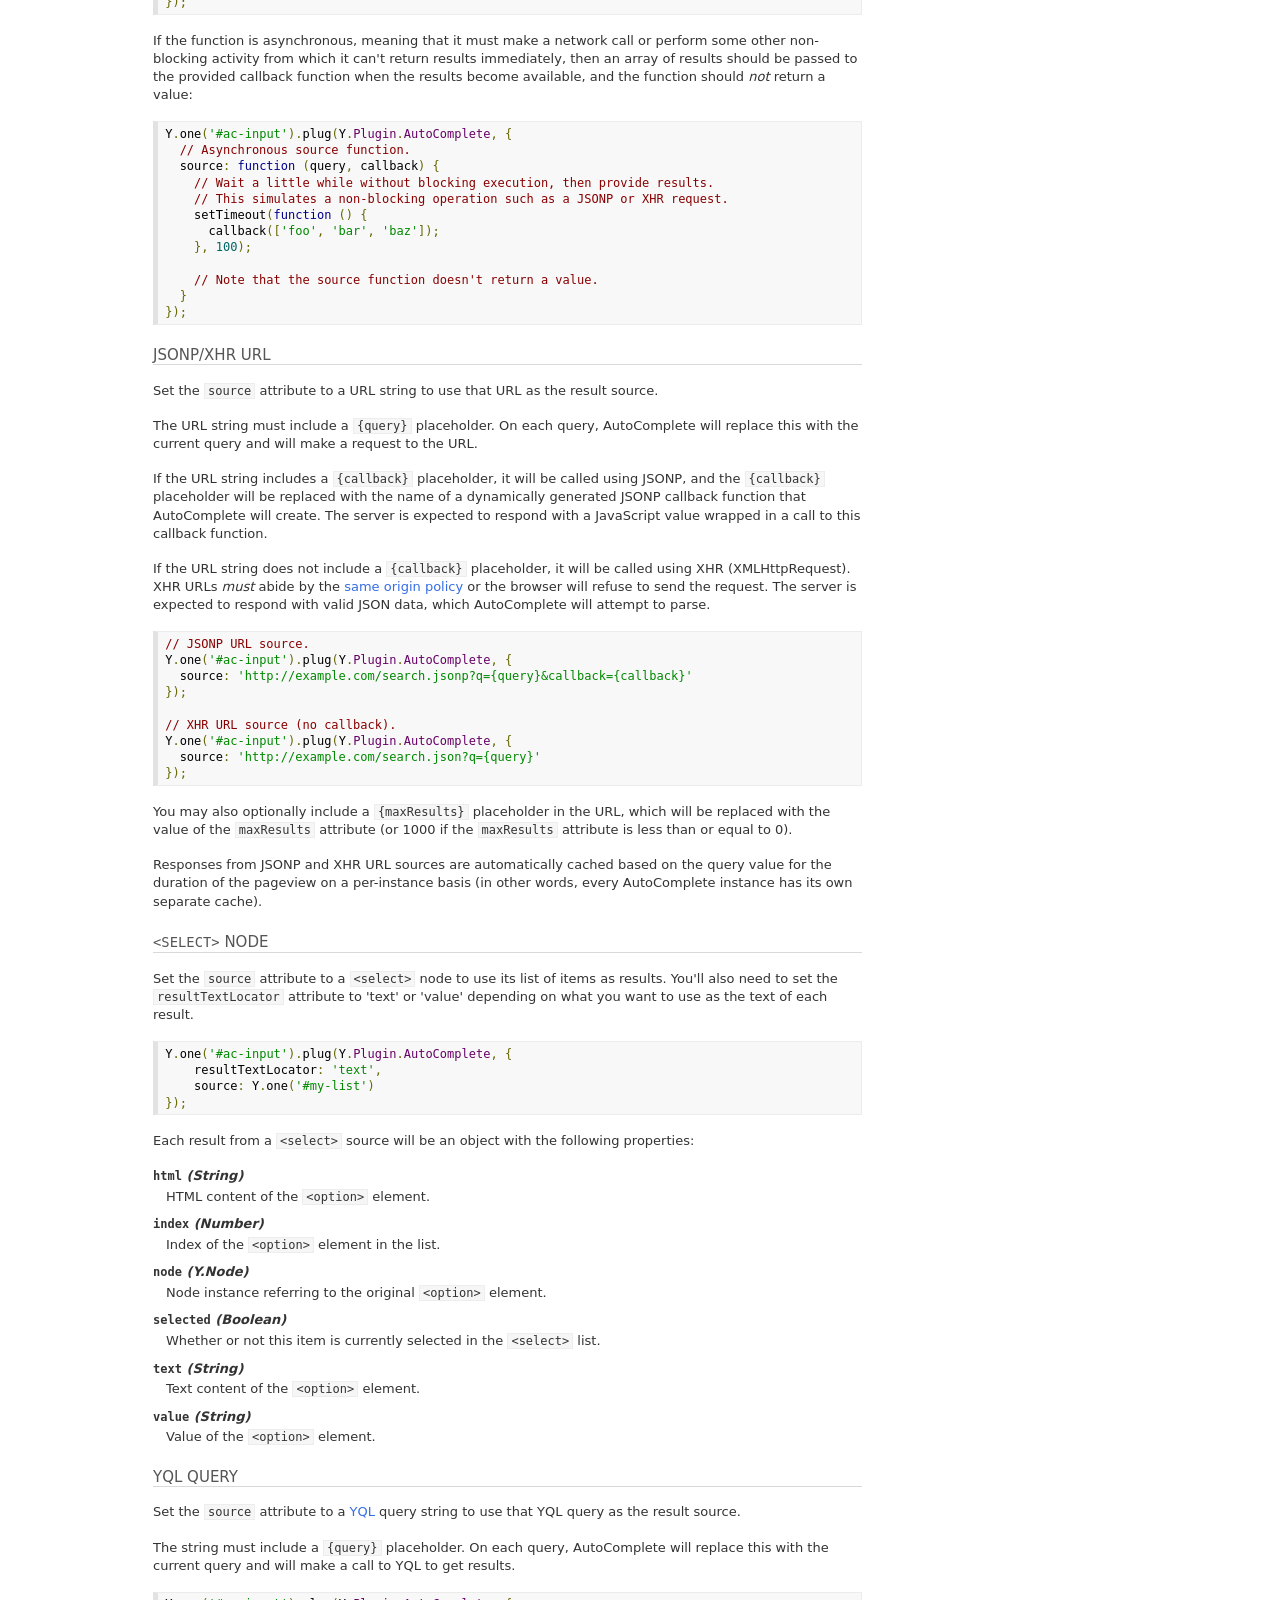
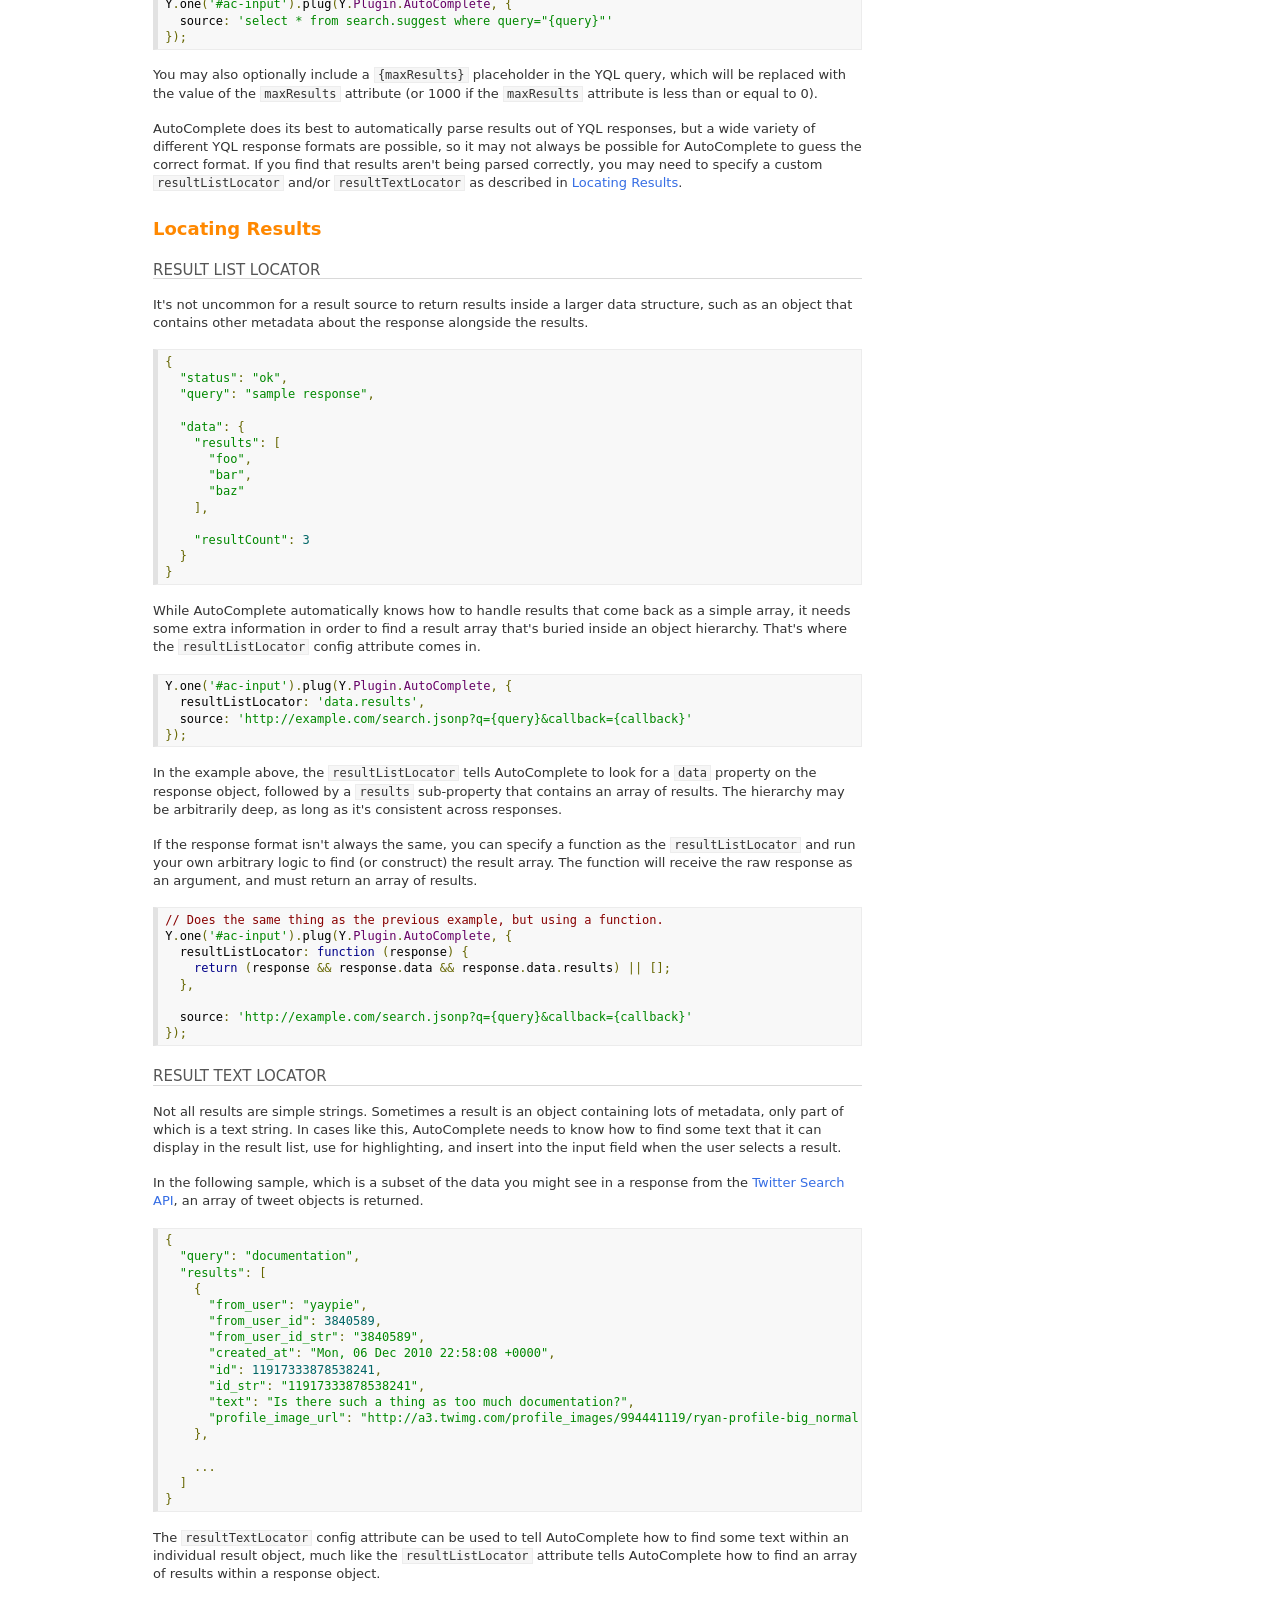
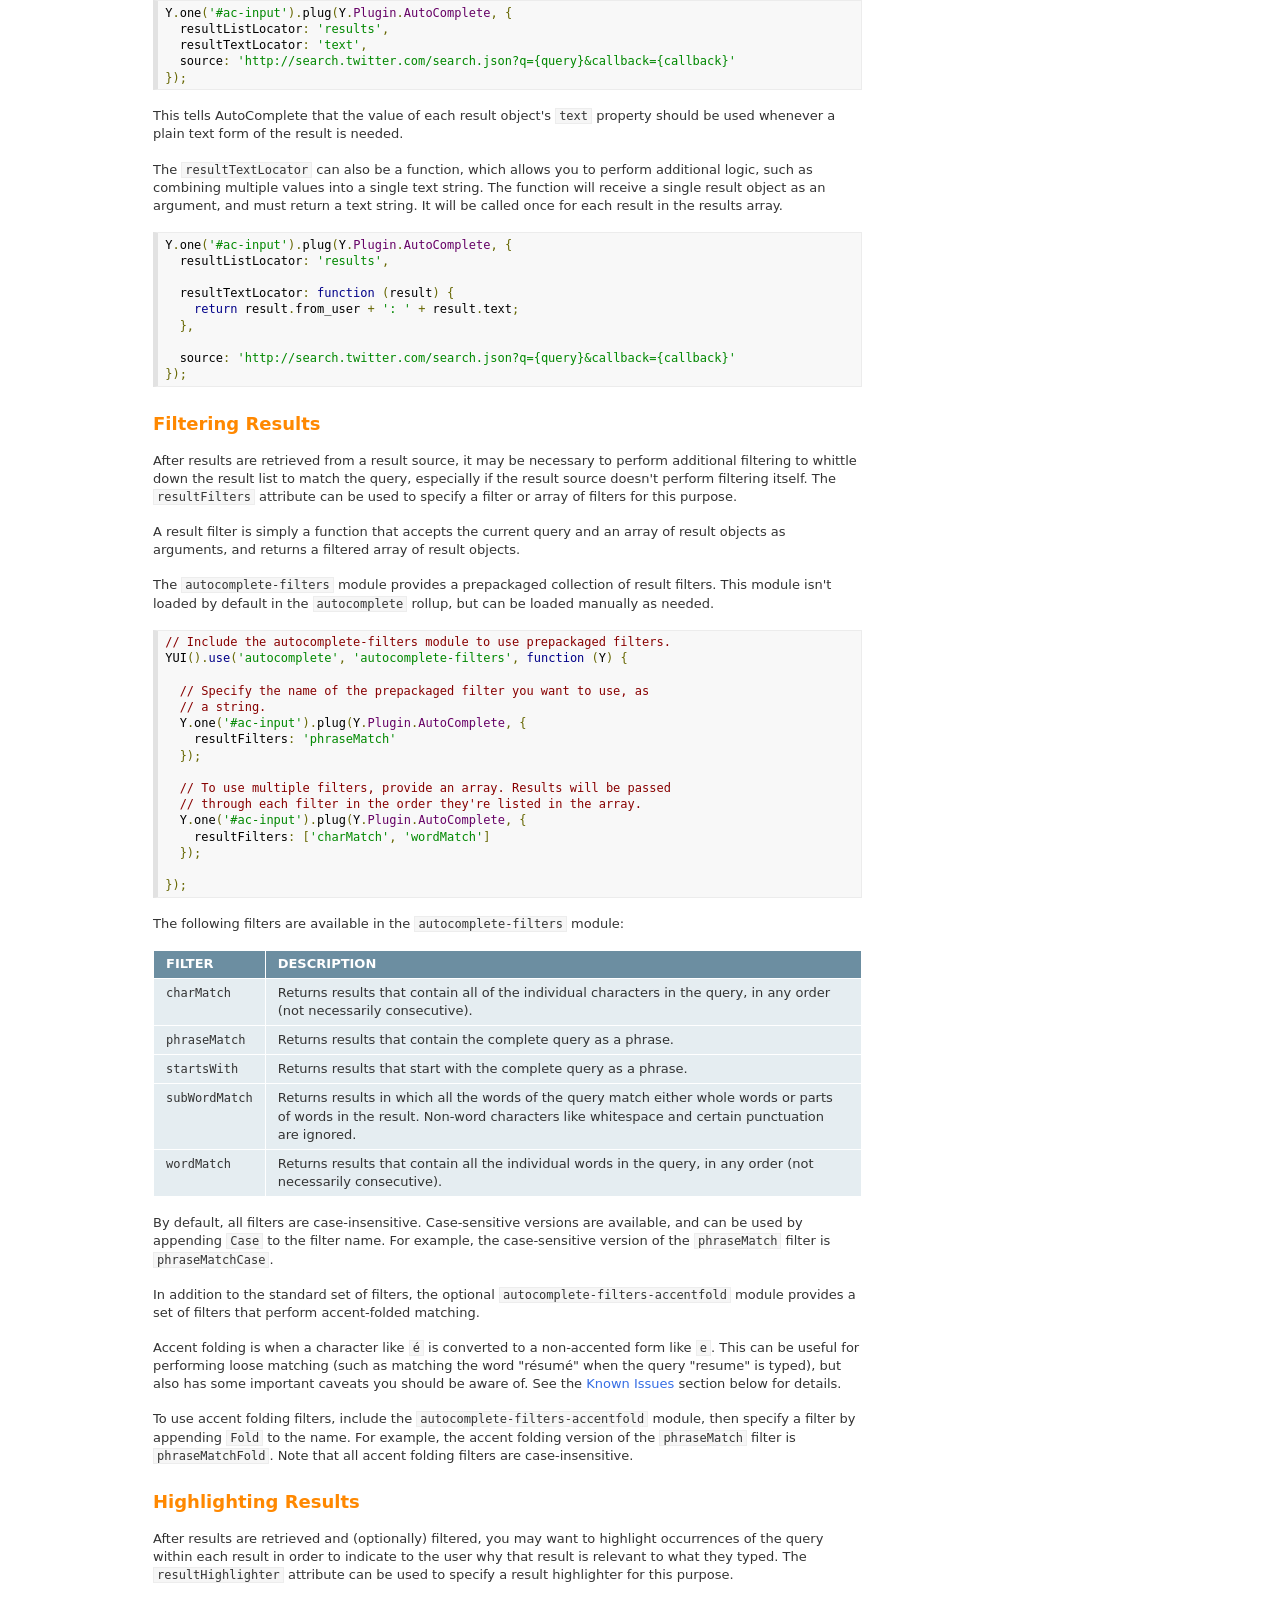
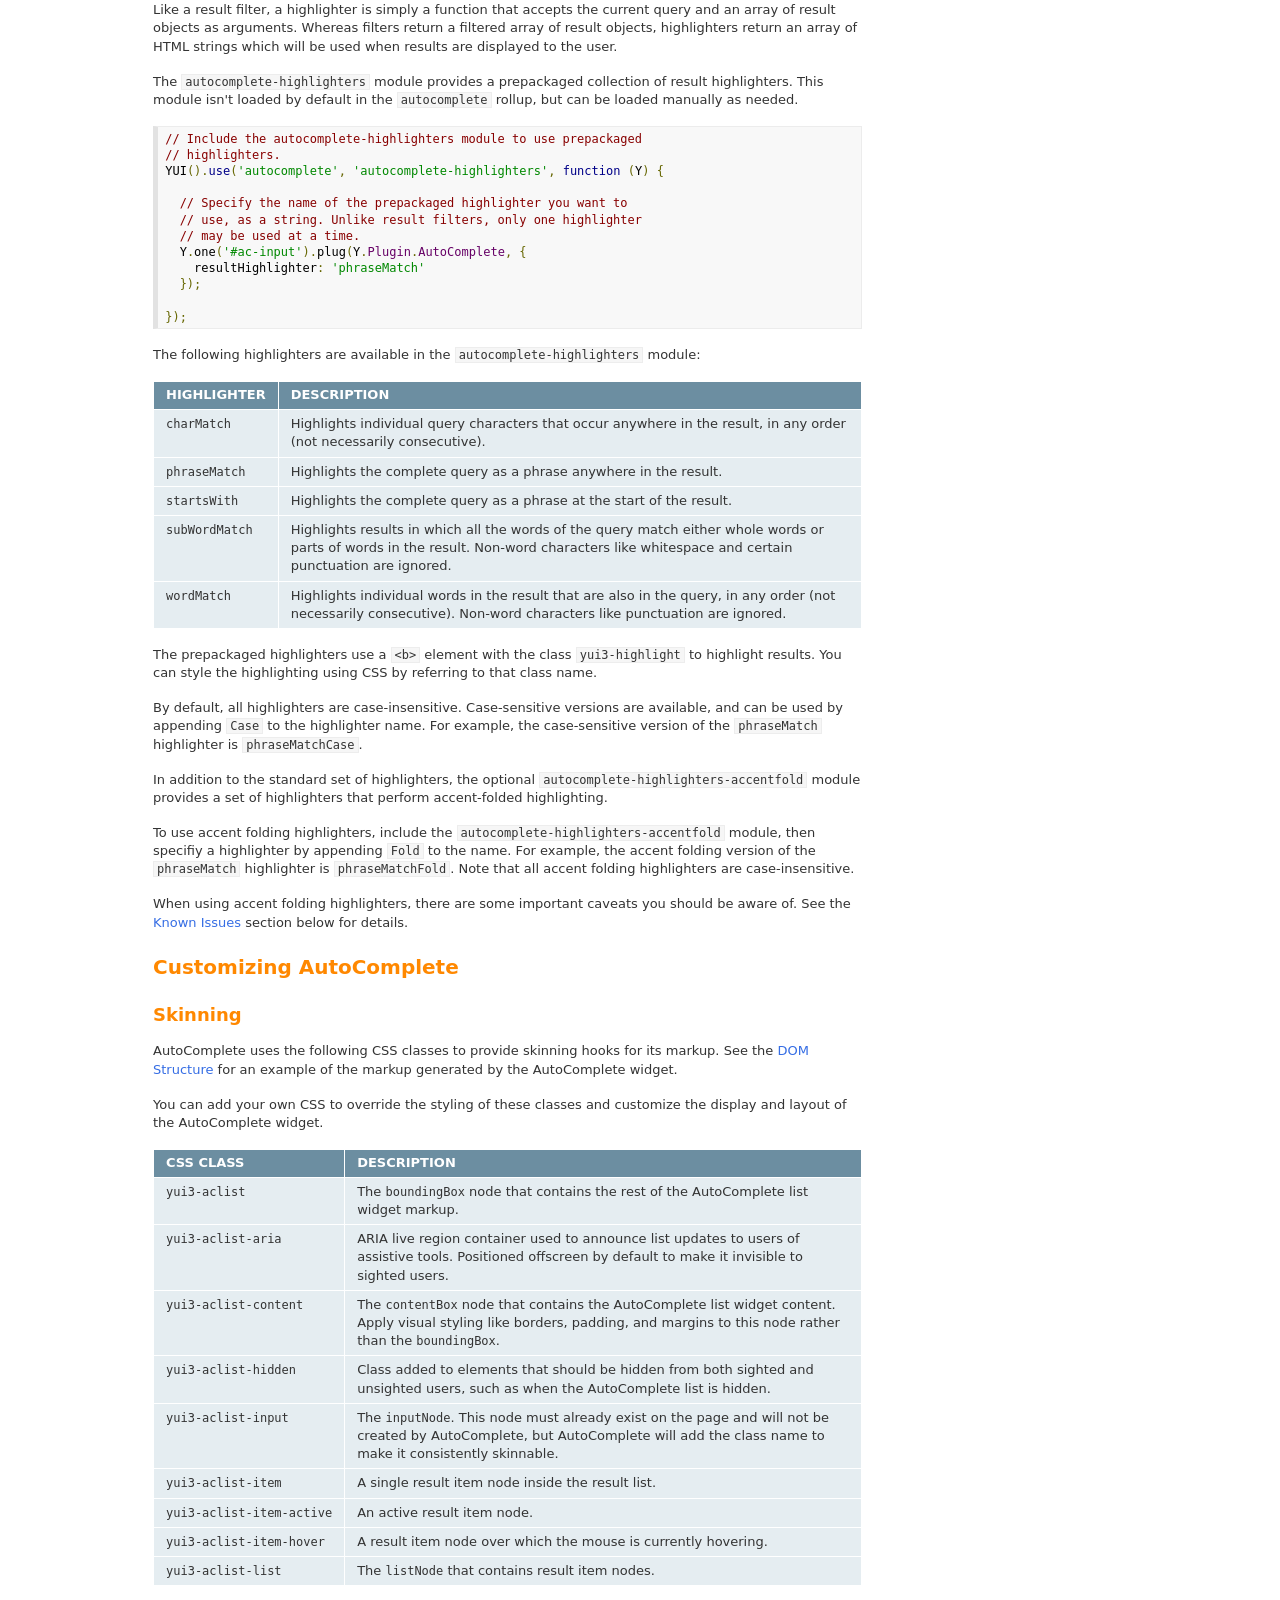
<file: src/yui_mvc/web/lib/yui/docs/autocomplete/index.html>
<!DOCTYPE html>
<html lang="en">
<head>
    <meta charset="utf-8">
    <title>AutoComplete</title>
    <link rel="stylesheet" href="http://yui.yahooapis.com/3.4.0pr3/build/cssgrids/grids-min.css">
    <link rel="stylesheet" href="../assets/css/main.css">
    <link rel="stylesheet" href="../assets/vendor/prettify/prettify-min.css">
    <script src="../../build/yui/yui-min.js"></script>
</head>
<body>

<div id="doc">
    <h1>AutoComplete</h1>

    
        <a href="#toc" class="jump">Jump to Table of Contents</a>
    

    <div class="yui3-g">
        <div id="main" class="yui3-u">
            <div class="content"><div class="intro">
<p>
<img src="../assets/autocomplete/img/autocomplete-01.png" alt="Screenshot of the AutoComplete list widget" style="border: 1px solid #bfbfbf; float:right; height:161px; margin: 0 0 8px 8px; width:272px;">
The AutoComplete widget provides a flexible, configurable, and accessible implementation of the <a href="http://developer.yahoo.com/ypatterns/selection/autocomplete.html">AutoComplete design pattern</a>, which offers suggestions or provides some other form of filtering or completion as a user types text in an input field.
</p>

<p>
In addition to the core logic for filtering and completion, AutoComplete also provides options for custom filtering, highlighting, and formatting of results; delimited queries; result retrieval from a variety of local and remote sources including <a href="http://developer.yahoo.com/yql/">YQL</a>, JSONP, and XHR; and more.
</p>

<p>
AutoComplete is also built to be modular and easy to extend so that it can be used as the basis for custom implementations and widgets.
</p>
</div>

<h2 id="getting-started">Getting Started</h2>

<p>
To include the source files for AutoComplete and its dependencies, first load
the YUI seed file if you haven't already loaded it.
</p>

<pre class="code prettyprint">&lt;script src=&quot;http:&#x2F;&#x2F;yui.yahooapis.com&#x2F;3.4.0&#x2F;build&#x2F;yui&#x2F;yui-min.js&quot;&gt;&lt;&#x2F;script&gt;</pre>


<p>
Next, create a new YUI instance for your application and populate it with the
modules you need by specifying them as arguments to the <code>YUI().use()</code> method.
YUI will automatically load any dependencies required by the modules you
specify.
</p>

<pre class="code prettyprint">&#x2F;&#x2F; Create a new YUI instance and populate it with the required modules.
YUI().use(&#x27;autocomplete&#x27;, function (Y) {
    &#x2F;&#x2F; AutoComplete is available and ready for use. Add implementation
    &#x2F;&#x2F; code here.
});</pre>


<p>
For more information on creating YUI instances and on the
<a href="http://yuilibrary.com/yui/docs/api/classes/YUI.html#method_use"><code>use()</code> method</a>, see the
documentation for the <a href="../yui/index.html">YUI Global object</a>.
</p>


<h2 id="using-autocomplete">Using AutoComplete</h2>
<h3 id="quick-start">Quick Start</h3>

<p>
In a hurry? Here's how to get up and running with AutoComplete in just a few lines of code. The following examples demonstrate how to use AutoComplete with several common result sources. Pick the one that most closely matches your needs (you only need one!).
</p>

<pre class="code prettyprint">YUI().use(&#x27;autocomplete&#x27;, &#x27;autocomplete-highlighters&#x27;, function (Y) {

  &#x2F;&#x2F; Add the yui3-skin-sam class to the body so the default
  &#x2F;&#x2F; AutoComplete widget skin will be applied.
  Y.one(&#x27;body&#x27;).addClass(&#x27;yui3-skin-sam&#x27;);

  &#x2F;&#x2F; The following examples demonstrate some of the different
  &#x2F;&#x2F; result sources AutoComplete supports. You only need to
  &#x2F;&#x2F; pick one, you don&#x27;t need them all. Assume the &#x27;#ac-input&#x27;
  &#x2F;&#x2F; element id used in this example refers to an &lt;input&gt;
  &#x2F;&#x2F; element on the page.

  &#x2F;&#x2F; Array source. Replace the example array with any array.
  Y.one(&#x27;#ac-input&#x27;).plug(Y.Plugin.AutoComplete, {
    resultHighlighter: &#x27;phraseMatch&#x27;,
    source: [&#x27;foo&#x27;, &#x27;bar&#x27;, &#x27;baz&#x27;]
  });

  &#x2F;&#x2F; YQL source. Leave the {query} placeholder as is; AutoComplete
  &#x2F;&#x2F; will replace it automatically.
  Y.one(&#x27;#ac-input&#x27;).plug(Y.Plugin.AutoComplete, {
    resultHighlighter: &#x27;phraseMatch&#x27;,
    source: &#x27;select * from search.suggest where query=&quot;{query}&quot;&#x27;
  });

  &#x2F;&#x2F; JSONP URL source. Leave the {query} and {callback} placeholders
  &#x2F;&#x2F; as is; AutoComplete will replace them automatically.
  Y.one(&#x27;#ac-input&#x27;).plug(Y.Plugin.AutoComplete, {
    resultHighlighter: &#x27;phraseMatch&#x27;,
    source: &#x27;http:&#x2F;&#x2F;example.com&#x2F;search.jsonp?q={query}&amp;callback={callback}&#x27;
  });

  &#x2F;&#x2F; XHR URL source (no callback). Leave the {query} placeholder
  &#x2F;&#x2F; as is; AutoComplete will replace it automatically.
  Y.one(&#x27;#ac-input&#x27;).plug(Y.Plugin.AutoComplete, {
    resultHighlighter: &#x27;phraseMatch&#x27;,
    source: &#x27;http:&#x2F;&#x2F;example.com&#x2F;search.json?q={query}&#x27;
  });

});</pre>


<p>
In most cases, one of these examples should be enough to get you started. For a more complete discussion of how to use, configure, and customize AutoComplete, read on.
</p>

<h3 id="instantiating-autocomplete">Instantiating AutoComplete</h3>

<p>
There are two ways to instantiate an AutoComplete widget: you can plug <code>Y.Plugin.AutoComplete</code> into an existing <code>Y.Node</code> instance, or you can create a new standalone instance of the <code>Y.AutoComplete</code> class.
</p>

<p>
Both instantiation methods provide the same AutoComplete functionality, so feel free to use whichever one you prefer. Throughout this guide and in the examples, the plugin method is used most, but the class method will work equally well in all cases.
</p>

<p>
Whichever instantiation method you choose, be sure to add the <code>yui3-skin-sam</code> classname to the page's <code>&lt;body&gt;</code> element or to a parent element of the AutoComplete widget in order to apply the default CSS skin:
</p>

<pre class="code prettyprint">&lt;body class=&quot;yui3-skin-sam&quot;&gt;</pre>


<p>
See the <a href="#skinning">Skinning</a> section below for more info.
</p>

<h4 id="as-a-plugin">As a Plugin</h4>

<p>
To instantiate AutoComplete as a plugin, use the <code>plug()</code> method to attach it to an existing <code>Y.Node</code> instance. The node must be an <code>&lt;input&gt;</code> or <code>&lt;textarea&gt;</code> element. You may also provide a configuration object containing AutoComplete config attributes, but this isn't required.
</p>

<pre class="code prettyprint">Y.one(&#x27;#ac-input&#x27;).plug(Y.Plugin.AutoComplete);</pre>


<p>
In most cases, you'll at least want to specify a <code>source</code> attribute, which tells AutoComplete where to get results. The simplest type of source is an array of strings.
</p>

<pre class="code prettyprint">Y.one(&#x27;#ac-input&#x27;).plug(Y.Plugin.AutoComplete, {
  source: [&#x27;friends&#x27;, &#x27;Romans&#x27;, &#x27;countrymen&#x27;]
});</pre>


<p>
Once you've plugged AutoComplete into a node, you can access the AutoComplete instance through the node's <code>ac</code> property.
</p>

<pre class="code prettyprint">var inputNode = Y.one(&#x27;#ac-input&#x27;);

inputNode.plug(Y.Plugin.AutoComplete);
inputNode.ac.set(&#x27;source&#x27;, [&#x27;friends&#x27;, &#x27;Romans&#x27;, &#x27;countrymen&#x27;]);</pre>


<p>
When using AutoComplete as a plugin, the AutoComplete widget markup will be rendered automatically as soon as it's plugged into a node instance. If you'd like to defer rendering until a time of your choosing, set the <code>render</code> config attribute to <code>false</code>.
</p>

<pre class="code prettyprint">&#x2F;&#x2F; Don&#x27;t render immediately.
Y.one(&#x27;#ac-input&#x27;).plug(Y.Plugin.AutoComplete, {render: false});

&#x2F;&#x2F; Render only when I say so.
Y.one(&#x27;#ac-input&#x27;).ac.render();</pre>


<p>
By default, the AutoComplete widget markup is appended to the parent node of the node it's plugged into. If you would rather render the markup inside a different parent, pass a CSS selector or <code>Y.Node</code> instance to the <code>render</code> config attribute or the <code>render()</code> method.
</p>

<pre class="code prettyprint">&#x2F;&#x2F; Render inside the #ac-parent node.
Y.one(&#x27;#ac-input&#x27;).plug(Y.Plugin.AutoComplete, {render: &#x27;#ac-parent&#x27;});</pre>


<p>
For more on available configuration attributes, see the <a href="#configuring-autocomplete">Configuring AutoComplete</a> section below. For more on the different result sources AutoComplete supports, see <a href="#result-sources">Result Sources</a>.
</p>

<h4 id="as-a-class">As a Class</h4>

<p>
To instantiate AutoComplete as a class, create a new instance of <code>Y.AutoComplete</code> and specify an <code>inputNode</code> config value. The <code>inputNode</code> must be a CSS selector, <code>Y.Node</code> instance, or DOM element referencing an <code>&lt;input&gt;</code> or <code>&lt;textarea&gt;</code> element that already exists on the page.
</p>

<pre class="code prettyprint">var ac = new Y.AutoComplete({inputNode: &#x27;#ac-input&#x27;});</pre>


<p>
<code>inputNode</code> is the only required configuration attribute, but in most cases you'll also want to specify a <code>source</code> attribute, which tells AutoComplete where to get results. The simplest type of source is an array of strings.
</p>

<pre class="code prettyprint">var ac = new Y.AutoComplete({
  inputNode: &#x27;#ac-input&#x27;,
  source   : [&#x27;friends&#x27;, &#x27;Romans&#x27;, &#x27;countrymen&#x27;]
});</pre>


<p>
When instantiated as a class, the AutoComplete widget markup is not rendered automatically. To render it, either set the <code>render</code> config attribute to <code>true</code> at instantiation time or call the AutoComplete instance's <code>render()</code> method later.
</p>

<pre class="code prettyprint">&#x2F;&#x2F; Render immediately.
var ac = new Y.AutoComplete({
  inputNode: &#x27;#ac-input&#x27;,
  render   : true
});

&#x2F;&#x2F; Don&#x27;t render immediately.
var ac = new Y.AutoComplete({inputNode: &#x27;#ac-input&#x27;});

&#x2F;&#x2F; Render only when I say so.
ac.render();</pre>


<p>
By default, the AutoComplete widget markup is appended to the parent node of the <code>inputNode</code> when the widget is rendered. If you would rather render the markup inside a different parent, pass a CSS selector or <code>Y.Node</code> instance to the <code>render</code> config attribute or the <code>render()</code> method.
</p>

<pre class="code prettyprint">&#x2F;&#x2F; Render inside the #ac-parent node.
var ac = new Y.AutoComplete({inputNode: &#x27;#ac-input&#x27;});
ac.render(&#x27;#ac-parent&#x27;);</pre>


<p>
For more on available configuration attributes, see the <a href="#configuring-autocomplete">Configuring AutoComplete</a> section below. For more on the different result sources AutoComplete supports, see <a href="#result-sources">Result sources</a>.
</p>

<h3 id="dom-structure">DOM Structure</h3>

<p>
When the AutoComplete widget is rendered, it will add the CSS class <code>yui3-aclist-input</code> to the specified <code>inputNode</code>, along with several ARIA attributes.
</p>

<pre class="code prettyprint">&lt;!-- Before AutoComplete is rendered --&gt;
&lt;input id=&quot;ac-input&quot; type=&quot;text&quot;&gt;

&lt;!-- After AutoComplete is rendered --&gt;
&lt;input id=&quot;ac-input&quot; type=&quot;text&quot; class=&quot;yui3-aclist-input&quot;
    aria-autocomplete=&quot;list&quot; aria-expanded=&quot;false&quot;
    aria-owns=&quot;yui_3_3_0_1_129140941365181&quot; role=&quot;combobox&quot;
    autocomplete=&quot;off&quot;&gt;</pre>


<p>
AutoComplete will also add markup for the list widget. By default, the list markup will be appended to the parent node that contains the <code>inputNode</code>.
</p>

<pre class="code prettyprint">&lt;!-- AutoCompleteList widget markup with sample results --&gt;
&lt;div id=&quot;yui_3_3_0_1_129140941365147&quot;
    class=&quot;yui3-widget yui3-aclist yui3-widget-positioned yui3-aclist-hidden&quot;
    style=&quot;position: absolute; width: 254px; left: 13px; top: 32px;&quot;
    aria-hidden=&quot;true&quot;&gt;

  &lt;div id=&quot;yui_3_3_0_1_129140941365150&quot; class=&quot;yui3-aclist-content&quot;&gt;
    &lt;ul class=&quot;yui3-aclist-list&quot; id=&quot;yui_3_3_0_1_129140941365181&quot; role=&quot;listbox&quot;&gt;
      &lt;li class=&quot;yui3-aclist-item&quot; id=&quot;yui_3_3_0_1_1291409413651452&quot; role=&quot;option&quot;&gt;friends&lt;&#x2F;li&gt;
      &lt;li class=&quot;yui3-aclist-item&quot; id=&quot;yui_3_3_0_1_1291409413651454&quot; role=&quot;option&quot;&gt;Romans&lt;&#x2F;li&gt;
      &lt;li class=&quot;yui3-aclist-item&quot; id=&quot;yui_3_3_0_1_1291409413651456&quot; role=&quot;option&quot;&gt;countrymen&lt;&#x2F;li&gt;
    &lt;&#x2F;ul&gt;
  &lt;&#x2F;div&gt;

&lt;&#x2F;div&gt;</pre>


<p>
For information on skinning the AutoComplete widget, see the <a href="#skinning">Skinning</a> section below.
</p>

<h3 id="configuring-autocomplete">Configuring AutoComplete</h3>

<p>
Except for <code>inputNode</code>, all configuration attributes are optional. These lists only contain the most interesting attributes. For a complete list of all attributes, please refer to the <a href="http://yuilibrary.com/yui/docs/api/modules/autocomplete.html">API docs</a>.
</p>

<h4 id="base-config-attributes">Base Config Attributes</h4>

<p>
These attributes are provided by <code>AutoCompleteBase</code>, which is the core foundation for the AutoComplete widget. They are available on all AutoComplete instances.
</p>

<table>
  <thead>
    <tr>
      <th>Attribute</th>
      <th>Default</th>
      <th>Description</th>
    </tr>
  </thead>
  <tbody>
    <tr>
      <td><code>allowBrowserAutocomplete</code></td>
      <td><code>false</code></td>
      <td>
        Whether or not to enable the browser's built-in autocomplete functionality for input fields.
      </td>
    </tr>

    <tr>
      <td><code>inputNode</code></td>
      <td><em>none</em></td>
      <td>
        <strong>Required</strong>. <code>&lt;input&gt;</code> or <code>&lt;textarea&gt;</code> node to monitor for changes.
      </td>
    </tr>

    <tr>
      <td><code>maxResults</code></td>
      <td>0</td>
      <td>
        Maximum number of results to display. A value of <code>0</code> or less will allow an unlimited number of results.
      </td>
    </tr>

    <tr>
      <td><code>minQueryLength</code></td>
      <td>1</td>
      <td>
        Minimum number of characters that must be entered before a <code>query</code> event will be fired. A value of <code>0</code> allows empty queries; a negative value will effectively disable all <code>query</code> events and turn AutoComplete off.
      </td>
    </tr>

    <tr>
      <td><code>queryDelay</code></td>
      <td>100</td>
      <td>
        <p>
        Number of milliseconds to wait after user input before triggering a <code>query</code> event. If new input occurs before this delay is over, the previous input event will be ignored and a new delay will begin.
        </p>

        <p>
        This is useful to throttle queries to a remote data source, and to avoid distracting the user by showing them less relevant results before their typing pauses.
        </p>
      </td>
    </tr>

    <tr>
      <td><code>queryDelimiter</code></td>
      <td><code>null</code></td>
      <td>
        Query delimiter string. When a delimiter is configured, the input value will be split on the delimiter, and only the last portion will be used in autocomplete queries and updated when the <code>query</code> attribute is modified. See <a href="#using-query-delimiters">Using Query Delimiters</a> below for details.
      </td>
    </tr>

    <tr>
      <td><code>requestTemplate</code></td>
      <td><code>null</code></td>
      <td>
        Source request template. This can be a function that accepts a query as a parameter and returns a string, or it can be a string containing the placeholder "{query}", which will be replaced with the URI-encoded query. The resulting string will be appended to the request URL when the <code>source</code> attribute is set to a remote DataSource, JSONP URL, or XHR URL.
      </td>
    </tr>

    <tr>
      <td><code>resultFilters</code></td>
      <td><code>[]</code></td>
      <td>
        Result filter name, function, or array of filter names and/or functions. See <a href="#filtering-results">Filtering Results</a> for details.
      </td>
    </tr>

    <tr>
      <td><code>resultFormatter</code></td>
      <td><code>null</code></td>
      <td>
        Function that should be used to format results. See <a href="#writing-result-formatters">Writing Result Formatters</a> for details.
      </td>
    </tr>

    <tr>
      <td><code>resultHighlighter</code></td>
      <td><code>null</code></td>
      <td>
        Result highlighter name or function. See <a href="#highlighting-results">Highlighting Results</a> for details.
      </td>
    </tr>

    <tr>
      <td><code>resultListLocator</code></td>
      <td><code>null</code></td>
      <td>
        Locator string or function that should be used to extract an array of results from a non-array response. See <a href="#locating-results">Locating Results</a> for details.
      </td>
    </tr>

    <tr>
      <td><code>resultTextLocator</code></td>
      <td><code>null</code></td>
      <td>
        Locator string or function that should be used to extract a plain text string from a non-string result item. See <a href="#locating-results">Locating Results</a> for details.
      </td>
    </tr>

    <tr>
      <td><code>source</code></td>
      <td><code>null</code></td>
      <td>
        Source for autocomplete results. The following source types are supported: Array, DataSource, Function, Object, JSONP URL (string), XHR URL (string), YQL query (string). For details on each source type, see <a href="#result-sources">Result Sources</a>.
      </td>
    </tr>
  </tbody>
</table>

<h4 id="list-config-attributes">List Config Attributes</h4>

<p>
These attributes are provided by <code>AutoCompleteList</code>, which is the implementation for the AutoComplete list widget. They are available on all instances of <code>AutoComplete</code> or <code>AutoCompleteList</code>, as well as on instances of the AutoComplete plugin.
</p>

<table>
  <thead>
    <tr>
      <th>Attribute</th>
      <th>Default</th>
      <th>Description</th>
    </tr>
  </thead>
  <tbody>
    <tr>
      <td><code>activateFirstItem</code></td>
      <td><code>false</code></td>
      <td>
        If <code>true</code>, the first item in the result list will be activated by default when the list is initially displayed and when results change.
      </td>
    </tr>

    <tr>
      <td><code>align</code></td>
      <td>
<pre><code>{
  node: <em>inputNode</em>,
  points: ['tl', 'bl']
}</code></pre>
      </td>
      <td>
        Widget alignment config. The <code>node</code> property is the element with which the result list should be aligned, and the <code>points</code> property specifies (by default) that the top left of the list should be aligned with the bottom left of the <code>inputNode</code>.
      </td>
    </tr>

    <tr>
      <td><code>alwaysShowList</code></td>
      <td><code>false</code></td>
      <td>
        If <code>true</code>, the list will remain visible even when there are no results to display and the <code>inputNode</code> is not focused.
      </td>
    </tr>

    <tr>
      <td><code>circular</code></td>
      <td><code>true</code></td>
      <td>
        If <code>true</code>, keyboard navigation will wrap around to the opposite end of the list when navigating past the first or last item.
      </td>
    </tr>

    <tr>
      <td><code>scrollIntoView</code></td>
      <td><code>false</code></td>
      <td>
        If <code>true</code>, the viewport will be scrolled when necessary to ensure that the active list item is visible.
      </td>
    </tr>

    <tr>
      <td><code>tabSelect</code></td>
      <td><code>true</code></td>
      <td>
        If <code>true</code>, pressing the tab key while the list is visible will select the active item, if any.
      </td>
    </tr>
  </tbody>
</table>

<h4 id="aligning-the-list">Aligning the List</h4>

<p>
By default, the autocomplete dropdown list will be automatically aligned with the bottom left corner of the input node it's attached to, and its width will be set to match the input node's. You can change the alignment of the list by specifying a custom value for the <code>align</code> attribute.
</p>

<p>
For example, to align the top left of the list with the top left of a particular node on the page (such as its container):
</p>

<pre class="code prettyprint">Y.one(&#x27;#ac-input&#x27;).plug(Y.Plugin.AutoComplete, {
  align: {
      node  : &#x27;#container&#x27;,
      points: [&#x27;tl&#x27;, &#x27;tl&#x27;]
  }
});</pre>


<p>
See the <a href="http://yuilibrary.com/yui/docs/api/classes/WidgetPositionAlign.html">WidgetPositionAlign API docs</a> for more details on alignment configs.
</p>

<h4 id="using-query-delimiters">Using Query Delimiters</h4>

<p>
Using the <code>queryDelimiter</code> attribute, you can specify a delimiter string that should be used to split the value of the input field.
</p>

<p>
When a delimiter is set, the <code>query</code> attribute will only reflect the last delimited item in the input value, and only this item will be used for completion (the full input value will still be available from the <code>value</code> attribute).
</p>

<p>
For example, if <code>queryDelimiter</code> is set to <code>&#x27;,&#x27;</code> and the input node's value is <code>&#x27;foo, bar, baz&#x27;</code>, then the value of the <code>query</code> attribute will be <code>&#x27;baz&#x27;</code>.
</p>

<pre class="code prettyprint">var inputNode = Y.one(&#x27;#ac-input&#x27;);

inputNode.set(&#x27;value&#x27;, &#x27;foo, bar, baz&#x27;);

inputNode.plug(Y.Plugin.AutoComplete, {
  queryDelimiter: &#x27;,&#x27;
});

Y.log(inputNode.ac.get(&#x27;query&#x27;)); &#x2F;&#x2F; =&gt; &#x27;baz&#x27;
Y.log(inputNode.get(&#x27;value&#x27;));    &#x2F;&#x2F; =&gt; &#x27;foo, bar, baz&#x27;</pre>


<p>
When the user selects an item from the result list, the selected item will replace only the last delimited item in the input value rather than replacing the entire value, and another delimiter string will be automatically appended to the value so that the user can continue typing and getting suggestions.
</p>

<h3 id="autocomplete-events">AutoComplete Events</h3>

<p>
These lists only contain the most interesting events. For a complete list, please refer to the <a href="http://yuilibrary.com/yui/docs/api/modules/autocomplete.html">API docs</a>.
</p>

<h4 id="base-events">Base Events</h4>

<p>
These events are provided by <code>AutoCompleteBase</code>, which is the core foundation for the AutoComplete widget. They are available on all AutoComplete instances.
</p>

<table>
  <thead>
    <tr>
      <th>Event</th>
      <th>When</th>
      <th>Payload</th>
    </tr>
  </thead>
  <tbody>
    <tr>
      <td><code>clear</code></td>
      <td>
        The query has been completely cleared or no longer meets the minimum query length requirement.
      </td>
      <td>
        <dl>
          <dt><code>prevVal</code> <i>(String)</i></dt>
          <dd>
            Value of the query before it was cleared.
          </dd>
        </dl>
      </td>
    </tr>

    <tr>
      <td><code>query</code></td>
      <td>
        The value of the input field has changed and the new value meets the criteria necessary to generate an autocomplete query. Can be prevented to stop the query from being sent.
      </td>
      <td>
        <dl>
          <dt><code>inputValue</code> <i>(String)</i></dt>
          <dd>
            Full contents of the text input field or textarea that generated the query.
          </dd>

          <dt><code>query</code> <i>(String)</i></dt>
          <dd>
            The query itself. This is the string that will be sent to the result source to request results. It may or may not be the same as <code>inputValue</code>.
          </dd>
        </dl>
      </td>
    </tr>

    <tr>
      <td><code>results</code></td>
      <td>
        Results are received from the result source. If no source has been set, this event will not fire.
      </td>
      <td>
        <dl>
          <dt><code>data</code> <i>(Array|Object)</i></dt>
          <dd>
            Raw, unfiltered result data from the source (if available).
          </dd>

          <dt><code>query</code> <i>(String)</i></dt>
          <dd>
            Query that generated these results.
          </dd>

          <dt><code>results</code> <i>(Array)</i></dt>
          <dd>
            Array of filtered, formatted, and highlighted results. Each item in the array is an object with the following properties:

            <dl>
              <dt><code>display</code> <i>(Node|HTMLElement|String)</i></dt>
              <dd>
                Formatted result HTML suitable for display to the user. If no custom formatter is set, this will be an HTML-escaped version of the string in the <code>text</code> property.
              </dd>

              <dt><code>highlighted</code> <i>(String)</i></dt>
              <dd>
                Highlighted (but not formatted) result text. This property will
                only be set if a highlighter is in use.
              </dd>

              <dt><code>raw</code> <i>(mixed)</i></dt>
              <dd>
                Raw, unformatted result in whatever form it was provided by the
                <code>source</code>.
              </dd>

              <dt><code>text</code> <i>(String)</i></dt>
              <dd>
                Plain text version of the result, suitable for being inserted
                into the value of a text input field or textarea when the result
                is selected by a user. This value is not HTML-escaped and should
                not be inserted into the page using innerHTML.
              </dd>
            </dl>
          </dd>
        </dl>
      </td>
    </tr>
  </tbody>
</table>

<h4 id="list-events">List Events</h4>

<p>
These events are provided by <code>AutoCompleteList</code>, which is the implementation for the AutoComplete list widget. They are available on all instances of <code>AutoComplete</code> or <code>AutoCompleteList</code>, as well as on instances of the AutoComplete plugin.
</p>

<table>
  <thead>
    <tr>
      <th>Event</th>
      <th>When</th>
      <th>Payload</th>
    </tr>
  </thead>
  <tbody>
    <tr>
      <td><code>activeItemChange</code></td>
      <td>
        The active list item (the item currently pre-selected via the keyboard) changes. When the user presses enter, this is the item that will become selected.
      </td>
      <td>
        <dl>
          <dt><code>prevVal</code> <i>(Node|null)</i></dt>
          <dd>
            Node reference for the previously-active list item, or <code>null</code> if there wasn't one.
          </dd>

          <dt><code>newVal</code> <i>(Node|null)</i></dt>
          <dd>
            Node reference for the new active list item, or <code>null</code> if the active item has been cleared.
          </dd>
        </dl>
      </td>
    </tr>

    <tr>
      <td><code>hoveredItemChange</code></td>
      <td>
        The hovered list item (the item currently being hovered over by the mouse) changes.
      </td>
      <td>
        <dl>
          <dt><code>prevVal</code> <i>(Node|null)</i></dt>
          <dd>
            Node reference for the previously hovered list item, or <code>null</code> if there wasn't one.
          </dd>

          <dt><code>newVal</code> <i>(Node|null)</i></dt>
          <dd>
            Node reference for the new hovered list item, or <code>null</code> if there is no hovered item.
          </dd>
        </dl>
      </td>
    </tr>

    <tr>
      <td><code>select</code></td>
      <td>
        A result is selected from the autocomplete list, typically via a keyboard action or a mouse click.
      </td>
      <td>
        <dl>
          <dt><code>itemNode</code> <i>(Node)</i></dt>
          <dd>
            Node reference for the list item that was selected.
          </dd>

          <dt><code>result</code> <i>(Object)</i></dt>
          <dd>
            Result object for the selected result. See the docs for the <code>results</code> event for a description of the result object structure.
          </dd>
        </dl>
      </td>
    </tr>

    <tr>
      <td><code>visibleChange</code></td>
      <td>
        The visibility of the result list changes.
      </td>
      <td>
        <dl>
          <dt><code>prevVal</code> <i>(Boolean)</i></dt>
          <dd>
            Previous visibility of the list.
          </dd>

          <dt><code>newVal</code> <i>(Boolean)</i></dt>
          <dd>
            New visibility of the list.
          </dd>
        </dl>
      </td>
    </tr>
  </tbody>
</table>

<h3 id="result-sources">Result Sources</h3>

<h4 id="arrayobject">Array/Object</h4>

<p>
Set the <code>source</code> attribute to an Array to use that array as the set of results for all queries. Combine this with one or more result filters to filter out results that aren't relevant for the current query.
</p>

<pre class="code prettyprint">Y.one(&#x27;#ac-input&#x27;).plug(Y.Plugin.AutoComplete, {
  source: [&#x27;foo&#x27;, &#x27;bar&#x27;, &#x27;baz&#x27;]
});</pre>


<p>
You can also set <code>source</code> to an Object. When the query matches one of the properties on the object, the value of that property will be used as the results for the query.
</p>

<pre class="code prettyprint">Y.one(&#x27;#ac-input&#x27;).plug(Y.Plugin.AutoComplete, {
  source: {
    a: [&#x27;apple&#x27;, &#x27;airplane&#x27;, &#x27;awesome&#x27;],
    b: [&#x27;banana&#x27;, &#x27;boat&#x27;, &#x27;boring&#x27;],
    c: [&#x27;cherry&#x27;, &#x27;car&#x27;, &#x27;cacophonous&#x27;]
  }
});</pre>


<h4 id="datasource">DataSource</h4>

<p>
Any <a href="../datasource/index.html">YUI DataSource</a> instance may be used as a result source. This is useful if you want to share data between multiple components on a page, or if you need to parse data or apply a DataSchema in a way that isn't feasible with other AutoComplete sources.
</p>

<pre class="code prettyprint">var ds = new Y.DataSource.IO({
  source: &#x27;http:&#x2F;&#x2F;example.com&#x2F;search&#x27;
});

Y.one(&#x27;#ac-input&#x27;).plug(Y.Plugin.AutoComplete, {
  requestTemplate: &#x27;?q={query}&#x27;,
  source: ds
});</pre>


<p>
In this example, the <code>requestTemplate</code> attribute is set to a string containing a <code>{query}</code> placeholder. On each query, the placeholder will be replaced with the URI-encoded query value, and the resulting request string will be appended to the DataSource's source URL, resulting in a final URL like <code>http:&#x2F;&#x2F;example.com&#x2F;search?q=foo</code>.
</p>

<h4 id="function">Function</h4>

<p>
Set the <code>source</code> attribute to a function to use that function as the result source. On each query, the function will be called with two arguments: the current query, and a callback function.
</p>

<p>
If the function is synchronous, meaning that results are available immediately, then it should return an array of results:
</p>

<pre class="code prettyprint">Y.one(&#x27;#ac-input&#x27;).plug(Y.Plugin.AutoComplete, {
  &#x2F;&#x2F; Synchronous source function.
  source: function (query) {
    &#x2F;&#x2F; ...arbitrary logic here...

    return [&#x27;foo&#x27;, &#x27;bar&#x27;, &#x27;baz&#x27;];
  }
});</pre>


<p>
If the function is asynchronous, meaning that it must make a network call or perform some other non-blocking activity from which it can't return results immediately, then an array of results should be passed to the provided callback function when the results become available, and the function should <em>not</em> return a value:
</p>

<pre class="code prettyprint">Y.one(&#x27;#ac-input&#x27;).plug(Y.Plugin.AutoComplete, {
  &#x2F;&#x2F; Asynchronous source function.
  source: function (query, callback) {
    &#x2F;&#x2F; Wait a little while without blocking execution, then provide results.
    &#x2F;&#x2F; This simulates a non-blocking operation such as a JSONP or XHR request.
    setTimeout(function () {
      callback([&#x27;foo&#x27;, &#x27;bar&#x27;, &#x27;baz&#x27;]);
    }, 100);

    &#x2F;&#x2F; Note that the source function doesn&#x27;t return a value.
  }
});</pre>


<h4 id="jsonpxhr-url">JSONP/XHR URL</h4>

<p>
Set the <code>source</code> attribute to a URL string to use that URL as the result source.
</p>

<p>
The URL string must include a <code>{query}</code> placeholder. On each query, AutoComplete will replace this with the current query and will make a request to the URL.
</p>

<p>
If the URL string includes a <code>{callback}</code> placeholder, it will be called using JSONP, and the <code>{callback}</code> placeholder will be replaced with the name of a dynamically generated JSONP callback function that AutoComplete will create. The server is expected to respond with a JavaScript value wrapped in a call to this callback function.
</p>

<p>
If the URL string does not include a <code>{callback}</code> placeholder, it will be called using XHR (XMLHttpRequest). XHR URLs <em>must</em> abide by the <a href="https://developer.mozilla.org/en/Same_origin_policy_for_JavaScript">same origin policy</a> or the browser will refuse to send the request. The server is expected to respond with valid JSON data, which AutoComplete will attempt to parse.
</p>

<pre class="code prettyprint">&#x2F;&#x2F; JSONP URL source.
Y.one(&#x27;#ac-input&#x27;).plug(Y.Plugin.AutoComplete, {
  source: &#x27;http:&#x2F;&#x2F;example.com&#x2F;search.jsonp?q={query}&amp;callback={callback}&#x27;
});

&#x2F;&#x2F; XHR URL source (no callback).
Y.one(&#x27;#ac-input&#x27;).plug(Y.Plugin.AutoComplete, {
  source: &#x27;http:&#x2F;&#x2F;example.com&#x2F;search.json?q={query}&#x27;
});</pre>


<p>
You may also optionally include a <code>{maxResults}</code> placeholder in the URL, which will be replaced with the value of the <code>maxResults</code> attribute (or 1000 if the <code>maxResults</code> attribute is less than or equal to 0).
</p>

<p>
Responses from JSONP and XHR URL sources are automatically cached based on the query value for the duration of the pageview on a per-instance basis (in other words, every AutoComplete instance has its own separate cache).
</p>

<h4 id="select-node"><code>&lt;select&gt;</code> Node</h4>

<p>
Set the <code>source</code> attribute to a <code>&lt;select&gt;</code> node to use its list of items as results. You'll also need to set the <code>resultTextLocator</code> attribute to 'text' or 'value' depending on what you want to use as the text of each result.
</p>

<pre class="code prettyprint">Y.one(&#x27;#ac-input&#x27;).plug(Y.Plugin.AutoComplete, {
    resultTextLocator: &#x27;text&#x27;,
    source: Y.one(&#x27;#my-list&#x27;)
});</pre>


<p>
Each result from a <code>&lt;select&gt;</code> source will be an object with the following properties:
</p>

<dl>
    <dt><code>html</code> <i>(String)</i></dt>
    <dd>
      <p>HTML content of the <code>&lt;option&gt;</code> element.</p>
    </dd>

    <dt><code>index</code> <i>(Number)</i></dt>
    <dd>
      <p>Index of the <code>&lt;option&gt;</code> element in the list.</p>
    </dd>

    <dt><code>node</code> <i>(Y.Node)</i></dt>
    <dd>
      <p>Node instance referring to the original <code>&lt;option&gt;</code> element.</p>
    </dd>

    <dt><code>selected</code> <i>(Boolean)</i></dt>
    <dd>
      <p>Whether or not this item is currently selected in the
      <code>&lt;select&gt;</code> list.</p>
    </dd>

    <dt><code>text</code> <i>(String)</i></dt>
    <dd>
      <p>Text content of the <code>&lt;option&gt;</code> element.</p>
    </dd>

    <dt><code>value</code> <i>(String)</i></dt>
    <dd>
      <p>Value of the <code>&lt;option&gt;</code> element.</p>
    </dd>
</dl>

<h4 id="yql-query">YQL Query</h4>

<p>
Set the <code>source</code> attribute to a <a href="http://developer.yahoo.com/yql/">YQL</a> query string to use that YQL query as the result source.
</p>

<p>
The string must include a <code>{query}</code> placeholder. On each query, AutoComplete will replace this with the current query and will make a call to YQL to get results.
</p>

<pre class="code prettyprint">Y.one(&#x27;#ac-input&#x27;).plug(Y.Plugin.AutoComplete, {
  source: &#x27;select * from search.suggest where query=&quot;{query}&quot;&#x27;
});</pre>


<p>
You may also optionally include a <code>{maxResults}</code> placeholder in the YQL query, which will be replaced with the value of the <code>maxResults</code> attribute (or 1000 if the <code>maxResults</code> attribute is less than or equal to 0).
</p>

<p>
AutoComplete does its best to automatically parse results out of YQL responses, but a wide variety of different YQL response formats are possible, so it may not always be possible for AutoComplete to guess the correct format. If you find that results aren't being parsed correctly, you may need to specify a custom <code>resultListLocator</code> and/or <code>resultTextLocator</code> as described in <a href="#locating-results">Locating Results</a>.
</p>

<h3 id="locating-results">Locating Results</h3>

<h4 id="result-list-locator">Result List Locator</h4>

<p>
It's not uncommon for a result source to return results inside a larger data structure, such as an object that contains other metadata about the response alongside the results.
</p>

<pre class="code prettyprint">{
  &quot;status&quot;: &quot;ok&quot;,
  &quot;query&quot;: &quot;sample response&quot;,

  &quot;data&quot;: {
    &quot;results&quot;: [
      &quot;foo&quot;,
      &quot;bar&quot;,
      &quot;baz&quot;
    ],

    &quot;resultCount&quot;: 3
  }
}</pre>


<p>
While AutoComplete automatically knows how to handle results that come back as a simple array, it needs some extra information in order to find a result array that's buried inside an object hierarchy. That's where the <code>resultListLocator</code> config attribute comes in.
</p>

<pre class="code prettyprint">Y.one(&#x27;#ac-input&#x27;).plug(Y.Plugin.AutoComplete, {
  resultListLocator: &#x27;data.results&#x27;,
  source: &#x27;http:&#x2F;&#x2F;example.com&#x2F;search.jsonp?q={query}&amp;callback={callback}&#x27;
});</pre>


<p>
In the example above, the <code>resultListLocator</code> tells AutoComplete to look for a <code>data</code> property on the response object, followed by a <code>results</code> sub-property that contains an array of results. The hierarchy may be arbitrarily deep, as long as it's consistent across responses.
</p>

<p>
If the response format isn't always the same, you can specify a function as the <code>resultListLocator</code> and run your own arbitrary logic to find (or construct) the result array. The function will receive the raw response as an argument, and must return an array of results.
</p>

<pre class="code prettyprint">&#x2F;&#x2F; Does the same thing as the previous example, but using a function.
Y.one(&#x27;#ac-input&#x27;).plug(Y.Plugin.AutoComplete, {
  resultListLocator: function (response) {
    return (response &amp;&amp; response.data &amp;&amp; response.data.results) || [];
  },

  source: &#x27;http:&#x2F;&#x2F;example.com&#x2F;search.jsonp?q={query}&amp;callback={callback}&#x27;
});</pre>


<h4 id="result-text-locator">Result Text Locator</h4>

<p>
Not all results are simple strings. Sometimes a result is an object containing lots of metadata, only part of which is a text string. In cases like this, AutoComplete needs to know how to find some text that it can display in the result list, use for highlighting, and insert into the input field when the user selects a result.
</p>

<p>
In the following sample, which is a subset of the data you might see in a response from the <a href="https://dev.twitter.com/docs/api/1/get/search">Twitter Search API</a>, an array of tweet objects is returned.
</p>

<pre class="code prettyprint">{
  &quot;query&quot;: &quot;documentation&quot;,
  &quot;results&quot;: [
    {
      &quot;from_user&quot;: &quot;yaypie&quot;,
      &quot;from_user_id&quot;: 3840589,
      &quot;from_user_id_str&quot;: &quot;3840589&quot;,
      &quot;created_at&quot;: &quot;Mon, 06 Dec 2010 22:58:08 +0000&quot;,
      &quot;id&quot;: 11917333878538241,
      &quot;id_str&quot;: &quot;11917333878538241&quot;,
      &quot;text&quot;: &quot;Is there such a thing as too much documentation?&quot;,
      &quot;profile_image_url&quot;: &quot;http:&#x2F;&#x2F;a3.twimg.com&#x2F;profile_images&#x2F;994441119&#x2F;ryan-profile-big_normal.jpg&quot;
    },

    ...
  ]
}</pre>


<p>
The <code>resultTextLocator</code> config attribute can be used to tell AutoComplete how to find some text within an individual result object, much like the <code>resultListLocator</code> attribute tells AutoComplete how to find an array of results within a response object.
</p>

<pre class="code prettyprint">Y.one(&#x27;#ac-input&#x27;).plug(Y.Plugin.AutoComplete, {
  resultListLocator: &#x27;results&#x27;,
  resultTextLocator: &#x27;text&#x27;,
  source: &#x27;http:&#x2F;&#x2F;search.twitter.com&#x2F;search.json?q={query}&amp;callback={callback}&#x27;
});</pre>


<p>
This tells AutoComplete that the value of each result object's <code>text</code> property should be used whenever a plain text form of the result is needed.
</p>

<p>
The <code>resultTextLocator</code> can also be a function, which allows you to perform additional logic, such as combining multiple values into a single text string. The function will receive a single result object as an argument, and must return a text string. It will be called once for each result in the results array.
</p>

<pre class="code prettyprint">Y.one(&#x27;#ac-input&#x27;).plug(Y.Plugin.AutoComplete, {
  resultListLocator: &#x27;results&#x27;,

  resultTextLocator: function (result) {
    return result.from_user + &#x27;: &#x27; + result.text;
  },

  source: &#x27;http:&#x2F;&#x2F;search.twitter.com&#x2F;search.json?q={query}&amp;callback={callback}&#x27;
});</pre>


<h3 id="filtering-results">Filtering Results</h3>

<p>
After results are retrieved from a result source, it may be necessary to perform additional filtering to whittle down the result list to match the query, especially if the result source doesn't perform filtering itself. The <code>resultFilters</code> attribute can be used to specify a filter or array of filters for this purpose.
</p>

<p>
A result filter is simply a function that accepts the current query and an array of result objects as arguments, and returns a filtered array of result objects.
</p>

<p>
The <code>autocomplete-filters</code> module provides a prepackaged collection of result filters. This module isn't loaded by default in the <code>autocomplete</code> rollup, but can be loaded manually as needed.
</p>

<pre class="code prettyprint">&#x2F;&#x2F; Include the autocomplete-filters module to use prepackaged filters.
YUI().use(&#x27;autocomplete&#x27;, &#x27;autocomplete-filters&#x27;, function (Y) {

  &#x2F;&#x2F; Specify the name of the prepackaged filter you want to use, as
  &#x2F;&#x2F; a string.
  Y.one(&#x27;#ac-input&#x27;).plug(Y.Plugin.AutoComplete, {
    resultFilters: &#x27;phraseMatch&#x27;
  });

  &#x2F;&#x2F; To use multiple filters, provide an array. Results will be passed
  &#x2F;&#x2F; through each filter in the order they&#x27;re listed in the array.
  Y.one(&#x27;#ac-input&#x27;).plug(Y.Plugin.AutoComplete, {
    resultFilters: [&#x27;charMatch&#x27;, &#x27;wordMatch&#x27;]
  });

});</pre>


<p>
The following filters are available in the <code>autocomplete-filters</code> module:
</p>

<table>
  <thead>
    <tr>
      <th>Filter</th>
      <th>Description</th>
    </tr>
  </thead>
  <tbody>
    <tr>
      <td><code>charMatch</code></td>
      <td>
        Returns results that contain all of the individual characters in the query, in any order (not necessarily consecutive).
      </td>
    </tr>

    <tr>
      <td><code>phraseMatch</code></td>
      <td>
        Returns results that contain the complete query as a phrase.
      </td>
    </tr>

    <tr>
      <td><code>startsWith</code></td>
      <td>
        Returns results that start with the complete query as a phrase.
      </td>
    </tr>

    <tr>
      <td><code>subWordMatch</code></td>
      <td>
        Returns results in which all the words of the query match either whole words or parts of words in the result. Non-word characters like whitespace and certain punctuation are ignored.
      </td>
    </tr>

    <tr>
      <td><code>wordMatch</code></td>
      <td>
        Returns results that contain all the individual words in the query, in any order (not necessarily consecutive).
      </td>
    </tr>
  </tbody>
</table>

<p>
By default, all filters are case-insensitive. Case-sensitive versions are available, and can be used by appending <code>Case</code> to the filter name. For example, the case-sensitive version of the <code>phraseMatch</code> filter is <code>phraseMatchCase</code>.
</p>

<p>
In addition to the standard set of filters, the optional <code>autocomplete-filters-accentfold</code> module provides a set of filters that perform accent-folded matching.
</p>

<p>
Accent folding is when a character like <code>é</code> is converted to a non-accented form like <code>e</code>. This can be useful for performing loose matching (such as matching the word "résumé" when the query "resume" is typed), but also has some important caveats you should be aware of. See the <a href="#known-issues">Known Issues</a> section below for details.
</p>

<p>
To use accent folding filters, include the <code>autocomplete-filters-accentfold</code> module, then specify a filter by appending <code>Fold</code> to the name. For example, the accent folding version of the <code>phraseMatch</code> filter is <code>phraseMatchFold</code>. Note that all accent folding filters are case-insensitive.
</p>

<h3 id="highlighting-results">Highlighting Results</h3>

<p>
After results are retrieved and (optionally) filtered, you may want to highlight occurrences of the query within each result in order to indicate to the user why that result is relevant to what they typed. The <code>resultHighlighter</code> attribute can be used to specify a result highlighter for this purpose.
</p>

<p>
Like a result filter, a highlighter is simply a function that accepts the current query and an array of result objects as arguments. Whereas filters return a filtered array of result objects, highlighters return an array of HTML strings which will be used when results are displayed to the user.
</p>

<p>
The <code>autocomplete-highlighters</code> module provides a prepackaged collection of result highlighters. This module isn't loaded by default in the <code>autocomplete</code> rollup, but can be loaded manually as needed.
</p>

<pre class="code prettyprint">&#x2F;&#x2F; Include the autocomplete-highlighters module to use prepackaged
&#x2F;&#x2F; highlighters.
YUI().use(&#x27;autocomplete&#x27;, &#x27;autocomplete-highlighters&#x27;, function (Y) {

  &#x2F;&#x2F; Specify the name of the prepackaged highlighter you want to
  &#x2F;&#x2F; use, as a string. Unlike result filters, only one highlighter
  &#x2F;&#x2F; may be used at a time.
  Y.one(&#x27;#ac-input&#x27;).plug(Y.Plugin.AutoComplete, {
    resultHighlighter: &#x27;phraseMatch&#x27;
  });

});</pre>


<p>
The following highlighters are available in the <code>autocomplete-highlighters</code> module:
</p>

<table>
  <thead>
    <tr>
      <th>Highlighter</th>
      <th>Description</th>
    </tr>
  </thead>
  <tbody>
    <tr>
      <td><code>charMatch</code></td>
      <td>
        Highlights individual query characters that occur anywhere in the result, in any order (not necessarily consecutive).
      </td>
    </tr>

    <tr>
      <td><code>phraseMatch</code></td>
      <td>
        Highlights the complete query as a phrase anywhere in the result.
      </td>
    </tr>

    <tr>
      <td><code>startsWith</code></td>
      <td>
        Highlights the complete query as a phrase at the start of the result.
      </td>
    </tr>

    <tr>
      <td><code>subWordMatch</code></td>
      <td>
        Highlights results in which all the words of the query match either whole words or parts of words in the result. Non-word characters like whitespace and certain punctuation are ignored.
      </td>
    </tr>

    <tr>
      <td><code>wordMatch</code></td>
      <td>
        Highlights individual words in the result that are also in the query, in any order (not necessarily consecutive). Non-word characters like punctuation are ignored.
      </td>
    </tr>
  </tbody>
</table>

<p>
The prepackaged highlighters use a <code>&lt;b&gt;</code> element with the class <code>yui3-highlight</code> to highlight results. You can style the highlighting using CSS by referring to that class name.
</p>

<p>
By default, all highlighters are case-insensitive. Case-sensitive versions are available, and can be used by appending <code>Case</code> to the highlighter name. For example, the case-sensitive version of the <code>phraseMatch</code> highlighter is <code>phraseMatchCase</code>.
</p>

<p>
In addition to the standard set of highlighters, the optional <code>autocomplete-highlighters-accentfold</code> module provides a set of highlighters that perform accent-folded highlighting.
</p>

<p>
To use accent folding highlighters, include the <code>autocomplete-highlighters-accentfold</code> module, then specifiy a highlighter by appending <code>Fold</code> to the name. For example, the accent folding version of the <code>phraseMatch</code> highlighter is <code>phraseMatchFold</code>. Note that all accent folding highlighters are case-insensitive.
</p>

<p>
When using accent folding highlighters, there are some important caveats you should be aware of. See the <a href="#known-issues">Known Issues</a> section below for details.
</p>

<h2 id="customizing-autocomplete">Customizing AutoComplete</h2>
<h3 id="skinning">Skinning</h3>

<p>
AutoComplete uses the following CSS classes to provide skinning hooks for its markup. See the <a href="#dom-structure">DOM Structure</a> for an example of the markup generated by the AutoComplete widget.
</p>

<p>
You can add your own CSS to override the styling of these classes and customize the display and layout of the AutoComplete widget.
</p>

<table>
  <thead>
    <tr>
      <th>CSS Class</th>
      <th>Description</th>
    </tr>
  </thead>
  <tbody>
    <tr>
      <td style="white-space:nowrap;"><code>yui3-aclist</code></td>
      <td>
        The <code>boundingBox</code> node that contains the rest of the AutoComplete list widget markup.
      </td>
    </tr>

    <tr>
      <td style="white-space:nowrap;"><code>yui3-aclist-aria</code></td>
      <td>
        ARIA live region container used to announce list updates to users of assistive tools. Positioned offscreen by default to make it invisible to sighted users.
      </td>
    </tr>

    <tr>
      <td style="white-space:nowrap;"><code>yui3-aclist-content</code></td>
      <td>
        The <code>contentBox</code> node that contains the AutoComplete list widget content. Apply visual styling like borders, padding, and margins to this node rather than the <code>boundingBox</code>.
      </td>
    </tr>

    <tr>
      <td style="white-space:nowrap;"><code>yui3-aclist-hidden</code></td>
      <td>
        Class added to elements that should be hidden from both sighted and unsighted users, such as when the AutoComplete list is hidden.
      </td>
    </tr>

    <tr>
      <td style="white-space:nowrap;"><code>yui3-aclist-input</code></td>
      <td>
        The <code>inputNode</code>. This node must already exist on the page and will not be created by AutoComplete, but AutoComplete will add the class name to make it consistently skinnable.
      </td>
    </tr>

    <tr>
      <td style="white-space:nowrap;"><code>yui3-aclist-item</code></td>
      <td>
        A single result item node inside the result list.
      </td>
    </tr>

    <tr>
      <td style="white-space:nowrap;"><code>yui3-aclist-item-active</code></td>
      <td>
        An active result item node.
      </td>
    </tr>

    <tr>
      <td style="white-space:nowrap;"><code>yui3-aclist-item-hover</code></td>
      <td>
        A result item node over which the mouse is currently hovering.
      </td>
    </tr>

    <tr>
      <td style="white-space:nowrap;"><code>yui3-aclist-list</code></td>
      <td>
        The <code>listNode</code> that contains result item nodes.
      </td>
    </tr>
  </tbody>
</table>

<h3 id="writing-result-filters">Writing Result Filters</h3>

<p>
As described in <a href="#filtering-results">Filtering Results</a>, a result filter is just a function that accepts the current query and an array of result objects as arguments, and returns a filtered array of result objects.
</p>

<p>
To use a custom filter, assign it to the <code>resultFilters</code> config attribute.
</p>

<pre class="code prettyprint">&#x2F;&#x2F; Simple example of a case-insensitive phrase matching custom
&#x2F;&#x2F; filter.
function customFilter(query, results) {
  query = query.toLowerCase();

  &#x2F;&#x2F; Iterate through the array of results and return a filtered
  &#x2F;&#x2F; array containing only results whose text includes the full
  &#x2F;&#x2F; query.
  return Y.Array.filter(results, function (result) {
    return result.text.toLowerCase().indexOf(query) !== -1;
  });
}

&#x2F;&#x2F; Create an AutoComplete instance that uses the custom filter.
Y.one(&#x27;#ac-input&#x27;).plug(Y.Plugin.AutoComplete, {
  resultFilters: customFilter
});</pre>


<h3 id="writing-result-highlighters">Writing Result Highlighters</h3>

<p>
A result highlighter is similar to a result filter, but instead of returning a filtered array of results, it returns an array of HTML strings.
</p>

<pre class="code prettyprint">&#x2F;&#x2F; Simple example of a case-insensitive custom phrase highlighter.
&#x2F;&#x2F; Uses Y.Highlight, which is provided by the &#x27;highlight&#x27; module.
function customHighlighter(query, results) {
  return Y.Array.map(results, function (result) {
    return Y.Highlight.all(result.text, query);
  });
}

&#x2F;&#x2F; Create an AutoComplete instance that uses the custom highlighter.
Y.one(&#x27;#ac-input&#x27;).plug(Y.Plugin.AutoComplete, {
  resultHighlighter: customHighlighter
});</pre>


<h3 id="writing-result-formatters">Writing Result Formatters</h3>

<p>
A result formatter is a function that receives the current query and an array of result objects as arguments, and must return an array of HTML strings or Node instances. Formatters run after filters and highlighters, and their output will be used for the display of result items in the final list of results.
</p>

<p>
An array of result objects created from a Twitter Search API response would look something like this after filtering and highlighting:
</p>

<pre class="code prettyprint">[
  {
    text: &#x27;Is there such a thing as too much documentation?&#x27;,
    highlighted: &#x27;Is there such a thing as too much &lt;b class=&quot;yui3-highlight&quot;&gt;documentation&lt;&#x2F;b&gt;?&#x27;,
    raw: {
      &quot;from_user&quot;: &quot;yaypie&quot;,
      &quot;from_user_id&quot;: 3840589,
      &quot;from_user_id_str&quot;: &quot;3840589&quot;,
      &quot;created_at&quot;: &quot;Mon, 06 Dec 2010 22:58:08 +0000&quot;,
      &quot;id&quot;: 11917333878538241,
      &quot;id_str&quot;: &quot;11917333878538241&quot;,
      &quot;text&quot;: &quot;Is there such a thing as too much documentation?&quot;,
      &quot;profile_image_url&quot;: &quot;http:&#x2F;&#x2F;a3.twimg.com&#x2F;profile_images&#x2F;994441119&#x2F;ryan-profile-big_normal.jpg&quot;
    }
  },

  ...
]</pre>


<p>
Using a result formatter, we can format these results as tweets in the result list instead of just displaying them as boring text.
</p>

<pre class="code prettyprint">&#x2F;&#x2F; HTML template string that will be used for each tweet result.
var tweetTemplate =
  &#x27;&lt;div class=&quot;tweet&quot;&gt;&#x27; +
    &#x27;&lt;div class=&quot;hd&quot;&gt;&#x27; +
      &#x27;&lt;img src=&quot;{profile_image_url}&quot; class=&quot;photo&quot; &#x27; +
        &#x27;alt=&quot;Profile photo for {from_user}&quot;&gt;&#x27; +
    &#x27;&lt;&#x2F;div&gt;&#x27; +
    &#x27;&lt;div class=&quot;bd&quot;&gt;&#x27; +
      &#x27;&lt;strong class=&quot;user&quot;&gt;{from_user}&lt;&#x2F;strong&gt;&#x27; +
      &#x27;&lt;span class=&quot;tweet-text&quot;&gt;{highlighted}&lt;&#x2F;span&gt;&#x27; +
    &#x27;&lt;&#x2F;div&gt;&#x27; +
    &#x27;&lt;div class=&quot;ft&quot;&gt;{created_at}&lt;&#x2F;div&gt;&#x27; +
  &#x27;&lt;&#x2F;div&gt;&#x27;;

&#x2F;&#x2F; Custom formatter for tweets.
function tweetFormatter(query, results) {
  &#x2F;&#x2F; Iterate over the array of tweet result objects and return an
  &#x2F;&#x2F; array of HTML strings.
  return Y.Array.map(results, function (result) {
    var tweet = result.raw;

    &#x2F;&#x2F; Use string substitution to fill out the tweet template and
    &#x2F;&#x2F; return an HTML string for this result.
    return Y.Lang.sub(tweetTemplate, {
      created_at       : tweet.created_at,
      from_user        : tweet.from_user,
      highlighted      : result.highlighted,
      profile_image_url: tweet.profile_image_url
    });
  });
}

&#x2F;&#x2F; Instantiate AutoComplete using the custom formatter.
Y.one(&#x27;#ac-input&#x27;).plug(Y.Plugin.AutoComplete, {
  resultFormatter: tweetFormatter,
  resultHighlighter: &#x27;phraseMatch&#x27;,
  resultListLocator: &#x27;results&#x27;,
  resultTextLocator: &#x27;text&#x27;,
  source: &#x27;http:&#x2F;&#x2F;search.twitter.com&#x2F;search.json?q={query}&amp;callback={callback}&#x27;
});</pre>


<p>
Add some CSS to make things pretty, and you're good to go.
</p>

<h2 id="extending-autocompletebase">Extending <code>AutoCompleteBase</code></h2>

<p>
The <code>Y.AutoCompleteBase</code> class provides the core logic for a generic implementation of the autocomplete pattern, but without any UI-related functionality or implementation code. It's meant to be used as a <code>Y.Base</code> or <code>Y.Widget</code> extension and mixed into another class that builds an implementation on top of it (this is what <code>Y.AutoCompleteList</code> does).
</p>

<p>
You can take advantage of <code>AutoCompleteBase</code> to build a customized implementation of the autocomplete pattern that doesn't necessarily have to use a traditional list-based suggestion UI.
</p>

<h3 id="as-a-standalone-class">As a Standalone Class</h3>

<p>
The following skeleton demonstrates how to create a standalone class that mixes in the <code>AutoCompleteBase</code> extension, making it instantiable and usable as an API, but without any user-visible interface.
</p>

<pre class="code prettyprint">&#x2F;&#x2F; Create a custom class that mixes in the AutoCompleteBase extension.
var MyAutoComplete = Y.Base.create(&#x27;myAC&#x27;, Y.Base, [Y.AutoCompleteBase], {
  initializer: function () {
    &#x2F;&#x2F; The following two function calls allow AutoComplete to attach
    &#x2F;&#x2F; events to the inputNode and manage the inputNode&#x27;s browser
    &#x2F;&#x2F; autocomplete functionality.
    this._bindUIACBase();
    this._syncUIACBase();
  }

  &#x2F;&#x2F; Custom prototype methods and properties here (optional).

}, {

  &#x2F;&#x2F; Custom static methods and properties here (optional).

});

&#x2F;&#x2F; Create a new instance of the custom MyAutoComplete class, with
&#x2F;&#x2F; an array result source.
var ac = new MyAutoComplete({
  inputNode: &#x27;#ac-input&#x27;,
  source: [&#x27;foo&#x27;, &#x27;bar&#x27;, &#x27;baz&#x27;]
});</pre>


<p>
From an interaction standpoint, this is a little like using AutoComplete as a blank slate. It will allow you to attach AutoComplete to an input node and hook into AutoComplete's API and events so you get result retrieval, filtering, highlighting, formatting, etc., but anything beyond that is up to you.
</p>

<h3 id="as-a-widget-class">As a Widget Class</h3>

<p>
Building your own widget on top of <code>AutoCompleteBase</code> is easy. Just mix <code>AutoCompleteBase</code> into your widget class, then flesh it out with your own custom widget implementation. Your widget will inherit all of <code>AutoCompleteBase</code>'s methods, attributes, and events.
</p>

<pre class="code prettyprint">&#x2F;&#x2F; Create a custom widget that mixes in the AutoCompleteBase extension.
var MyAutoComplete = Y.Base.create(&#x27;myAC&#x27;, Y.Widget, [Y.AutoCompleteBase], {

  &#x2F;&#x2F; Custom prototype methods and properties here (optional).

}, {

  &#x2F;&#x2F; Custom static methods and properties here (optional).

});

&#x2F;&#x2F; Create a new instance of the custom MyAutoComplete widget, with
&#x2F;&#x2F; an array result source.
var ac = new MyAutoComplete({
  inputNode: &#x27;#ac-input&#x27;,
  source: [&#x27;foo&#x27;, &#x27;bar&#x27;, &#x27;baz&#x27;]
});</pre>


<h2 id="accessibility">Accessibility</h2>

<p>
AutoComplete is designed to be accessible out of the box to users of screen readers and other assistive tools. This is accomplished via a combination of progressive enhancement and adherence to <a href="http://www.w3.org/WAI/intro/aria">WAI-ARIA</a> best practices, which help to convey the meaning and behavior of the AutoComplete widget to users who may not be able to see or interact with it in a conventional way.
</p>

<h3 id="keyboard-interaction">Keyboard Interaction</h3>

<p>
The AutoComplete widget supports the following keyboard commands.
</p>

<table>
  <thead>
    <tr>
      <th>Key</th>
      <th>Description</th>
    </tr>
  </thead>
  <tbody>
    <tr>
      <td style="white-space: nowrap;">Down arrow</td>
      <td>
        Activates the next item in the list, or displays the list if the list is currently hidden. Wraps around to the top of the list if the <code>circular</code> config attribute is set to <code>true</code> and there is no next item.
      </td>
    </tr>

    <tr>
      <td style="white-space: nowrap;">Enter</td>
      <td>
        When the list is visible and an item is active, selects the currently active item and hides the list.
      </td>
    </tr>

    <tr>
      <td style="white-space: nowrap;">Escape</td>
      <td>
        Hides the list if it's currently visible.
      </td>
    </tr>

    <tr>
      <td style="white-space: nowrap;">Tab</td>
      <td>
        When the list is visible and an item is active, selects the currently active item and hides the list.
      </td>
    </tr>

    <tr>
      <td style="white-space: nowrap;">Up arrow</td>
      <td>
        Activates the previous item in the list. Wraps around to the bottom of the list if the <code>circular</code> config attribute is set to <code>true</code> and there is no previous item.
      </td>
    </tr>
  </tbody>
</table>

<p>
Keyboard functionality is not loaded by default for users of iOS and Android-based devices, since these devices typically don't provide support for keyboard interaction. If for some reason you want to load the keyboard code for these devices, include the <code>autocomplete-list-keys</code> module in your <code>YUI().use()</code> statement.
</p>

<h3 id="aria">ARIA</h3>

<p>
When the AutoComplete widget is rendered, it adds the following ARIA attributes to the <code>inputNode</code>:
</p>

<dl>
  <dt><code>aria-activedescendant="<i>activeItem id</i>"</code></dt>
  <dd>
    Indicates that the specified result item node is the active (pre-selected) item in the list owned by this <code>inputNode</code>. This attribute is added or removed automatically when the <code>activeItem</code> changes.
  </dd>

  <dt><code>aria-autocomplete=&quot;list&quot;</code></dt>
  <dd>
    Indicates that the <code>inputNode</code> provides autocomplete suggestions in the form of a list as the user types.
  </dd>

  <dt><code>aria-expanded="<i>true|false</i>"</code></dt>
  <dd>
    Indicates whether the result list is expanded (true) or collapsed (false). This attribute will be updated automatically when the list's state changes.
  </dd>

  <dt><code>aria-owns="<i>listNode id</i>"</code></dt>
  <dd>
    <p>
    Indicates that there is a parent/child relationship between the <code>inputNode</code> (which accepts user input) and the <code>listNode</code> (which displays autocomplete results related to that input).
    </p>

    <p>
    Not all assistive tools support the <code>aria-owns</code> attribute. For this reason, it's strongly recommended that you allow the AutoComplete widget to render its list markup inside the same container element as the input node, and immediately after the input node (this is the default behavior) rather than specifying a different parent node.
    </p>
  </dd>

  <dt><code>role=&quot;combobox&quot;</code></dt>
  <dd>
    Indicates that the <code>inputNode</code> represents the combination of an editable text field with a popup list.
  </dd>
</dl>

<p>
The list markup, which is rendered dynamically, uses the following ARIA attributes:
</p>

<dl>
  <dt><code>aria-hidden="<i>true|false</i>"</code></dt>
  <dd>
    Applied to the <code>boundingBox</code>. Indicates whether the result list is hidden (true) or visible (false). This attribute will be updated automatically when the lists's state changes.
  </dd>

  <dt><code>role=&quot;listbox&quot;</code></dt>
  <dd>
    Applied to the <code>listNode</code>. Indicates that this node represents a widget that allows the user to select one or more items from a list of choices.
  </dd>

  <dt><code>role=&quot;option&quot;</code></dt>
  <dd>
    Applied to individual result item nodes inside the <code>listNode</code>. Indicates that the node represents a selectable item in a list.
  </dd>
</dl>

<h2 id="known-issues">Known Issues</h2>

<ul class="spaced">
  <li>
    <p>
    The accent folding implementation used for filters and highlighters is not comprehensive, since it wouldn't be practical to serve a complete set of character data to clients via JS. The implementation used here provides basic accent folding for common alphanumeric characters only, and is not locale-aware. Whenever possible, accent folding should be done on the server, where more complete character data can be used, and not on the client.
    </p>
  </li>

  <li>
    <p>
    When used for matching, accent folding is likely to produce erroneous matches for languages in which characters with diacritics are considered different from their base characters, or where correct folding would map to other character sequences than just stripped characters.
    </p>

    <p>
    For example, in German "ü" is a character that's clearly different from "u" and should match "ue" instead. The word "betrügen" means "to defraud", while "betrugen" is the past tense of "to behave". The name "Müller" is expected to match "Mueller", but not "Muller".
    </p>

    <p>
    On the other hand, accent folding falls short for languages where different base characters are expected to match. In Japanese, for example, hiragana and katakana characters with the same pronunciation ("あ" and "ア") are commonly treated as equivalent for lookups, but accent folding treats them as different.
    </p>
  </li>

  <li>
    <p>
    The result highlighters provided by the <code>autocomplete-highlighters</code> module may introduce unwanted word breaks in Arabic, Syriac, and N'Ko scripts. This issue is being tracked in <a href="http://yuilibrary.com/projects/yui3/ticket/2529396">ticket #2529396</a>, and will be fixed in a future release.
    </p>
  </li>
</ul>
</div>
        </div>

        <div id="sidebar" class="yui3-u">
            
                <div id="toc" class="sidebox">
                    <div class="hd">
                        <h2 class="no-toc">Table of Contents</h2>
                    </div>

                    <div class="bd">
                        <ul class="toc">
<li>
<a href="#getting-started">Getting Started</a>
</li>
<li>
<a href="#using-autocomplete">Using AutoComplete</a>
<ul class="toc">
<li>
<a href="#quick-start">Quick Start</a>
</li>
<li>
<a href="#instantiating-autocomplete">Instantiating AutoComplete</a>
<ul class="toc">
<li>
<a href="#as-a-plugin">As a Plugin</a>
</li>
<li>
<a href="#as-a-class">As a Class</a>
</li>
</ul>
</li>
<li>
<a href="#dom-structure">DOM Structure</a>
</li>
<li>
<a href="#configuring-autocomplete">Configuring AutoComplete</a>
<ul class="toc">
<li>
<a href="#base-config-attributes">Base Config Attributes</a>
</li>
<li>
<a href="#list-config-attributes">List Config Attributes</a>
</li>
<li>
<a href="#aligning-the-list">Aligning the List</a>
</li>
<li>
<a href="#using-query-delimiters">Using Query Delimiters</a>
</li>
</ul>
</li>
<li>
<a href="#autocomplete-events">AutoComplete Events</a>
<ul class="toc">
<li>
<a href="#base-events">Base Events</a>
</li>
<li>
<a href="#list-events">List Events</a>
</li>
</ul>
</li>
<li>
<a href="#result-sources">Result Sources</a>
<ul class="toc">
<li>
<a href="#arrayobject">Array/Object</a>
</li>
<li>
<a href="#datasource">DataSource</a>
</li>
<li>
<a href="#function">Function</a>
</li>
<li>
<a href="#jsonpxhr-url">JSONP/XHR URL</a>
</li>
<li>
<a href="#select-node"><code>&lt;select&gt;</code> Node</a>
</li>
<li>
<a href="#yql-query">YQL Query</a>
</li>
</ul>
</li>
<li>
<a href="#locating-results">Locating Results</a>
<ul class="toc">
<li>
<a href="#result-list-locator">Result List Locator</a>
</li>
<li>
<a href="#result-text-locator">Result Text Locator</a>
</li>
</ul>
</li>
<li>
<a href="#filtering-results">Filtering Results</a>
</li>
<li>
<a href="#highlighting-results">Highlighting Results</a>
</li>
</ul>
</li>
<li>
<a href="#customizing-autocomplete">Customizing AutoComplete</a>
<ul class="toc">
<li>
<a href="#skinning">Skinning</a>
</li>
<li>
<a href="#writing-result-filters">Writing Result Filters</a>
</li>
<li>
<a href="#writing-result-highlighters">Writing Result Highlighters</a>
</li>
<li>
<a href="#writing-result-formatters">Writing Result Formatters</a>
</li>
</ul>
</li>
<li>
<a href="#extending-autocompletebase">Extending <code>AutoCompleteBase</code></a>
<ul class="toc">
<li>
<a href="#as-a-standalone-class">As a Standalone Class</a>
</li>
<li>
<a href="#as-a-widget-class">As a Widget Class</a>
</li>
</ul>
</li>
<li>
<a href="#accessibility">Accessibility</a>
<ul class="toc">
<li>
<a href="#keyboard-interaction">Keyboard Interaction</a>
</li>
<li>
<a href="#aria">ARIA</a>
</li>
</ul>
</li>
<li>
<a href="#known-issues">Known Issues</a>
</li>
</ul>
                    </div>
                </div>
            

            
                <div class="sidebox">
                    <div class="hd">
                        <h2 class="no-toc">Examples</h2>
                    </div>

                    <div class="bd">
                        <ul class="examples">
                            
                                
                                    <li data-description="How to provide autocomplete suggestions from a local array.">
                                        <a href="ac-local.html">Basic Local Data</a>
                                    </li>
                                
                            
                                
                                    <li data-description="How to provide autocomplete suggestions using a remote JSONP source.">
                                        <a href="ac-jsonp.html">Remote Data via JSONP</a>
                                    </li>
                                
                            
                                
                                    <li data-description="How to provide autocomplete suggestions using a YQL query source.">
                                        <a href="ac-yql.html">Remote Data via YQL</a>
                                    </li>
                                
                            
                                
                                    <li data-description="How to provide autocomplete suggestions using a DataSource instance.">
                                        <a href="ac-datasource.html">Remote Data via DataSource</a>
                                    </li>
                                
                            
                                
                                    <li data-description="How to implement delimited tag completion.">
                                        <a href="ac-tagging.html">Tag Completion Using Query Delimiters</a>
                                    </li>
                                
                            
                                
                                    <li data-description="How to find and select Flickr photos using a YQL source and a custom autocomplete result formatter.">
                                        <a href="ac-flickr.html">Find Photos on Flickr (Custom Formatting, YQL Source)</a>
                                    </li>
                                
                            
                                
                                    <li data-description="How to use autocomplete-base to filter a set of existing items on a page.">
                                        <a href="ac-filter.html">Filter a Set of Existing Items on a Page</a>
                                    </li>
                                
                            
                        </ul>
                    </div>
                </div>
            

            
        </div>
    </div>
</div>

<script src="../assets/vendor/prettify/prettify-min.js"></script>
<script>prettyPrint();</script>

</body>
</html>
</file>
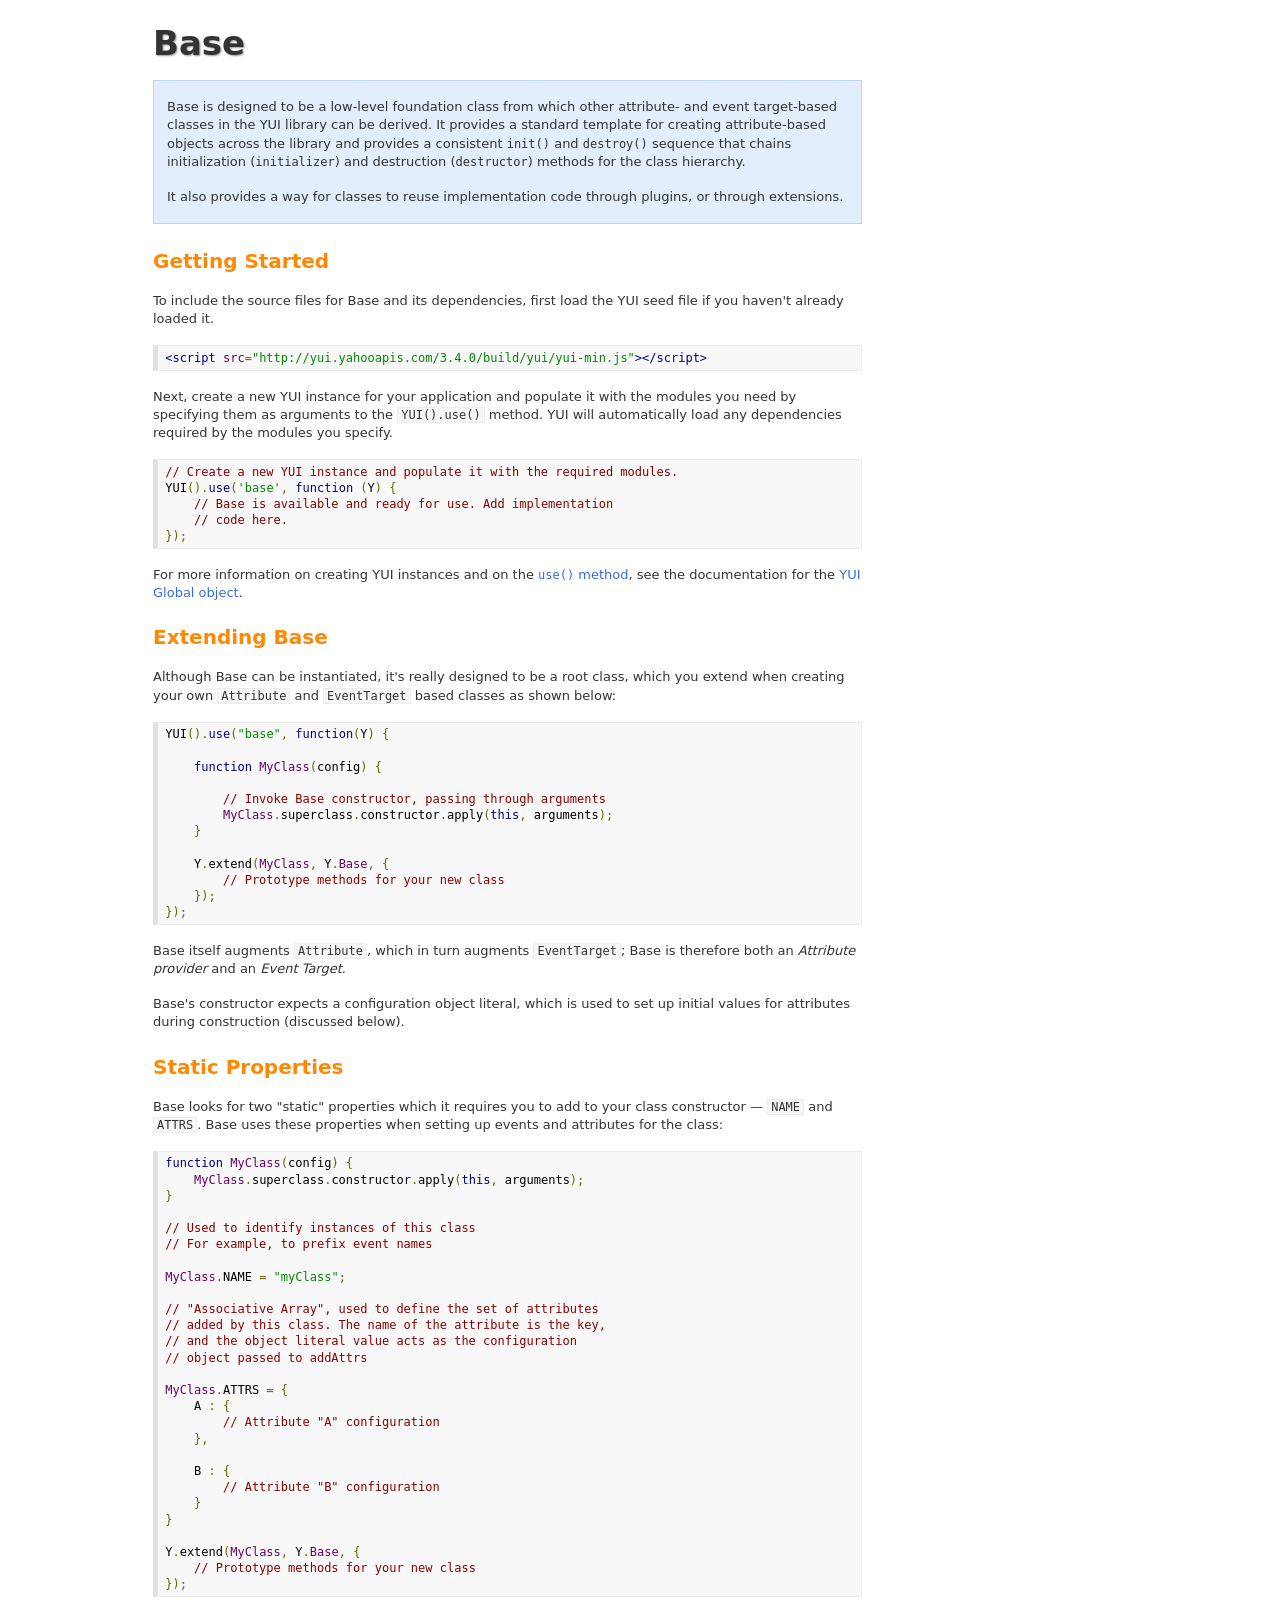
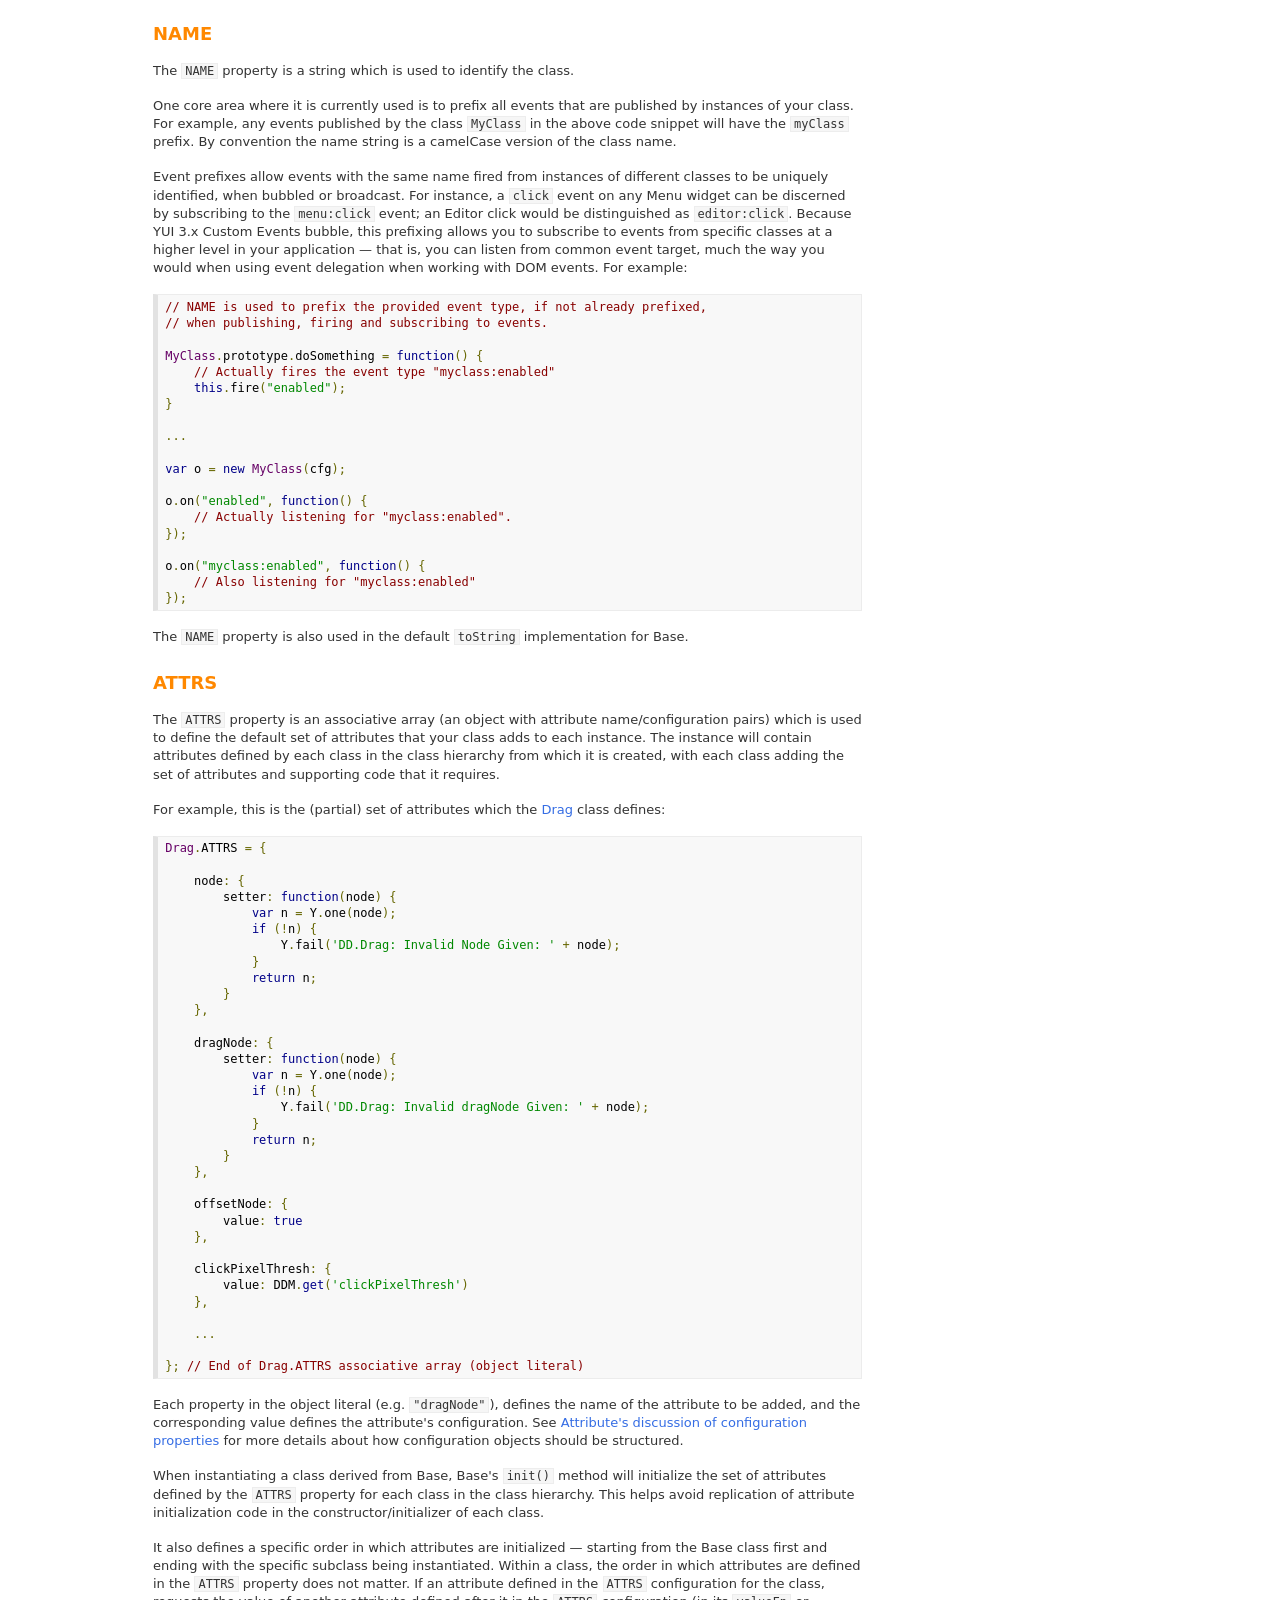
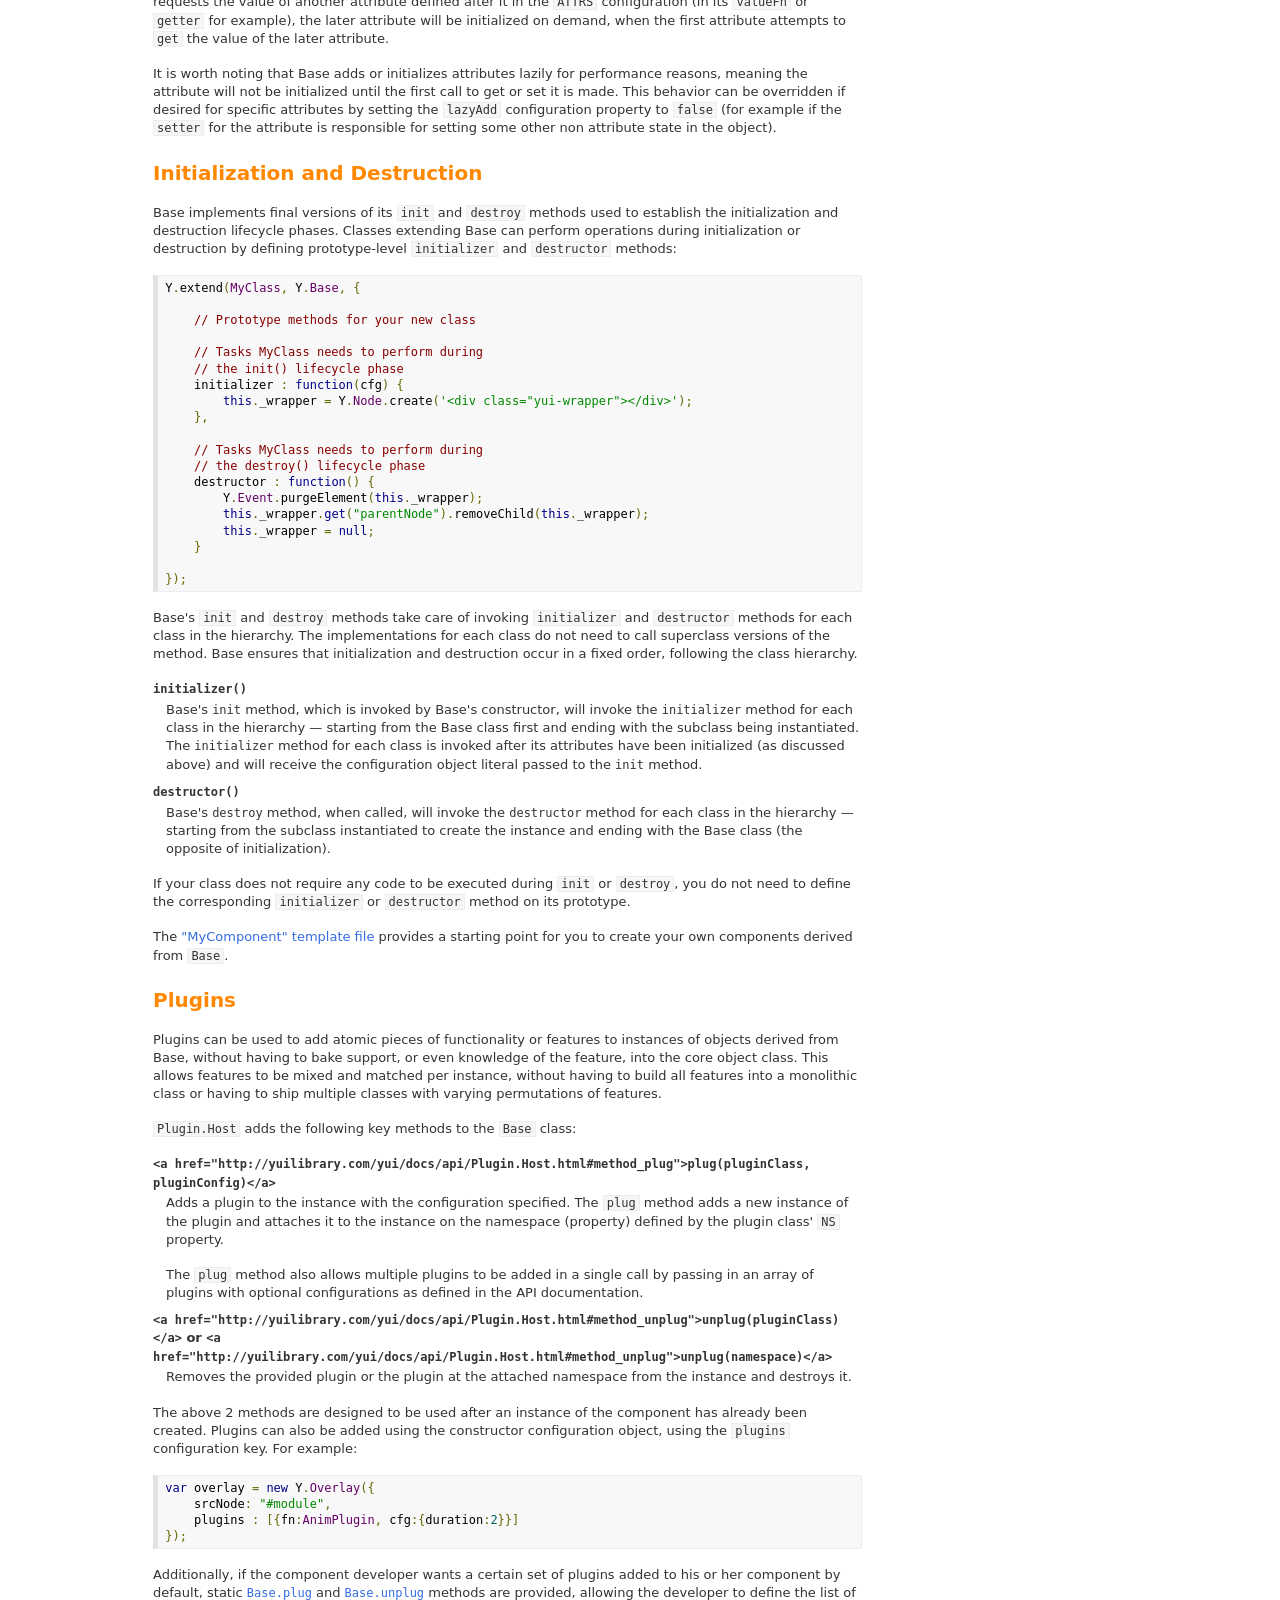
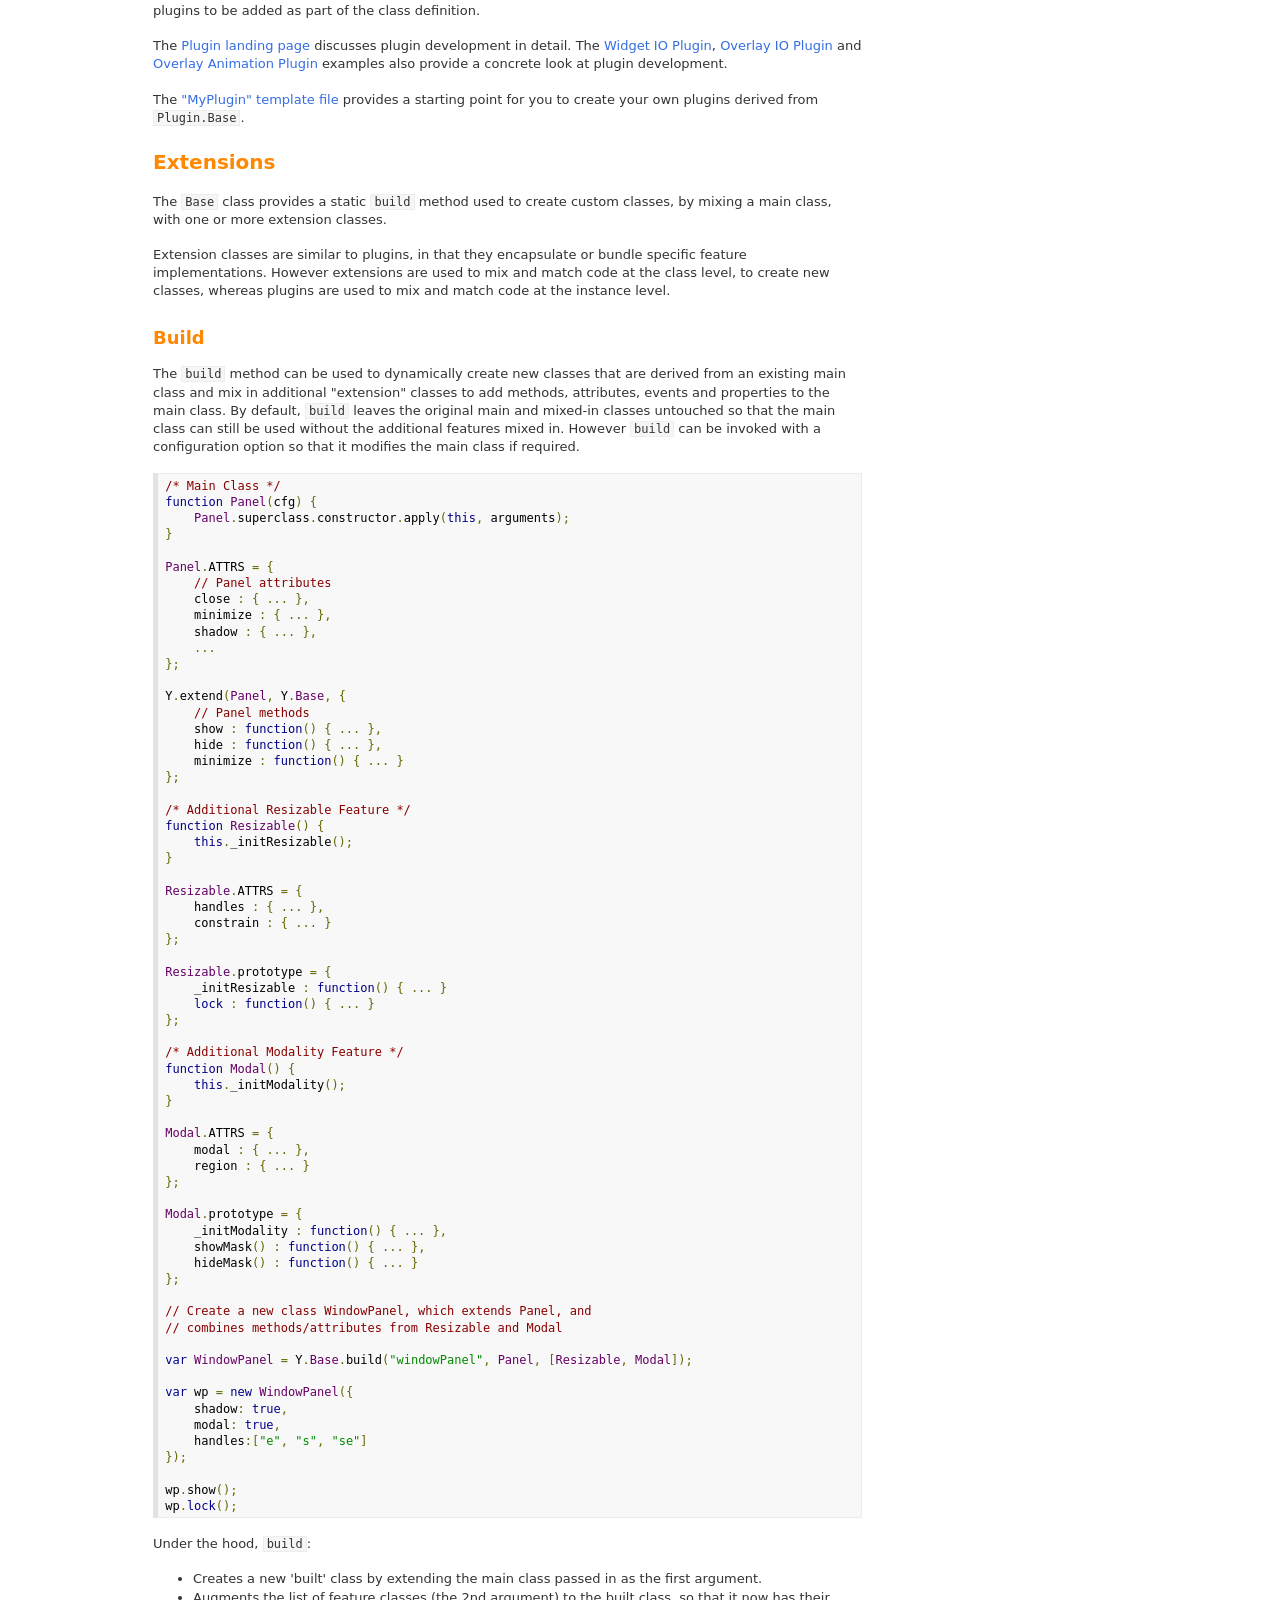
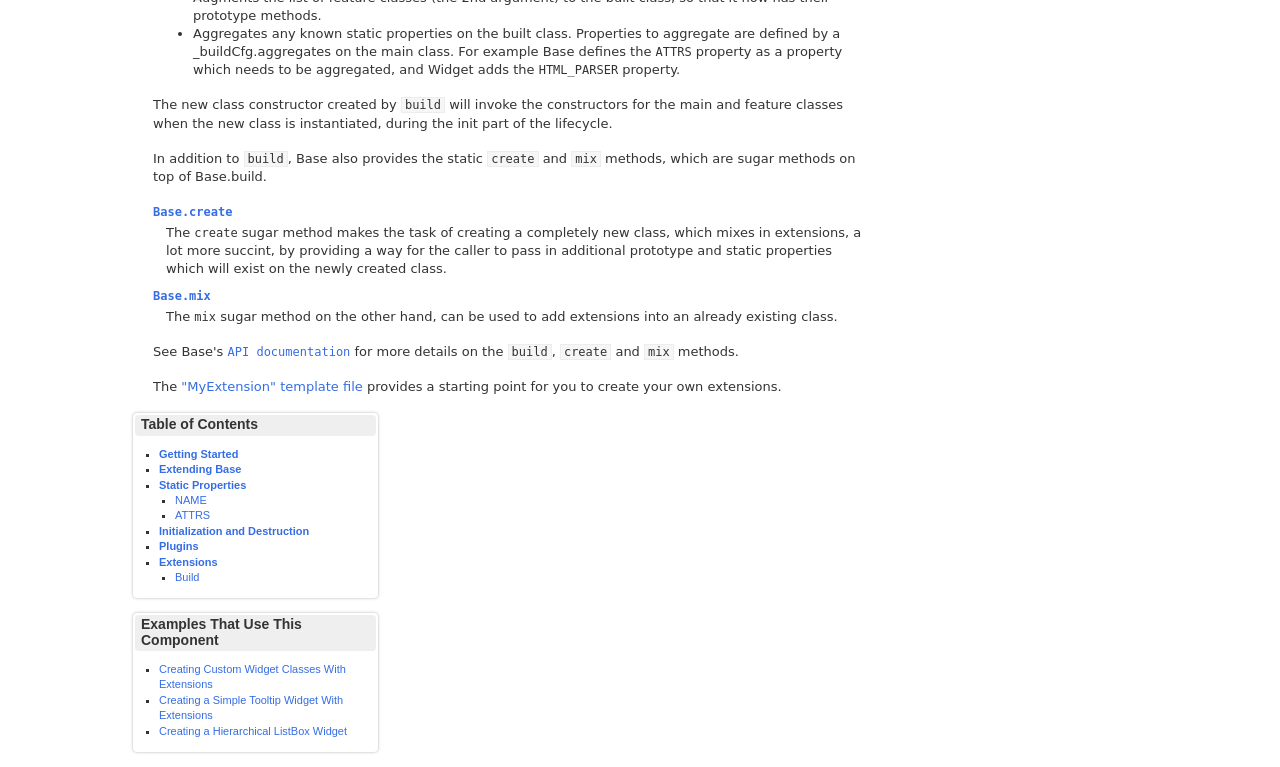
<file: src/yui_mvc/web/lib/yui/docs/base/index.html>
<!DOCTYPE html>
<html lang="en">
<head>
    <meta charset="utf-8">
    <title>Base</title>
    <link rel="stylesheet" href="http://yui.yahooapis.com/3.4.0pr3/build/cssgrids/grids-min.css">
    <link rel="stylesheet" href="../assets/css/main.css">
    <link rel="stylesheet" href="../assets/vendor/prettify/prettify-min.css">
    <script src="../../build/yui/yui-min.js"></script>
</head>
<body>

<div id="doc">
    <h1>Base</h1>

    
        <a href="#toc" class="jump">Jump to Table of Contents</a>
    

    <div class="yui3-g">
        <div id="main" class="yui3-u">
            <div class="content"><div class="intro">
    <p>Base is designed to be a low-level foundation class from which other attribute- and event target-based classes in the
    YUI library can be derived. It provides a standard template for creating attribute-based objects across the 
    library and provides a consistent <code>init()</code> and <code>destroy()</code> sequence that chains
    initialization (<code>initializer</code>) and destruction (<code>destructor</code>) methods for the class hierarchy.</p>

    <p>It also provides a way for classes to reuse implementation code through plugins, or through extensions.</p>
</div>

<h2 id="getting-started">Getting Started</h2>

<p>
To include the source files for Base and its dependencies, first load
the YUI seed file if you haven't already loaded it.
</p>

<pre class="code prettyprint">&lt;script src=&quot;http:&#x2F;&#x2F;yui.yahooapis.com&#x2F;3.4.0&#x2F;build&#x2F;yui&#x2F;yui-min.js&quot;&gt;&lt;&#x2F;script&gt;</pre>


<p>
Next, create a new YUI instance for your application and populate it with the
modules you need by specifying them as arguments to the <code>YUI().use()</code> method.
YUI will automatically load any dependencies required by the modules you
specify.
</p>

<pre class="code prettyprint">&#x2F;&#x2F; Create a new YUI instance and populate it with the required modules.
YUI().use(&#x27;base&#x27;, function (Y) {
    &#x2F;&#x2F; Base is available and ready for use. Add implementation
    &#x2F;&#x2F; code here.
});</pre>


<p>
For more information on creating YUI instances and on the
<a href="http://yuilibrary.com/yui/docs/api/classes/YUI.html#method_use"><code>use()</code> method</a>, see the
documentation for the <a href="../yui/index.html">YUI Global object</a>.
</p>


<h2 id="extendbase">Extending Base</h2>

<p>Although Base can be instantiated, it's really designed to be a root class, which you extend when creating your 
own <code>Attribute</code> and <code>EventTarget</code> based classes as shown below:</p>

<pre class="code prettyprint">YUI().use(&quot;base&quot;, function(Y) {

    function MyClass(config) {

        &#x2F;&#x2F; Invoke Base constructor, passing through arguments
        MyClass.superclass.constructor.apply(this, arguments);
    }

    Y.extend(MyClass, Y.Base, {
        &#x2F;&#x2F; Prototype methods for your new class
    });
});</pre>


<p>Base itself augments <code>Attribute</code>, which in turn augments <code>EventTarget</code>; Base is therefore both an <em>Attribute provider</em> and 
an <em>Event Target</em>.</p>

<p>Base's constructor expects a configuration object literal, which is used to set up initial values for attributes during construction (discussed below).</p>

<h2 id="staticprops">Static Properties</h2>

<p>Base looks for two "static" properties which it requires you to add to your class constructor &mdash; <code>NAME</code> and <code>ATTRS</code>.  Base uses these properties when setting up events and attributes for the class:</p>

<pre class="code prettyprint">function MyClass(config) {
    MyClass.superclass.constructor.apply(this, arguments);
}

&#x2F;&#x2F; Used to identify instances of this class
&#x2F;&#x2F; For example, to prefix event names

MyClass.NAME = &quot;myClass&quot;;

&#x2F;&#x2F; &quot;Associative Array&quot;, used to define the set of attributes 
&#x2F;&#x2F; added by this class. The name of the attribute is the key,
&#x2F;&#x2F; and the object literal value acts as the configuration 
&#x2F;&#x2F; object passed to addAttrs

MyClass.ATTRS = {
    A : {
        &#x2F;&#x2F; Attribute &quot;A&quot; configuration
    },

    B : {
        &#x2F;&#x2F; Attribute &quot;B&quot; configuration
    }
}

Y.extend(MyClass, Y.Base, {
    &#x2F;&#x2F; Prototype methods for your new class
});</pre>


<h3 id="nameprop">NAME</h3>

<p>The <code>NAME</code> property is a string which is used to identify the class.</p>

<p>One core area where it is currently used is to prefix all events that are published by instances of your class.
For example, any events published by the class <code>MyClass</code> in the above code snippet will have the <code>myClass</code> prefix. By convention the name string is a camelCase version of the class name.</p>

<p>Event prefixes allow events with the same name fired from instances of different classes to be uniquely identified, when bubbled or broadcast. For instance, a <code>click</code> event on any Menu widget can be discerned by subscribing to the <code>menu:click</code> event; an Editor click would be distinguished as <code>editor:click</code>.  Because YUI 3.x Custom Events bubble, this prefixing allows you to subscribe to events from specific classes at a higher level in your application &mdash; that is, you can listen from common event target, much the way you would when using event delegation when working with DOM events. For example:</p>

<pre class="code prettyprint">&#x2F;&#x2F; NAME is used to prefix the provided event type, if not already prefixed,
&#x2F;&#x2F; when publishing, firing and subscribing to events.

MyClass.prototype.doSomething = function() {
    &#x2F;&#x2F; Actually fires the event type &quot;myclass:enabled&quot;
    this.fire(&quot;enabled&quot;);
}

...

var o = new MyClass(cfg);

o.on(&quot;enabled&quot;, function() {
    &#x2F;&#x2F; Actually listening for &quot;myclass:enabled&quot;.
});

o.on(&quot;myclass:enabled&quot;, function() {
    &#x2F;&#x2F; Also listening for &quot;myclass:enabled&quot;
});</pre>



<p>The <code>NAME</code> property is also used in the default <code>toString</code> implementation for Base.</p>

<h3 id="attrsprop">ATTRS</h3>

<p>The <code>ATTRS</code> property is an associative array (an object with attribute name/configuration pairs) which is used to define the default set of 
attributes that your class adds to each instance. The instance will contain attributes defined by each class in the class
hierarchy from which it is created, with each class adding the set of attributes and supporting code that it 
requires.</p>

<p>For example, this is the (partial) set of attributes which the <a href="http://yuilibrary.com/yui/docs/api/classes/DD.Drag.html#attrs">Drag</a> class defines:</p>

<pre class="code prettyprint">Drag.ATTRS = {

    node: {
        setter: function(node) {
            var n = Y.one(node);
            if (!n) {
                Y.fail(&#x27;DD.Drag: Invalid Node Given: &#x27; + node);
            }
            return n;
        }
    },

    dragNode: {
        setter: function(node) {
            var n = Y.one(node);
            if (!n) {
                Y.fail(&#x27;DD.Drag: Invalid dragNode Given: &#x27; + node);
            }
            return n;
        }
    },

    offsetNode: {
        value: true
    },

    clickPixelThresh: {
        value: DDM.get(&#x27;clickPixelThresh&#x27;)
    },

    ...

}; &#x2F;&#x2F; End of Drag.ATTRS associative array (object literal)</pre>



<p>Each property in the object literal (e.g. <code>&quot;dragNode&quot;</code>), defines the name of the attribute to be added, and 
the corresponding value defines the attribute's configuration. See <a href="../attribute/index.html#configuration">Attribute's discussion of configuration properties</a>
for more details about how configuration objects should be structured.</p>

<p>When instantiating a class derived from Base, Base's <code>init()</code> method will initialize 
the set of attributes defined by the <code>ATTRS</code> property for each class in the class hierarchy. This helps avoid
replication of attribute initialization code in the constructor/initializer of each class.
</p>

<p>It also defines a specific order in which
attributes are initialized &mdash; starting from the Base class first and ending with the specific subclass being instantiated. Within a class, the order in which attributes are defined
in the <code>ATTRS</code> property does not matter. If an attribute defined in the <code>ATTRS</code> configuration for the class, requests the value of 
another attribute defined after it in the <code>ATTRS</code> configuration (in its <code>valueFn</code> or <code>getter</code> for example), 
the later attribute will be initialized on demand, when the first attribute attempts to <code>get</code> the value of the later attribute.
</p>

<p>
It is worth noting that Base adds or initializes attributes lazily for performance reasons, meaning the attribute will not be initialized until the first call to get or set it is made. This behavior
can be overridden if desired for specific attributes by setting the <code>lazyAdd</code> configuration property to <code>false</code> (for example if the <code>setter</code> for the attribute is responsible 
for setting some other non attribute state in the object).
</p>

<h2 id="initdestroy">Initialization and Destruction</h2>

<p>Base implements final versions of its <code>init</code> and <code>destroy</code> methods used to establish the initialization and destruction lifecycle phases.
Classes extending Base can perform operations during initialization or destruction by defining prototype-level <code>initializer</code> and <code>destructor</code> methods:</p>

<pre class="code prettyprint">Y.extend(MyClass, Y.Base, {

    &#x2F;&#x2F; Prototype methods for your new class

    &#x2F;&#x2F; Tasks MyClass needs to perform during
    &#x2F;&#x2F; the init() lifecycle phase
    initializer : function(cfg) {
        this._wrapper = Y.Node.create(&#x27;&lt;div class=&quot;yui-wrapper&quot;&gt;&lt;&#x2F;div&gt;&#x27;);
    },

    &#x2F;&#x2F; Tasks MyClass needs to perform during 
    &#x2F;&#x2F; the destroy() lifecycle phase
    destructor : function() {
        Y.Event.purgeElement(this._wrapper);
        this._wrapper.get(&quot;parentNode&quot;).removeChild(this._wrapper);
        this._wrapper = null;
    }

});</pre>



<p>Base's <code>init</code> and <code>destroy</code> methods take care of invoking <code>initializer</code> and <code>destructor</code> methods for each class in the hierarchy.
The implementations for each class do not need to call superclass versions of the method. Base ensures that initialization and destruction occur in a fixed order, following the class hierarchy.</p>

<dl>
    <dt><code>initializer()</code></dt>
    <dd>
        Base's <code>init</code> method, which is invoked by Base's constructor, will invoke the <code>initializer</code> method for each class in the hierarchy &mdash; starting from the Base class first and ending with the subclass being instantiated. 
        The <code>initializer</code> method for each class is invoked after its attributes have been initialized (as discussed above) and will receive the configuration object literal passed to the <code>init</code> method.
    </dd>
    <dt><code>destructor()</code></dt>
    <dd>
        Base's <code>destroy</code> method, when called, will invoke the <code>destructor</code> method for each class in the hierarchy &mdash; starting from the subclass instantiated to create the instance and ending with the Base class (the opposite of initialization).
    </dd>
</dl>

<p>If your class does not require any code to be executed during <code>init</code> or <code>destroy</code>, you do not need to define the corresponding <code>initializer</code> or <code>destructor</code> method on its prototype.</p>

<p>The <a href="../assets/base/mycomponent.js.txt">"MyComponent" template file</a> provides a starting point for you to create your own components derived from <code>Base</code>.</p>

<h2 id="plugins">Plugins</h2>

<p>
Plugins can be used to add atomic pieces of functionality or features to instances of objects derived from Base, without having to bake support, or even
knowledge of the feature, into the core object class. This allows features to be mixed and matched per instance, without having to build all features into a monolithic class or having to ship multiple 
classes with varying permutations of features.
</p>

<p>
    <code>Plugin.Host</code> adds the following key methods to the <code>Base</code> class:
</p>

<dl>
    <dt><code>&lt;a href=&quot;http:&#x2F;&#x2F;yuilibrary.com&#x2F;yui&#x2F;docs&#x2F;api&#x2F;Plugin.Host.html#method_plug&quot;&gt;plug(pluginClass, pluginConfig)&lt;&#x2F;a&gt;</code></dt>
    <dd>
    <p>Adds a plugin to the instance with the configuration specified. The <code>plug</code> method adds a new instance of the plugin
    and attaches it to the instance on the namespace (property) defined by the plugin class' <code>NS</code> property.</p>

    <p>The <code>plug</code> method also allows multiple plugins to be added in a single call by passing in an array of plugins with optional configurations as defined in the API documentation.</p>

    </dd>
    <dt><code>&lt;a href=&quot;http:&#x2F;&#x2F;yuilibrary.com&#x2F;yui&#x2F;docs&#x2F;api&#x2F;Plugin.Host.html#method_unplug&quot;&gt;unplug(pluginClass)&lt;&#x2F;a&gt;</code> or <code>&lt;a href=&quot;http:&#x2F;&#x2F;yuilibrary.com&#x2F;yui&#x2F;docs&#x2F;api&#x2F;Plugin.Host.html#method_unplug&quot;&gt;unplug(namespace)&lt;&#x2F;a&gt;</code></dt>
    <dd>Removes the provided plugin or the plugin at the attached namespace from the instance and destroys it.</dd>
</dl>

<p>The above 2 methods are designed to be used after an instance of the component has already been created. 
Plugins can also be added using the constructor configuration object, using the <code>plugins</code> 
configuration key. For example:</p>

<pre class="code prettyprint">var overlay = new Y.Overlay({
    srcNode: &quot;#module&quot;,
    plugins : [{fn:AnimPlugin, cfg:{duration:2}}]
});</pre>


<p>
Additionally, if the component developer wants a certain set of plugins added to his or her component by default, static <a href="http://yuilibrary.com/yui/docs/api/Base.html#method_Base.plug"><code>Base.plug</code></a> and <a href="http://yuilibrary.com/yui/docs/api/Base.html#method_Base.unplug"><code>Base.unplug</code></a>
methods are provided, allowing the developer to define the list of plugins to be added as part of the class definition.
</p>

<p>
The <a href="../plugin/index.html">Plugin landing page</a> discusses plugin development in detail. The <a href="../widget/widget-plugin.html">Widget IO Plugin</a>, <a href="../overlay/overlay-io-plugin.html">Overlay IO Plugin</a> and
<a href="../overlay/overlay-anim-plugin.html">Overlay Animation Plugin</a> examples also provide a concrete look at plugin development.
</p>

<p>
The <a href="../assets/base/../plugin/myplugin.js.txt">"MyPlugin" template file</a> provides a starting point for you to create your own plugins derived from <code>Plugin.Base</code>.
</p>

<h2 id="extensions">Extensions</h2>

<p>The <code>Base</code> class provides a static <code>build</code> method used to create custom classes, by mixing a main class, with one or more extension classes.</p>

<p>Extension classes are similar to plugins, in that they encapsulate or bundle specific feature implementations. However extensions are used to mix and match code at the class level, to create new classes, whereas plugins are used to mix and match code at the instance level.</p>

<h3 id="build">Build</h3>

<p>The <code>build</code> method can be used to dynamically create new classes that are derived from an existing main class and mix in additional "extension" classes to add methods, attributes, events and properties to the main class.
By default, <code>build</code> leaves the original main and mixed-in classes untouched so that the main class can still be used without the additional features mixed in. However <code>build</code> can be invoked with a configuration 
option so that it modifies the main class if required.</p>

<pre class="code prettyprint">&#x2F;* Main Class *&#x2F;
function Panel(cfg) {
    Panel.superclass.constructor.apply(this, arguments);
}

Panel.ATTRS = {
    &#x2F;&#x2F; Panel attributes
    close : { ... },
    minimize : { ... },
    shadow : { ... },
    ...
};

Y.extend(Panel, Y.Base, {
    &#x2F;&#x2F; Panel methods
    show : function() { ... },
    hide : function() { ... },
    minimize : function() { ... }
};

&#x2F;* Additional Resizable Feature *&#x2F;
function Resizable() {
    this._initResizable();
}

Resizable.ATTRS = {
    handles : { ... },
    constrain : { ... }
};

Resizable.prototype = {
    _initResizable : function() { ... } 
    lock : function() { ... }
};

&#x2F;* Additional Modality Feature *&#x2F;
function Modal() {
    this._initModality();
}

Modal.ATTRS = {
    modal : { ... },
    region : { ... }
};

Modal.prototype = {
    _initModality : function() { ... },
    showMask() : function() { ... },
    hideMask() : function() { ... }
};

&#x2F;&#x2F; Create a new class WindowPanel, which extends Panel, and 
&#x2F;&#x2F; combines methods&#x2F;attributes from Resizable and Modal

var WindowPanel = Y.Base.build(&quot;windowPanel&quot;, Panel, [Resizable, Modal]);

var wp = new WindowPanel({
    shadow: true, 
    modal: true, 
    handles:[&quot;e&quot;, &quot;s&quot;, &quot;se&quot;]
});

wp.show();
wp.lock();</pre>


<p>Under the hood, <code>build</code>:</p>
<ul>
    <li>Creates a new 'built' class by extending the main class passed in as the first argument.</li>
    <li>Augments the list of feature classes (the 2nd argument) to the built class, so that it now has their prototype methods.</li>
    <li>
       Aggregates any known static properties on the built class. Properties to aggregate are defined by a _buildCfg.aggregates on the main class. 
       For example Base defines the <code>ATTRS</code> property as a property which needs to be aggregated, and Widget adds the <code>HTML_PARSER</code> property.
    </li>
</ul>

<p>The new class constructor created by <code>build</code> will invoke the constructors for the main and feature classes when the new class is instantiated, during the init part of the lifecycle.</p>

<p>In addition to <code>build</code>, Base also provides the static <code>create</code> and <code>mix</code> methods, which are sugar methods on top of Base.build.</p>

<dl>
    <dt><a href="http://yuilibrary.com/yui/docs/api/Base.html#method_Base.create"><code>Base.create</code></a></dt>
    <dd>The <code>create</code> sugar method makes the task of creating a completely new class, which mixes in extensions, a lot more succint, by providing a way for the caller to pass in additional prototype and static properties which
    will exist on the newly created class.</dd>
    <dt><a href="http://yuilibrary.com/yui/docs/api/Base.html#method_Base.mix"><code>Base.mix</code></a></dt>
    <dd>The <code>mix</code> sugar method on the other hand, can be used to add extensions into an already existing class.</dd>
</dl>                

<p>See Base's <a href="http://yuilibrary.com/yui/docs/api/Base.html"><code>API documentation</code></a> for more details on the <code>build</code>, <code>create</code> and <code>mix</code> methods.</p>

<p>The <a href="../assets/base/myextension.js.txt">"MyExtension" template file</a> provides a starting point for you to create your own extensions.</p>
</div>
        </div>

        <div id="sidebar" class="yui3-u">
            
                <div id="toc" class="sidebox">
                    <div class="hd">
                        <h2 class="no-toc">Table of Contents</h2>
                    </div>

                    <div class="bd">
                        <ul class="toc">
<li>
<a href="#getting-started">Getting Started</a>
</li>
<li>
<a href="#extendbase">Extending Base</a>
</li>
<li>
<a href="#staticprops">Static Properties</a>
<ul class="toc">
<li>
<a href="#nameprop">NAME</a>
</li>
<li>
<a href="#attrsprop">ATTRS</a>
</li>
</ul>
</li>
<li>
<a href="#initdestroy">Initialization and Destruction</a>
</li>
<li>
<a href="#plugins">Plugins</a>
</li>
<li>
<a href="#extensions">Extensions</a>
<ul class="toc">
<li>
<a href="#build">Build</a>
</li>
</ul>
</li>
</ul>
                    </div>
                </div>
            

            

            
                <div class="sidebox">
                    <div class="hd">
                        <h2 class="no-toc">Examples That Use This Component</h2>
                    </div>

                    <div class="bd">
                        <ul class="examples">
                            
                                
                                    <li data-description="Shows how to use Base.create and mix/match extensions to create custom Widget classes.">
                                        <a href="../widget/widget-build.html">Creating Custom Widget Classes With Extensions</a>
                                    </li>
                                
                            
                                
                                    <li data-description="Shows how to extend the Widget class, and add WidgetPosition and WidgetStack to create a Tooltip widget class.">
                                        <a href="../widget/widget-tooltip.html">Creating a Simple Tooltip Widget With Extensions</a>
                                    </li>
                                
                            
                                
                                    <li data-description="Shows how to extend the Widget class, and add WidgetParent and WidgetChild to create a simple ListBox widget.">
                                        <a href="../widget/widget-parentchild-listbox.html">Creating a Hierarchical ListBox Widget</a>
                                    </li>
                                
                            
                        </ul>
                    </div>
                </div>
            
        </div>
    </div>
</div>

<script src="../assets/vendor/prettify/prettify-min.js"></script>
<script>prettyPrint();</script>

</body>
</html>
</file>
<file: src/yui_mvc/web/css/thwakr.css>
/** specific styles for the Thwakr app **/

#main {
    margin-top: 40px;
}
</file>
<file: src/yui_mvc/web/lib/yui/docs/assets/css/main.css>
/*
Font sizes for all selectors other than the body are given in percentages,
with 100% equal to 13px. To calculate a font size percentage, multiply the
desired size in pixels by 7.6923076923.

Here's a quick lookup table:

10px - 76.923%
11px - 84.615%
12px - 92.308%
13px - 100%
14px - 107.692%
15px - 115.385%
16px - 123.077%
17px - 130.769%
18px - 138.462%
19px - 146.154%
20px - 153.846%
*/

html {
    background: #fff;
    color: #333;
    overflow-y: scroll;
}

body {
    font: 13px/1.4 'Lucida Grande', 'Lucida Sans Unicode', 'DejaVu Sans', 'Bitstream Vera Sans', 'Helvetica', 'Arial', sans-serif;
    margin: 0;
    padding: 0;
}

/* -- Links ----------------------------------------------------------------- */
a {
    color: #356de4;
    text-decoration: none;
}

a:hover { text-decoration: underline; }

/* "Jump to Table of Contents" link is shown to assistive tools, but hidden from
   sight until it's focused. */
.jump {
    position: absolute;
    padding: 3px 6px;
    left: -99999px;
    top: 0;
}

.jump:focus { left: 40%; }

/* -- Paragraphs ------------------------------------------------------------ */
p { margin: 1.3em 0; }
dd p, td p { margin-bottom: 0; }
dd p:first-child, td p:first-child { margin-top: 0; }

/* -- Headings -------------------------------------------------------------- */
h1, h2, h3, h4, h5, h6 {
    font-weight: bold;
    line-height: 1.1;
    margin: 1.5em 0 1em;
}

h2, h3, h4, h5, h6 { color: #f80; }

h1 {
    font-family: Verdana, 'DejaVu Sans', 'Bitstream Vera Sans', Helvetica, sans-serif;
    font-size: 261.538%; /* 34px */
    margin: 25px 0 18px 25px;
    -moz-text-shadow: 1px 1px 2px #999;
    -webkit-text-shadow: 1px 1px 2px #999;
    text-shadow: 1px 1px 2px #999;
}

h2 {
    font-size: 153.846%;
    margin-top: 1.2em;
}

h3 { font-size: 138.462%; }

h4 {
    border-bottom: 1px solid #d9d9d9;
    color: #555;
    font-size: 115.385%;
    font-weight: normal;
    text-transform: uppercase;
}

h5, h6 { font-size: 107.692%; }

/* -- Code and examples ----------------------------------------------------- */
code, kbd, pre, samp {
    font-family: Menlo, 'DejaVu Sans Mono', 'Bitstream Vera Sans Mono', 'Consolas', 'Inconsolata', 'Monaco', 'Courier New', fixed;
    font-size: 92.308%;
    line-height: 1.35;
}

p code, p kbd, p samp {
    background: #f6f6f6;
    border: 1px solid #ededed;
    padding: 0 3px;
}

a code, a kbd, a samp,
pre code, pre kbd, pre samp,
table code, table kbd, table samp,
.intro code, .intro kbd, .intro samp,
.toc code, .toc kbd, .toc samp {
    background: none;
    border: none;
    padding: 0;
}

#doc pre.code, #doc pre.terminal {
    overflow-x: auto;
    *overflow-x: scroll;
    padding: 0.3em 0.6em;
}

#doc pre.code {
    background: #f8f8f8;
    border: 1px solid #ececec;
    border-left: 5px solid #e2e2e2;
}

#doc pre.terminal {
    background: #F0EFFC;
    border: 1px solid #D0CBFB;
    border-left: 5px solid #D0CBFB;
}

/* Don't reduce the font size of <code>/<kbd>/<samp> elements inside <pre>
   blocks. */
pre code, pre kbd, pre samp { font-size: 100%; }

/* Used to denote text that shouldn't be selectable, such as line numbers or
   shell prompts. Guess which browser this doesn't work in. */
.noselect {
    -moz-user-select: -moz-none;
    -khtml-user-select: none;
    -webkit-user-select: none;
    -o-user-select: none;
    user-select: none;
}

/* -- Tables ---------------------------------------------------------------- */
caption, th { text-align: left; }

table {
    border-collapse: collapse;
    width: 100%;
}

td, th {
    border: 1px solid #fff;
    padding: 5px 12px;
    vertical-align: top;
}

td { background: #E5EDF1; }
td dl { margin: 0; }
td dl dl { margin: 1em 0; }
td pre:first-child { margin-top: 0; }

th {
    background: #6C8EA1;
    color: #fff;
    font-weight: bold;
    line-height: 1.3;
    text-transform: uppercase;
    white-space: nowrap;
}

/* -- Lists ----------------------------------------------------------------- */
.spaced li { margin: 0.8em 0; }

dd { margin: 0.2em 0 0.7em 1em; }
dl { margin: 1em 0; }
dt { font-weight: bold; }

/* -- Layout and Content ---------------------------------------------------- */
#doc {
    margin: auto;
    width: 1024px;
}

#main { width: 754px; }
#sidebar { width: 270px; }

.content { padding: 0 20px 0 25px; }

/* -- Sidebar --------------------------------------------------------------- */
.sidebox {
    -moz-border-radius: 4px;
    -webkit-border-radius: 4px;
    border-radius: 4px;
    -moz-box-shadow: 0 0 3px #afafaf;
    -webkit-box-shadow: 0 0 3px #afafaf;
    box-shadow: 0 0 3px #afafaf;
    font-family: 'Lucida Grande', 'Lucida Sans Unicode', 'Lucida Sans', 'Helvetica', 'Arial', sans-serif;
    margin: 0 20px 15px 5px;
    padding: 2px;
}

.sidebox h2 {
    background: #efefef;
    -moz-border-radius: 4px;
    -webkit-border-radius: 4px;
    border-radius: 4px;
    color: #333;
    font-size: 107.692%;
    margin: 0;
    padding: 2px 6px 3px;
}

.sidebox .bd { font-size: 84.615%; }
.sidebox li { list-style-type: square; }

.sidebox ol, .sidebox ul {
    margin-left: 0;
    padding-left: 24px;
}

.sidebox ol ol, .sidebox ol ul,
.sidebox ul ol, .sidebox ul ul {
    margin: 0;
    padding-left: 16px;
}

/* -- Table of Contents ----------------------------------------------------- */

/* The #toc id refers to the single global table of contents, while the .toc
   class refers to generic TOC lists that could be used throughout the page. */

.toc code, .toc kbd, .toc samp { font-size: 100%; }
.toc li { font-weight: bold; }
.toc li li { font-weight: normal; }

/* -- Intro and Example Boxes ----------------------------------------------- */
.intro, .example { margin-bottom: 2em; }

.example {
    -moz-border-radius: 4px;
    -webkit-border-radius: 4px;
    border-radius: 4px;
    -moz-box-shadow: 0 0 5px #bfbfbf;
    -webkit-box-shadow: 0 0 5px #bfbfbf;
    box-shadow: 0 0 5px #bfbfbf;
    padding: 1em;
}

.intro {
    background: #E2EEFB;
    border: 1px solid #BDD6F4;
    padding: 0em 1em;
}

/* -- Other Styles ---------------------------------------------------------- */

/* These are probably YUI-specific, and should be moved out of Selleck's default
   theme. */

.button {
    border: 1px solid #dadada;
    -moz-border-radius: 3px;
    -webkit-border-radius: 3px;
    border-radius: 3px;
    color: #444;
    display: inline-block;
    font-family: Helvetica, Arial, sans-serif;
    font-size: 92.308%;
    font-weight: bold;
    padding: 4px 13px 3px;
    -moz-text-shadow: 1px 1px 0 #fff;
    -webkit-text-shadow: 1px 1px 0 #fff;
    text-shadow: 1px 1px 0 #fff;
    white-space: nowrap;

    background: #EFEFEF; /* old browsers */
    background: -moz-linear-gradient(top, #f5f5f5 0%, #efefef 50%, #e5e5e5 51%, #dfdfdf 100%); /* firefox */
    background: -webkit-gradient(linear, left top, left bottom, color-stop(0%,#f5f5f5), color-stop(50%,#efefef), color-stop(51%,#e5e5e5), color-stop(100%,#dfdfdf)); /* webkit */
    filter: progid:DXImageTransform.Microsoft.gradient( startColorstr='#f5f5f5', endColorstr='#dfdfdf',GradientType=0 ); /* ie */
}

.button:hover {
    border-color: #466899;
    color: #fff;
    text-decoration: none;
    -moz-text-shadow: 1px 1px 0 #222;
    -webkit-text-shadow: 1px 1px 0 #222;
    text-shadow: 1px 1px 0 #222;

    background: #6396D8; /* old browsers */
    background: -moz-linear-gradient(top, #6396D8 0%, #5A83BC 50%, #547AB7 51%, #466899 100%); /* firefox */
    background: -webkit-gradient(linear, left top, left bottom, color-stop(0%,#6396D8), color-stop(50%,#5A83BC), color-stop(51%,#547AB7), color-stop(100%,#466899)); /* webkit */
    filter: progid:DXImageTransform.Microsoft.gradient( startColorstr='#6396D8', endColorstr='#466899',GradientType=0 ); /* ie */
}

.newwindow { text-align: center; }
</file>
<file: src/yui_mvc/web/lib/yui/docs/assets/vendor/prettify/prettify-min.css>
.pln{color:#000}@media screen{.str{color:#080}.kwd{color:#008}.com{color:#800}.typ{color:#606}.lit{color:#066}.pun,.opn,.clo{color:#660}.tag{color:#008}.atn{color:#606}.atv{color:#080}.dec,.var{color:#606}.fun{color:red}}@media print,projection{.str{color:#060}.kwd{color:#006;font-weight:bold}.com{color:#600;font-style:italic}.typ{color:#404;font-weight:bold}.lit{color:#044}.pun,.opn,.clo{color:#440}.tag{color:#006;font-weight:bold}.atn{color:#404}.atv{color:#060}}pre.prettyprint{padding:2px;border:1px solid #888}ol.linenums{margin-top:0;margin-bottom:0}li.L0,li.L1,li.L2,li.L3,li.L5,li.L6,li.L7,li.L8{list-style-type:none}li.L1,li.L3,li.L5,li.L7,li.L9{background:#eee}
</file>
